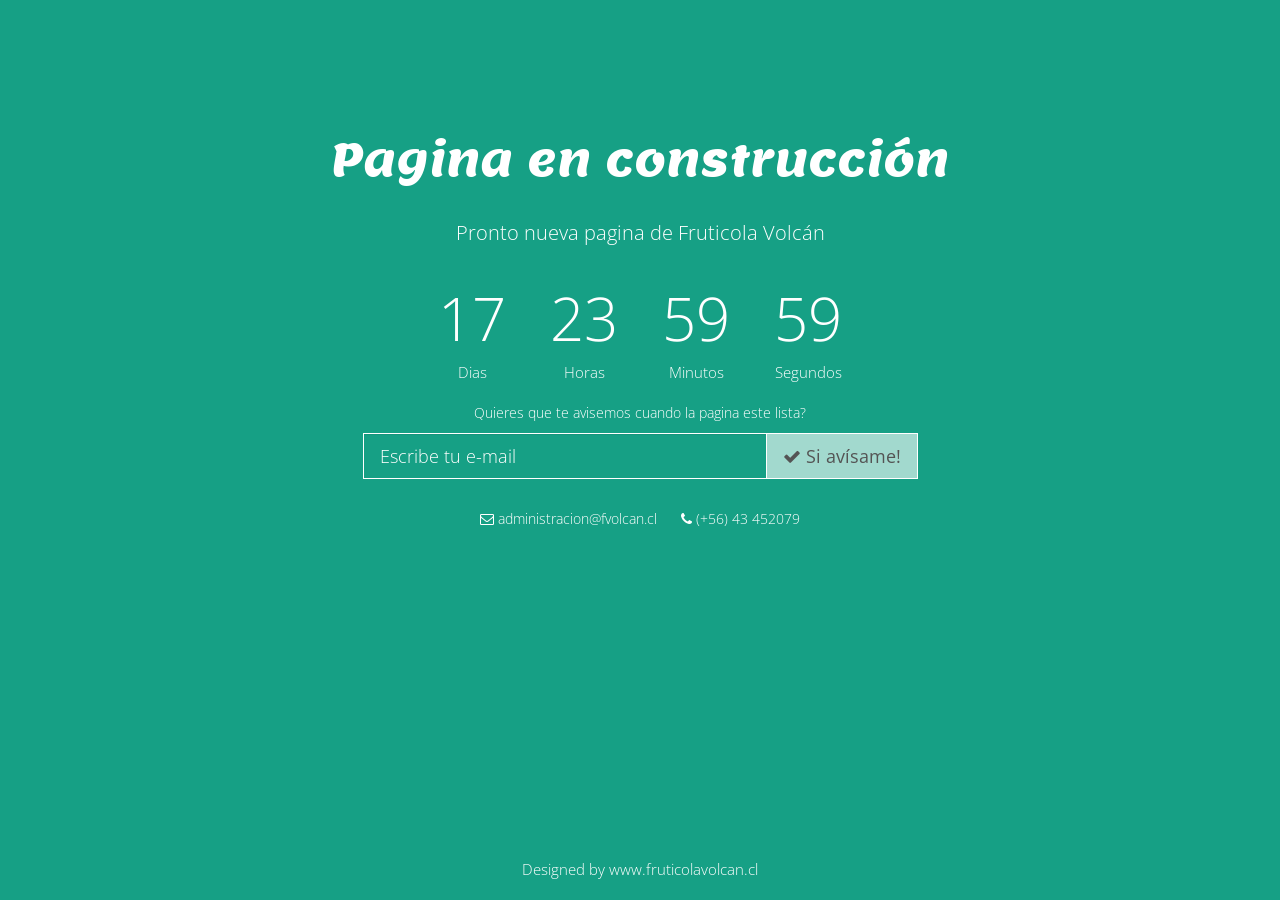
<file: index.html>
<!DOCTYPE html>
<html lang="en-US" class="backgroundColor">
    <head>
        <meta charset="utf-8" />
        <meta name="viewport" content="width=device-width, initial-scale=1">
        
        <title>Fruticola Volcán</title>
        
        <link href='http://fonts.googleapis.com/css?family=Open+Sans:400,300,700|Lemon' rel='stylesheet' type='text/css'>
        
        <link rel="shortcut icon" href="images/favicon.jpg">

        <!-- CSS -->
        <link rel="stylesheet" type="text/css" href="css/bootstrap.min.css" />
		<link rel="stylesheet" type="text/css" href="css/font-awesome.min.css" />
        <link rel="stylesheet" type="text/css" href="css/animate.css" />
        <link rel="stylesheet" type="text/css" href="css/YTPlayer.css" />
        <link rel="stylesheet" type="text/css" href="css/supersized.css" />
        <link rel="stylesheet" type="text/css" href="css/styles.css" />

        
    </head>
    <body>

        <!-- CONTAINER -->
        <div class="container">
            <div class="row">
                <div class="col-md-12">

                    <div class="section clearfix">
                        <h1 class="logo animated fadeInDown">Pagina en construcción</h1>
                        
                        <div id="text_slider">
                            <div class="slide clearfix"><h2>Pronto nueva pagina de  Fruticola Volcán </h2></div>

                            <div class="slide clearfix"><h2>Falta poco,  esperamos que regreses por acá!</h2></div>
                        </div>
                        
                    </div>

                    <!-- COUNTDOWN -->
                    <div class="section clearfix animated fadeIn" id="countdown">
                        <!-- Days -->
                        <div class="countdown_group">
                            <span class="countdown_value">{dnn}</span> 
                            <span class="countdown_help">{dl}</span>
                        </div>

                        <!-- Hours --> 
                        <div class="countdown_group">
                            <span class="countdown_value">{hnn}</span> 
                            <span class="countdown_help">{hl}</span>
                        </div> 

                        <!-- Minutes -->
                        <div class="countdown_group">
                            <span class="countdown_value">{mnn}</span> 
                            <span class="countdown_help">{ml}</span> 
                        </div>

                        <!-- Seconds -->
                        <div class="countdown_group">
                            <span class="countdown_value">{snn}</span> 
                            <span class="countdown_help">{sl}</span>
                        </div>
                    </div>
                    <!-- END COUNTDOWN -->

                    <div class="section clearfix animated fadeIn">
                        <p>Quieres que te avisemos cuando la pagina este lista?</p>
                        <form id="form_newsletter">
                            <div class="row">
                                <div class="col-md-6 col-md-offset-3">
                                    <div class="input-group input-group-lg">
                                        <input type="email" name="email" class="form-control" placeholder="Escribe tu e-mail" >
                                        <span class="input-group-btn">
                                            <button class="btn btn-default" type="submit"><i class="fa fa-check"></i> Si avísame!</button>
                                        </span>
                                    </div>
                                    <div class="clearfix"></div>
                                    <div id="form_newsletter_result"></div>
                                </div>
                            </div>
                        </form>

                    </div>

                    <div class="section clearfix animated fadeIn" id="contact">
                        <a href=""><i class="fa fa-envelope-o"></i> administracion@fvolcan.cl</a>
                        <a href="#"><i class="fa fa-phone"></i> (+56) 43 452079</a>
                    </div>


                    <!--
                    <div class="section clearfix">
                        <a href="#" class="btn btn-transparent btn-facebook"><i class="fa fa-facebook fa-fw"></i></a>
                        <a href="#" class="btn btn-transparent btn-twitter"><i class="fa fa-twitter fa-fw"></i></a>
                        <a href="#" class="btn btn-transparent btn-googleplus"><i class="fa fa-google-plus fa-fw"></i></a>
                        <a href="#" class="btn btn-transparent btn-youtube"><i class="fa fa-youtube fa-fw"></i></a>
                        <a href="#" class="btn btn-transparent btn-pinterest"><i class="fa fa-pinterest fa-fw"></i></a>
                        <a href="#" class="btn btn-transparent btn-instagram"><i class="fa fa-instagram fa-fw"></i></a>
                        <a href="#" class="btn btn-transparent btn-linkedin"><i class="fa fa-linkedin fa-fw"></i></a>
                    </div>-->
                </div>
            </div>
        </div>
        <!-- END CONTAINER -->

        <!-- FOOTER -->
        <div id="footer">
                <p>Designed by www.fruticolavolcan.cl</p>
        </div>
        <!-- END FOOTER -->

		<!-- JS -->
        <script src="js/jquery.min.js"></script>
        <script src="js/jquery.plugin.js"></script>
        <script src="js/bootstrap.min.js"></script>
        <script src="js/jquery.countdown.min.js"></script>
        <script src="js/supersized.min.js"></script>
        <script src="js/jquery.cycle.min.js"></script>
        <script src="js/jquery.mb.YTPlayer.js"></script>
        <script src="js/scripts.js"></script>
        
        <!-- HTML5 shim and Respond.js IE8 support of HTML5 elements and media queries -->
        <!--[if lt IE 9]>
        <script src="js/html5shiv.js"></script>
        <script src="js/respond.min.js"></script>
        <![endif]-->
        
    </body>
</html>
</file>
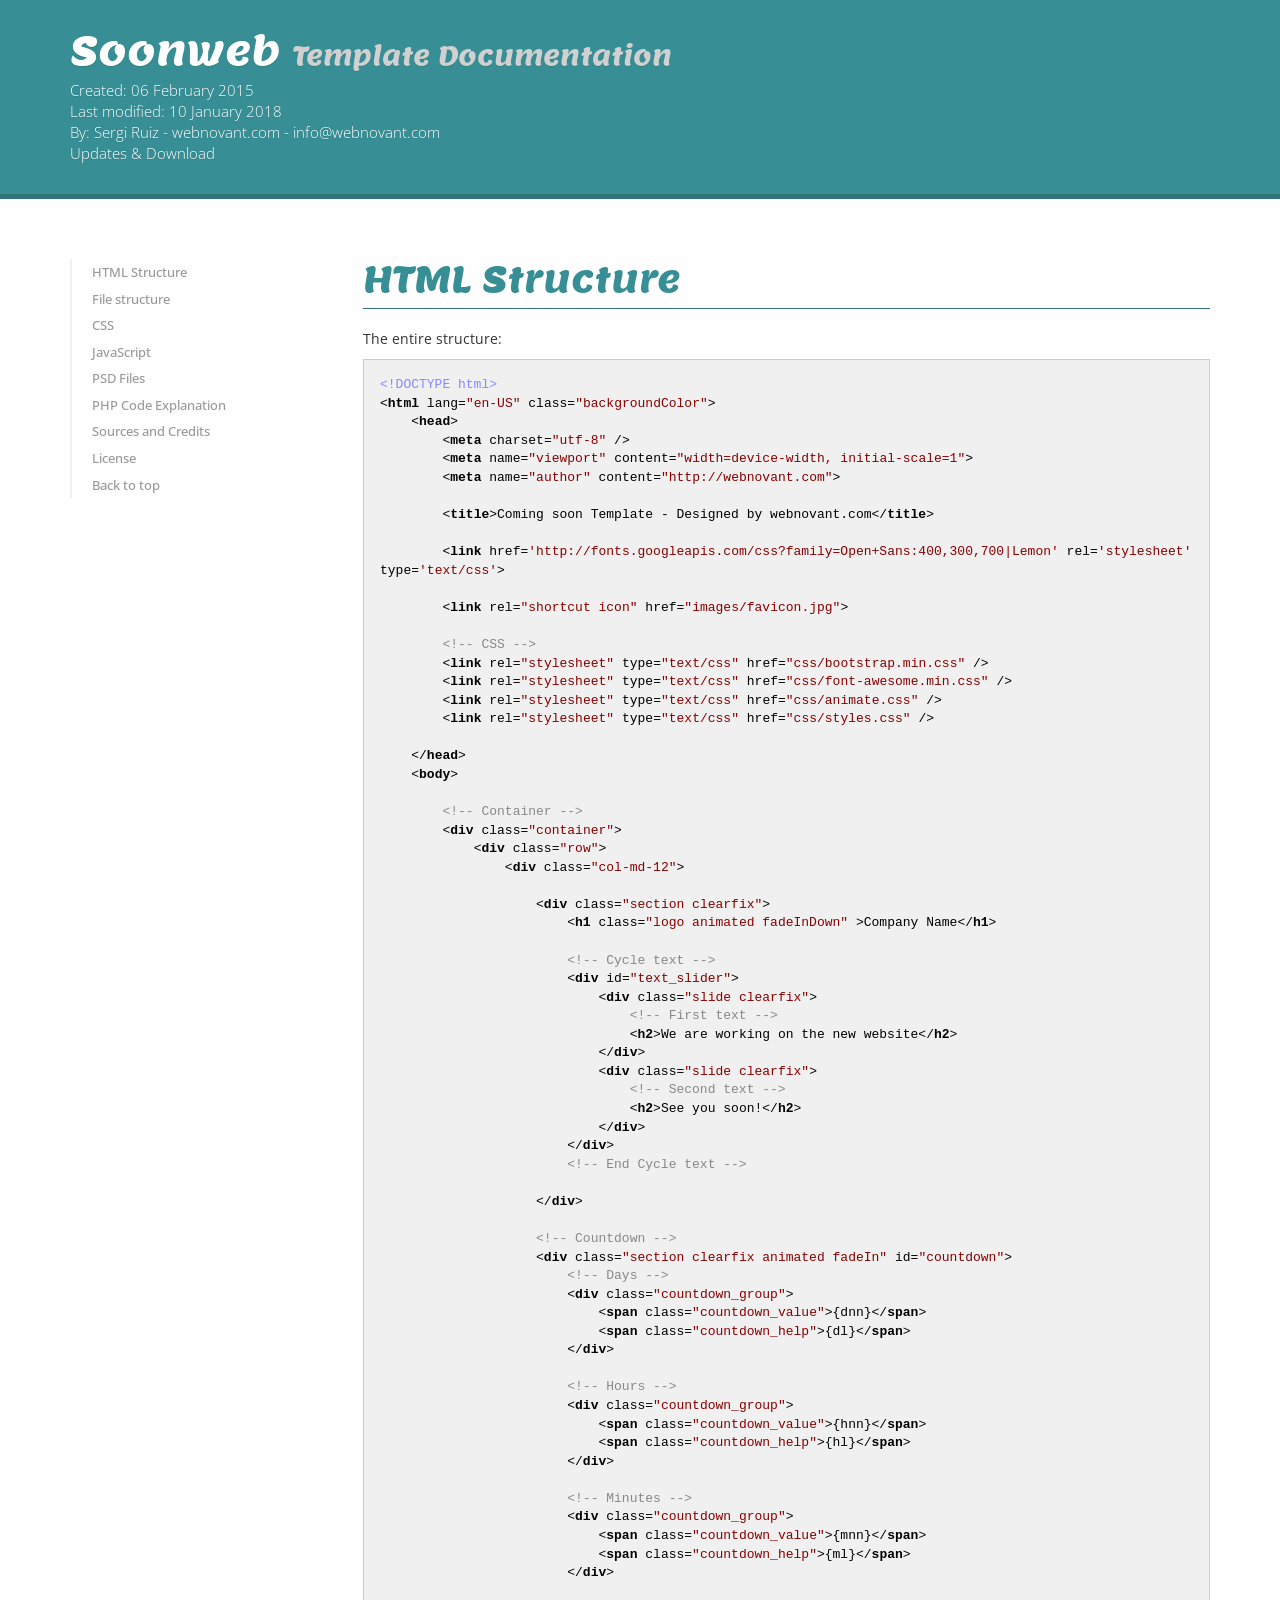
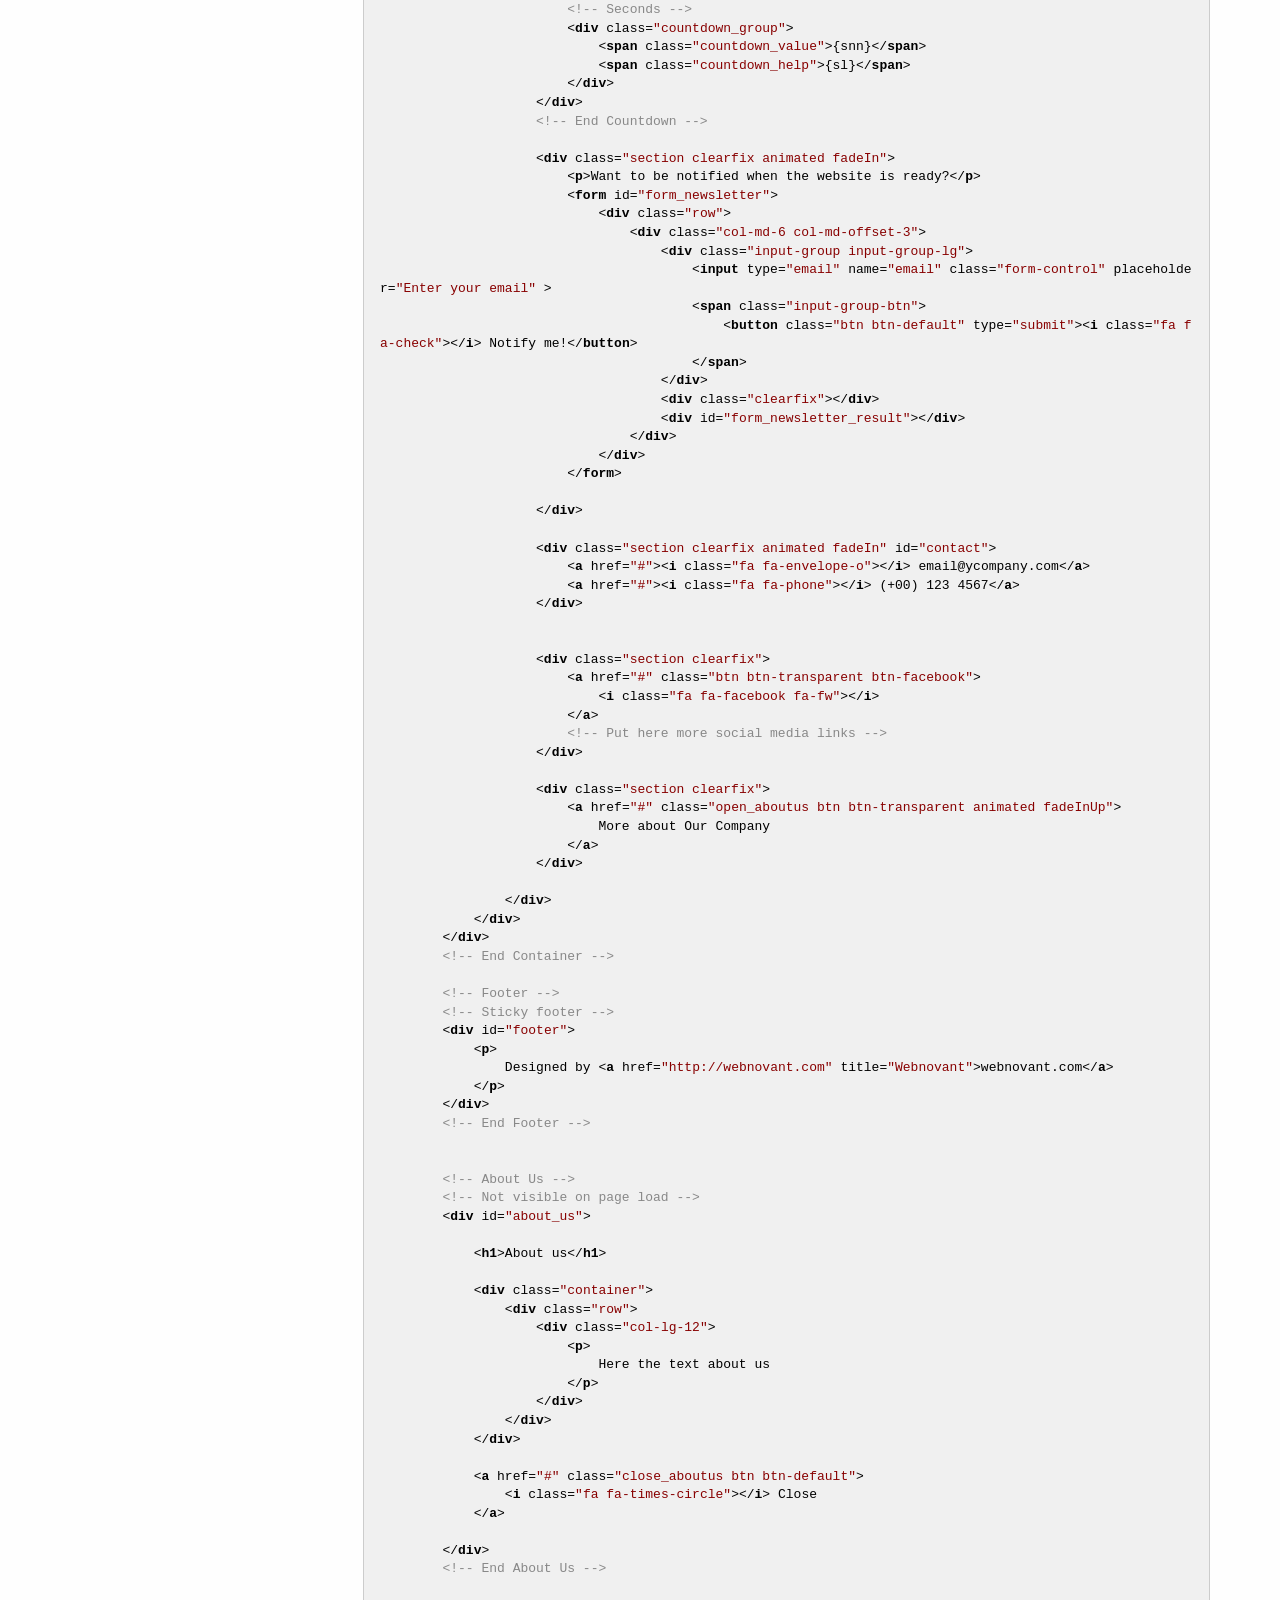
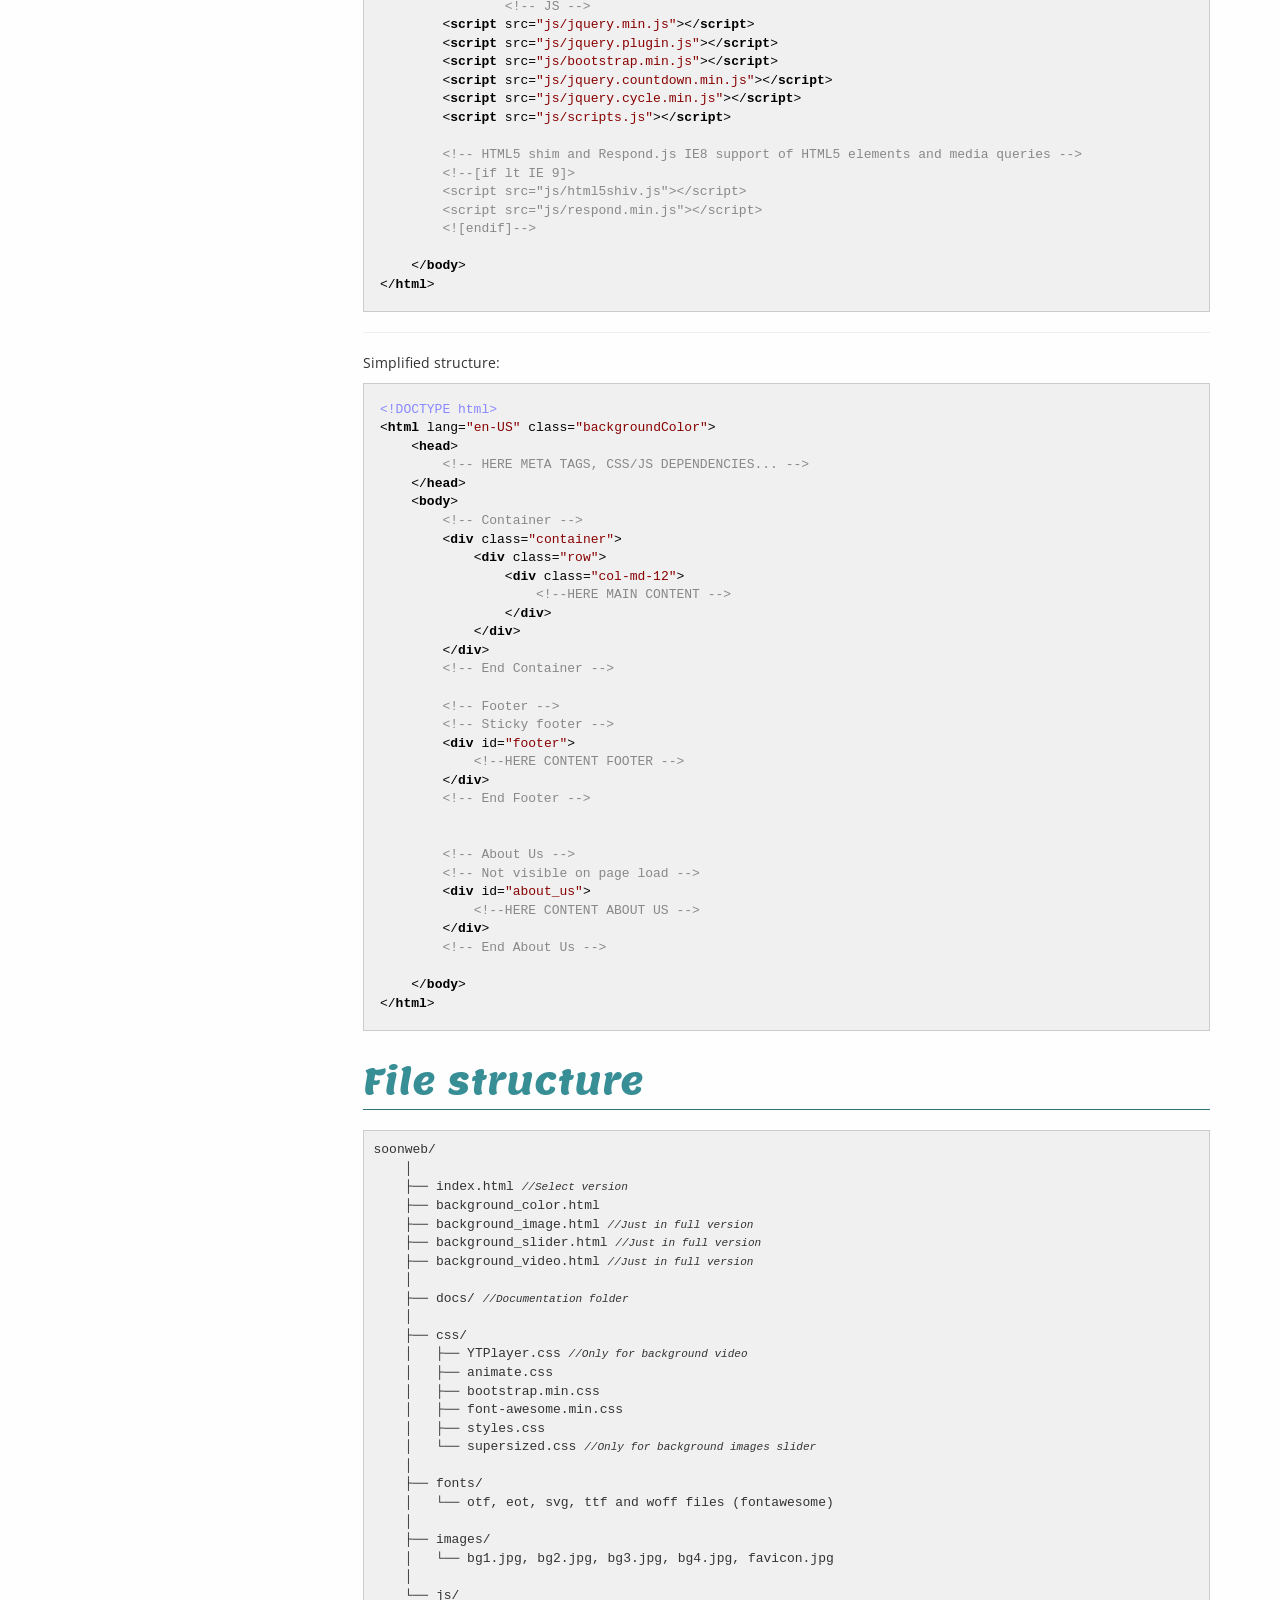
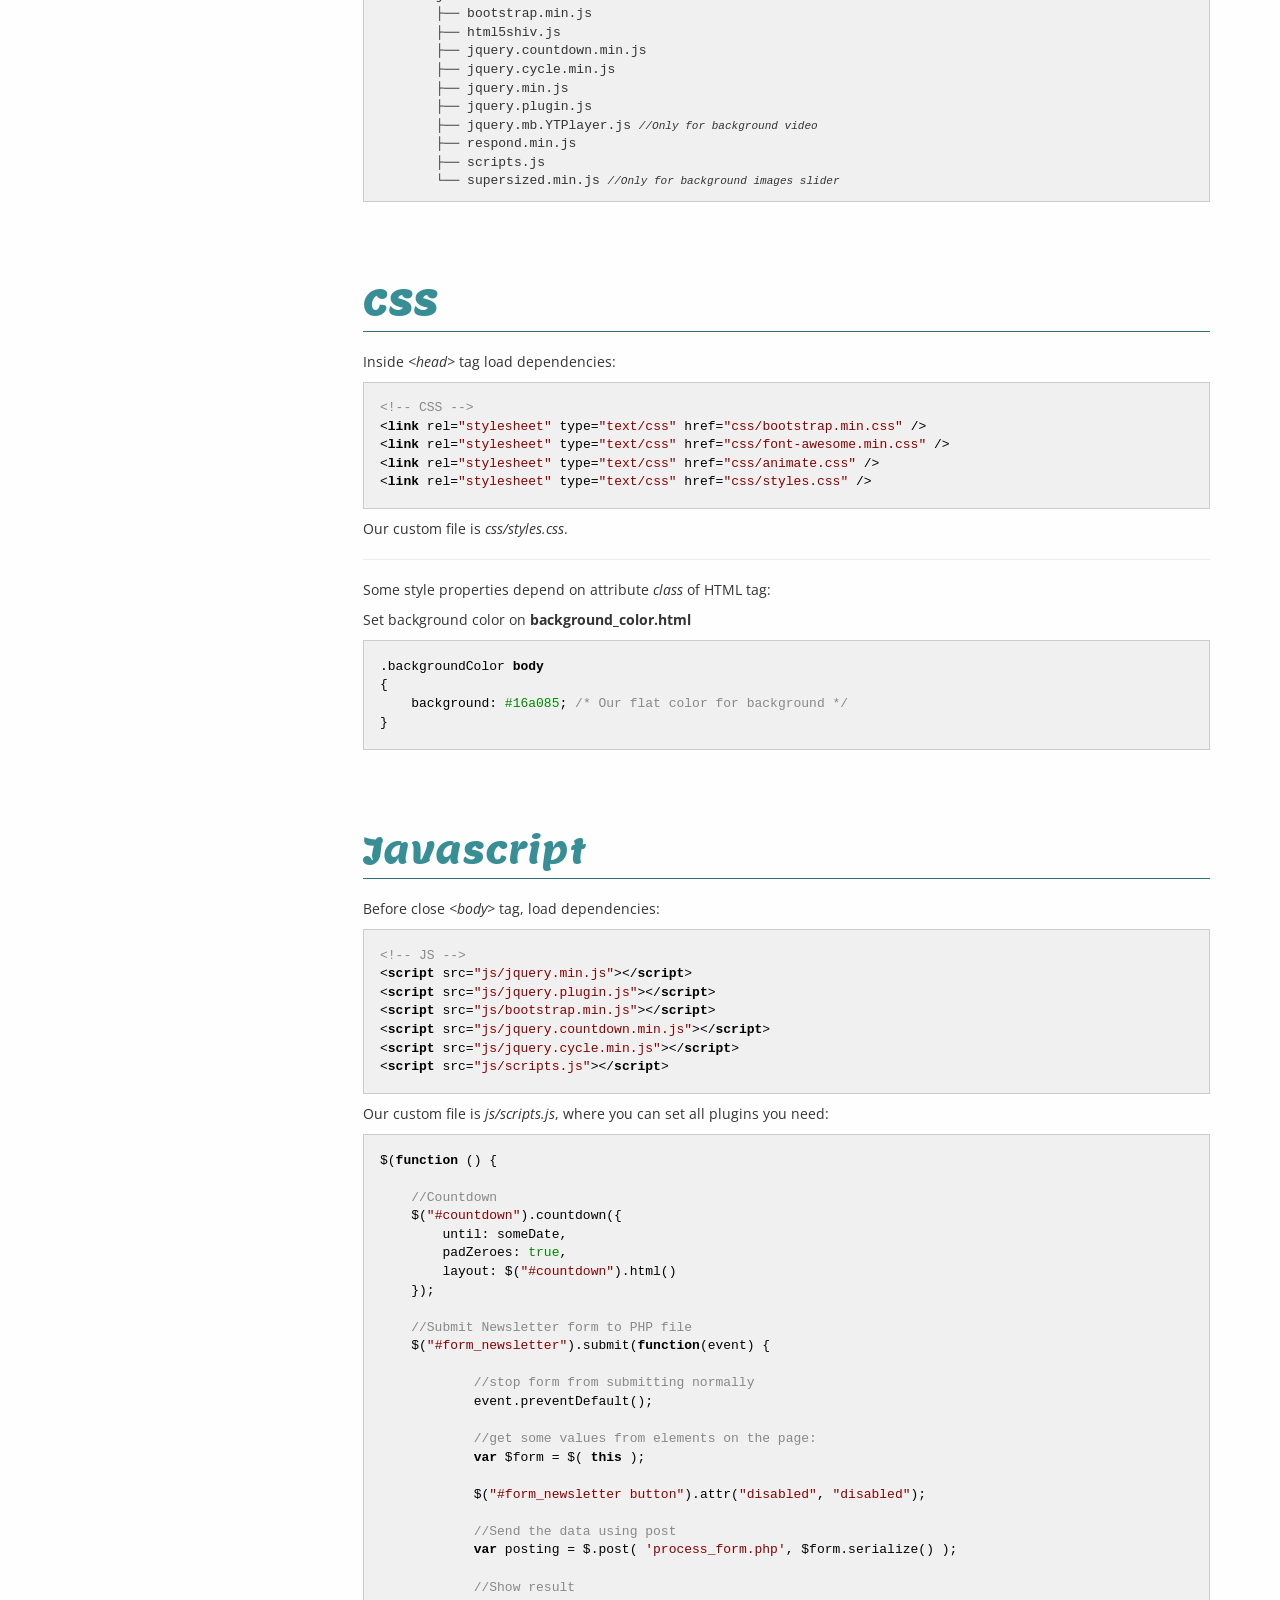
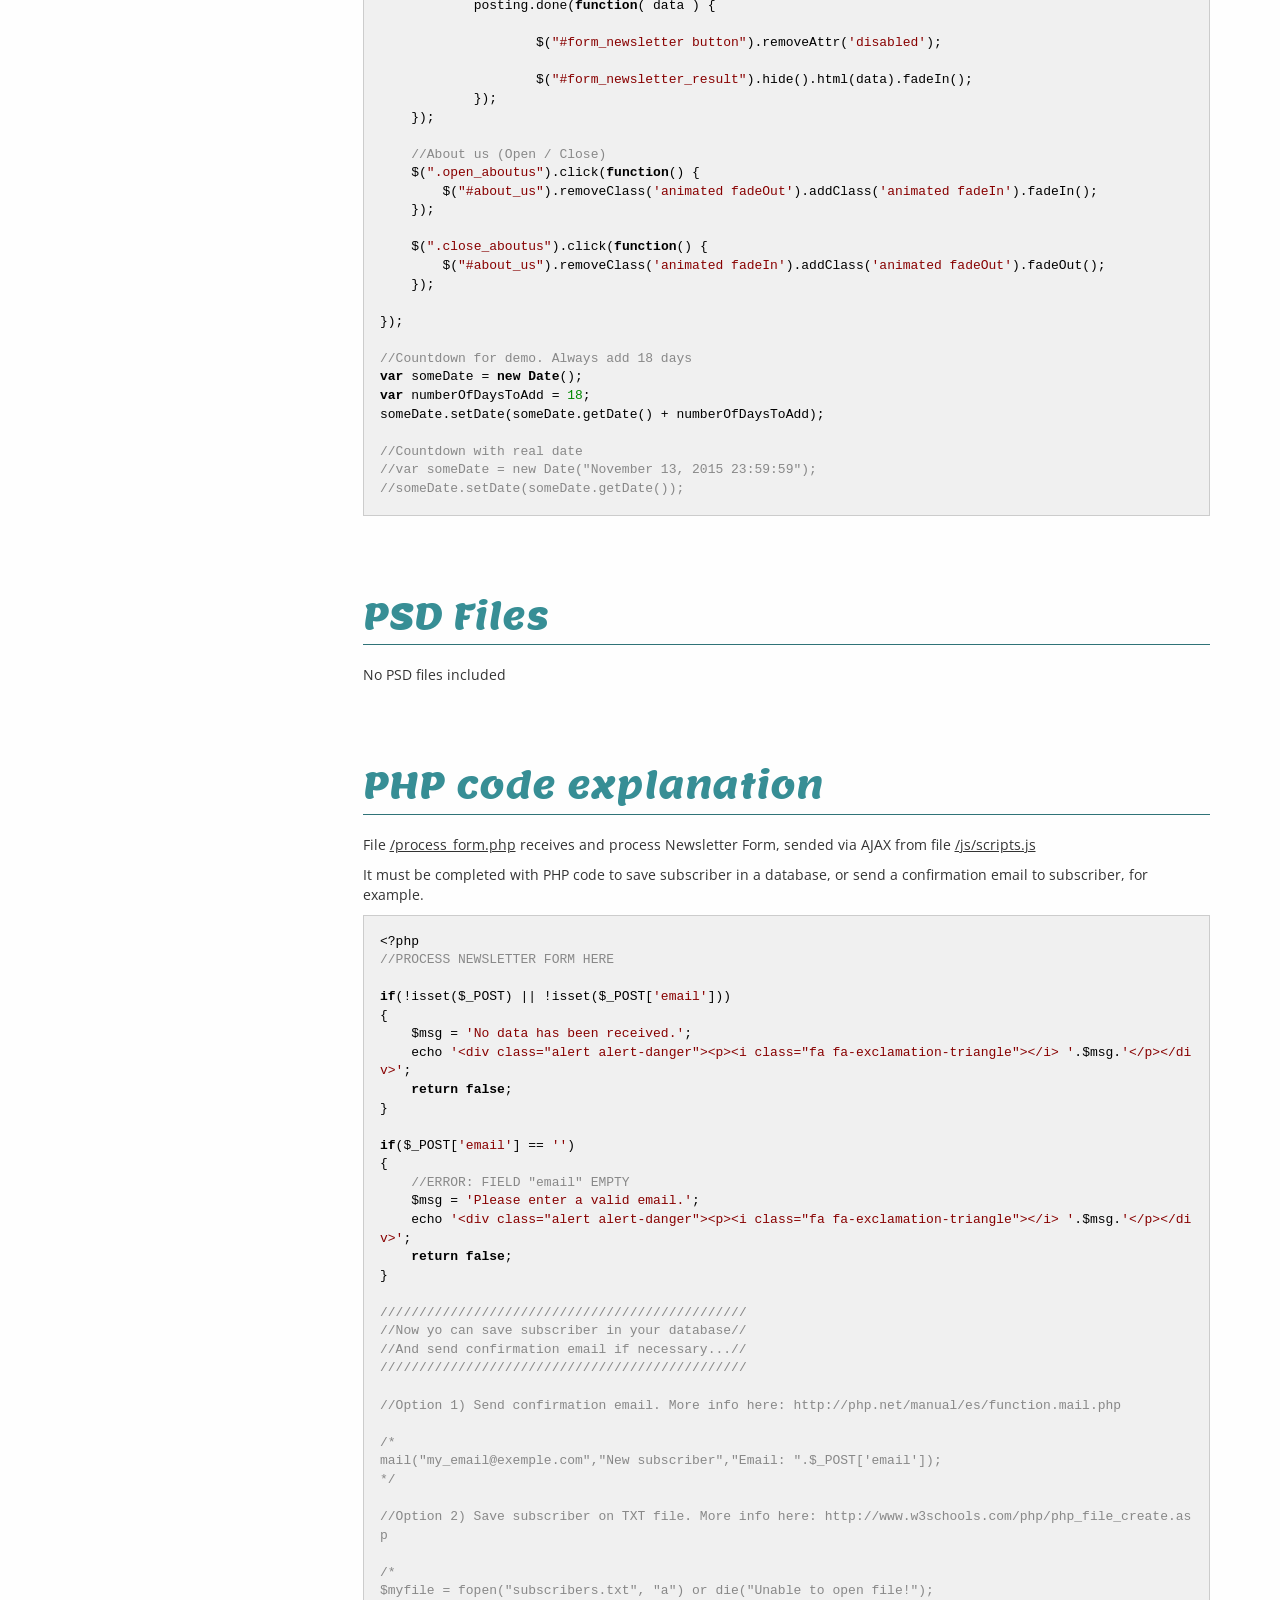
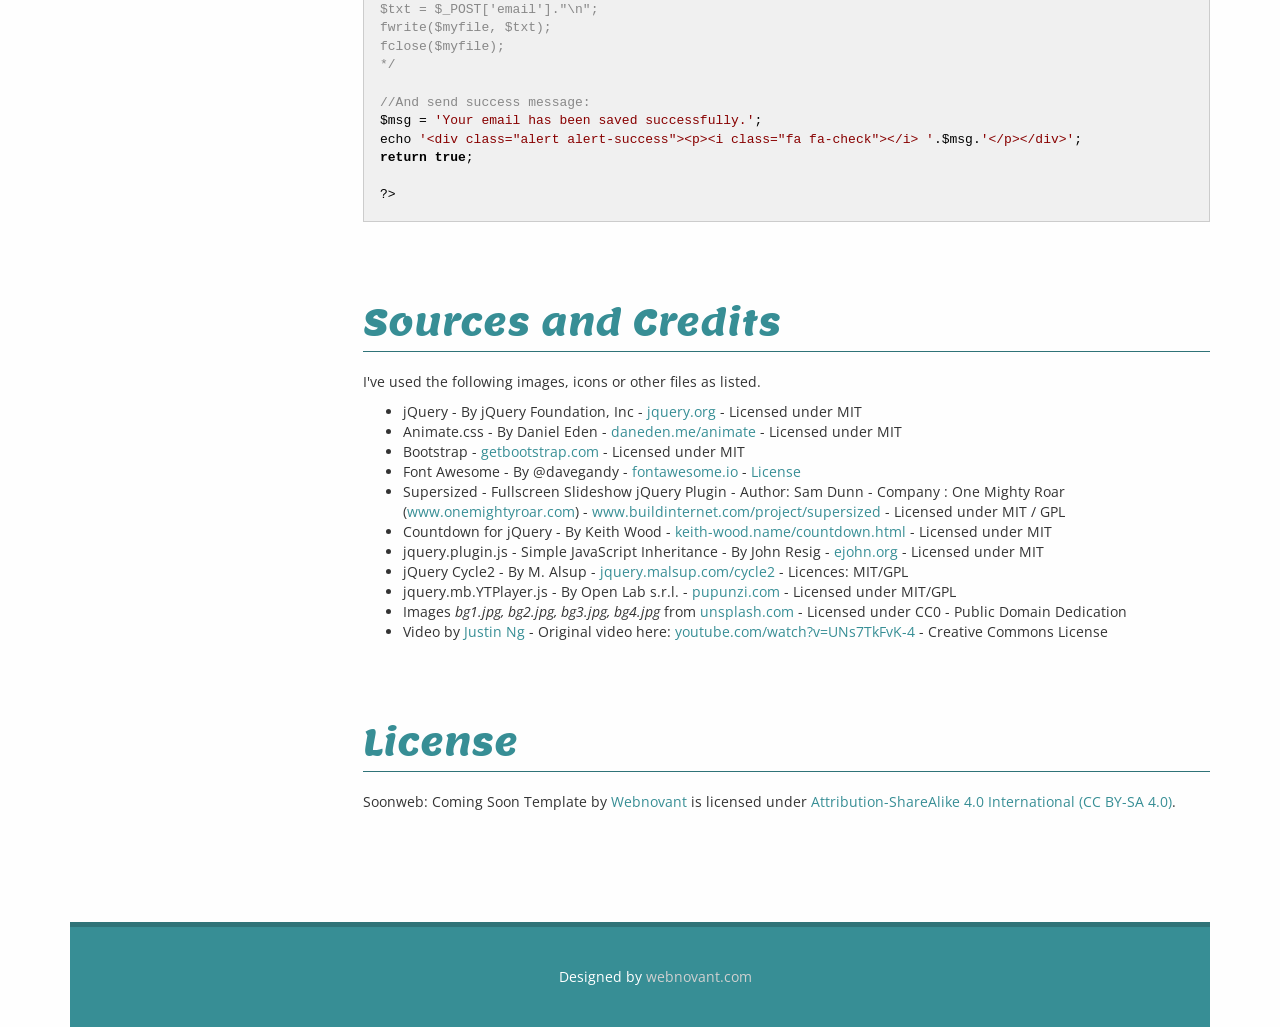
<file: docs/index.html>
<!DOCTYPE html>
<html lang="en">
<head>
    <meta charset="utf-8" />
    <meta name="viewport" content="width=device-width, initial-scale=1">
    <meta name="author" content="http://webnovant.com">

    <title>Soonweb Template - Documentation</title>

    <link href='http://fonts.googleapis.com/css?family=Open+Sans:400,300,700|Lemon' rel='stylesheet' type='text/css'>
    <link rel="stylesheet" href="assets/css/highlight.min.css">

    <link href="assets/css/bootstrap.min.css" rel="stylesheet">
    <link href="assets/css/custom.css" rel="stylesheet">
    
    <script src="assets/js/jquery.min.js"></script>
    <script src="assets/js/bootstrap.min.js"></script>
    <script src="assets/js/highlight.min.js"></script>

    <script>
        hljs.initHighlightingOnLoad();
        
        $(function () {
            $('#affix_sidebar').affix({
                offset: {
                top: function () {
                    return (this.top = $('.bs-docs-header').outerHeight(true))
                }, 
                bottom: function () {
                    return (this.bottom = $('.bs-docs-footer').outerHeight(true))
                }
                }
            });
        });
    </script>
</head>
<body>
   


    <!-- Docs page layout -->
    <div class="bs-docs-header" id="content">
      <div class="container">
          <div class="row">
          <div class="col-md-12">
            <h1>Soonweb <small>Template Documentation</small></h1>
            <p>
                Created: 06 February 2015<br>
				Last modified: 10 January 2018<br>
                By: Sergi Ruiz - <a href="http://webnovant.com">webnovant.com</a> - <a href="mailto:info@webnovant.com">info@webnovant.com</a><br>
                <a href="http://webnovant.com/es/blog/recursos/soonweb-plantilla-gratuita-para-pagina-web-en-construccion">Updates & Download</a>
            </p>
          </div>
          </div>
      </div>
    </div>

    <div class="container">

      <div class="row">
          <div class="col-md-3">
          <div class="bs-docs-sidebar hidden-print" role="complementary" id="affix_sidebar">
            <ul class="nav bs-docs-sidenav">

                <li><a href="#htmlStructure">HTML Structure</a></li>
                <li><a href="#fileStructure">File structure</a></li>
                <li><a href="#css">CSS</a></li>
                <li><a href="#javascript">JavaScript</a></li>
                <li><a href="#psdFiles">PSD Files</a></li>
                <li><a href="#phpCodeExplanation">PHP Code Explanation</a></li>
                <li><a href="#credits">Sources and Credits</a></li>
                <li><a href="#license">License</a></li>
                <li><a href="#top">Back to top</a></li>


            </ul>
          </div>
        </div>
        <div class="col-md-9" role="main">

            <div class="bs-docs-section">
                <h1 id="htmlStructure" class="page-header">HTML Structure</h1>

                <p>The entire structure:</p>

            <pre><code>&lt;!DOCTYPE html&gt;
&lt;html lang=&quot;en-US&quot; class=&quot;backgroundColor&quot;&gt;
    &lt;head&gt;
        &lt;meta charset=&quot;utf-8&quot; /&gt;
        &lt;meta name=&quot;viewport&quot; content=&quot;width=device-width, initial-scale=1&quot;&gt;
        &lt;meta name=&quot;author&quot; content=&quot;http://webnovant.com&quot;&gt;

        &lt;title&gt;Coming soon Template - Designed by webnovant.com&lt;/title&gt;

        &lt;link href=&#39;http://fonts.googleapis.com/css?family=Open+Sans:400,300,700|Lemon&#39; rel=&#39;stylesheet&#39; type=&#39;text/css&#39;&gt;

        &lt;link rel=&quot;shortcut icon&quot; href=&quot;images/favicon.jpg&quot;&gt;

        &lt;!-- CSS --&gt;
        &lt;link rel=&quot;stylesheet&quot; type=&quot;text/css&quot; href=&quot;css/bootstrap.min.css&quot; /&gt;
        &lt;link rel=&quot;stylesheet&quot; type=&quot;text/css&quot; href=&quot;css/font-awesome.min.css&quot; /&gt;
        &lt;link rel=&quot;stylesheet&quot; type=&quot;text/css&quot; href=&quot;css/animate.css&quot; /&gt;
        &lt;link rel=&quot;stylesheet&quot; type=&quot;text/css&quot; href=&quot;css/styles.css&quot; /&gt;

    &lt;/head&gt;
    &lt;body&gt;

        &lt;!-- Container --&gt;
        &lt;div class=&quot;container&quot;&gt;
            &lt;div class=&quot;row&quot;&gt;
                &lt;div class=&quot;col-md-12&quot;&gt;

                    &lt;div class=&quot;section clearfix&quot;&gt;
                        &lt;h1 class=&quot;logo animated fadeInDown&quot; &gt;Company Name&lt;/h1&gt;

                        &lt;!-- Cycle text --&gt;
                        &lt;div id=&quot;text_slider&quot;&gt;
                            &lt;div class=&quot;slide clearfix&quot;&gt;
                                &lt;!-- First text --&gt;
                                &lt;h2&gt;We are working on the new website&lt;/h2&gt;
                            &lt;/div&gt;
                            &lt;div class=&quot;slide clearfix&quot;&gt;
                                &lt;!-- Second text --&gt;
                                &lt;h2&gt;See you soon!&lt;/h2&gt;
                            &lt;/div&gt;
                        &lt;/div&gt;
                        &lt;!-- End Cycle text --&gt;

                    &lt;/div&gt;

                    &lt;!-- Countdown --&gt;
                    &lt;div class=&quot;section clearfix animated fadeIn&quot; id=&quot;countdown&quot;&gt;
                        &lt;!-- Days --&gt;
                        &lt;div class=&quot;countdown_group&quot;&gt;
                            &lt;span class=&quot;countdown_value&quot;&gt;{dnn}&lt;/span&gt; 
                            &lt;span class=&quot;countdown_help&quot;&gt;{dl}&lt;/span&gt;
                        &lt;/div&gt;

                        &lt;!-- Hours --&gt; 
                        &lt;div class=&quot;countdown_group&quot;&gt;
                            &lt;span class=&quot;countdown_value&quot;&gt;{hnn}&lt;/span&gt; 
                            &lt;span class=&quot;countdown_help&quot;&gt;{hl}&lt;/span&gt;
                        &lt;/div&gt; 

                        &lt;!-- Minutes --&gt;
                        &lt;div class=&quot;countdown_group&quot;&gt;
                            &lt;span class=&quot;countdown_value&quot;&gt;{mnn}&lt;/span&gt; 
                            &lt;span class=&quot;countdown_help&quot;&gt;{ml}&lt;/span&gt; 
                        &lt;/div&gt;

                        &lt;!-- Seconds --&gt;
                        &lt;div class=&quot;countdown_group&quot;&gt;
                            &lt;span class=&quot;countdown_value&quot;&gt;{snn}&lt;/span&gt; 
                            &lt;span class=&quot;countdown_help&quot;&gt;{sl}&lt;/span&gt;
                        &lt;/div&gt;
                    &lt;/div&gt;
                    &lt;!-- End Countdown --&gt;

                    &lt;div class=&quot;section clearfix animated fadeIn&quot;&gt;
                        &lt;p&gt;Want to be notified when the website is ready?&lt;/p&gt;
                        &lt;form id=&quot;form_newsletter&quot;&gt;
                            &lt;div class=&quot;row&quot;&gt;
                                &lt;div class=&quot;col-md-6 col-md-offset-3&quot;&gt;
                                    &lt;div class=&quot;input-group input-group-lg&quot;&gt;
                                        &lt;input type=&quot;email&quot; name=&quot;email&quot; class=&quot;form-control&quot; placeholder=&quot;Enter your email&quot; &gt;
                                        &lt;span class=&quot;input-group-btn&quot;&gt;
                                            &lt;button class=&quot;btn btn-default&quot; type=&quot;submit&quot;&gt;&lt;i class=&quot;fa fa-check&quot;&gt;&lt;/i&gt; Notify me!&lt;/button&gt;
                                        &lt;/span&gt;
                                    &lt;/div&gt;
                                    &lt;div class=&quot;clearfix&quot;&gt;&lt;/div&gt;
                                    &lt;div id=&quot;form_newsletter_result&quot;&gt;&lt;/div&gt;
                                &lt;/div&gt;
                            &lt;/div&gt;
                        &lt;/form&gt;

                    &lt;/div&gt;

                    &lt;div class=&quot;section clearfix animated fadeIn&quot; id=&quot;contact&quot;&gt;
                        &lt;a href=&quot;#&quot;&gt;&lt;i class=&quot;fa fa-envelope-o&quot;&gt;&lt;/i&gt; email@ycompany.com&lt;/a&gt;
                        &lt;a href=&quot;#&quot;&gt;&lt;i class=&quot;fa fa-phone&quot;&gt;&lt;/i&gt; (+00) 123 4567&lt;/a&gt;
                    &lt;/div&gt;


                    &lt;div class=&quot;section clearfix&quot;&gt;
                        &lt;a href=&quot;#&quot; class=&quot;btn btn-transparent btn-facebook&quot;&gt;
                            &lt;i class=&quot;fa fa-facebook fa-fw&quot;&gt;&lt;/i&gt;
                        &lt;/a&gt;
                        &lt;!-- Put here more social media links --&gt;
                    &lt;/div&gt;

                    &lt;div class=&quot;section clearfix&quot;&gt;
                        &lt;a href=&quot;#&quot; class=&quot;open_aboutus btn btn-transparent animated fadeInUp&quot;&gt;
                            More about Our Company
                        &lt;/a&gt;
                    &lt;/div&gt;

                &lt;/div&gt;
            &lt;/div&gt;
        &lt;/div&gt;
        &lt;!-- End Container --&gt;

        &lt;!-- Footer --&gt;
        &lt;!-- Sticky footer --&gt;
        &lt;div id=&quot;footer&quot;&gt;
            &lt;p&gt;
                Designed by &lt;a href=&quot;http://webnovant.com&quot; title=&quot;Webnovant&quot;&gt;webnovant.com&lt;/a&gt;
            &lt;/p&gt;
        &lt;/div&gt;
        &lt;!-- End Footer --&gt;


        &lt;!-- About Us --&gt;
        &lt;!-- Not visible on page load --&gt;
        &lt;div id=&quot;about_us&quot;&gt;

            &lt;h1&gt;About us&lt;/h1&gt;

            &lt;div class=&quot;container&quot;&gt;
                &lt;div class=&quot;row&quot;&gt;
                    &lt;div class=&quot;col-lg-12&quot;&gt;
                        &lt;p&gt;
                            Here the text about us
                        &lt;/p&gt;
                    &lt;/div&gt;
                &lt;/div&gt;
            &lt;/div&gt;

            &lt;a href=&quot;#&quot; class=&quot;close_aboutus btn btn-default&quot;&gt;
                &lt;i class=&quot;fa fa-times-circle&quot;&gt;&lt;/i&gt; Close
            &lt;/a&gt;

        &lt;/div&gt;
        &lt;!-- End About Us --&gt;

		&lt;!-- JS --&gt;
        &lt;script src=&quot;js/jquery.min.js&quot;&gt;&lt;/script&gt;
        &lt;script src=&quot;js/jquery.plugin.js&quot;&gt;&lt;/script&gt;
        &lt;script src=&quot;js/bootstrap.min.js&quot;&gt;&lt;/script&gt;
        &lt;script src=&quot;js/jquery.countdown.min.js&quot;&gt;&lt;/script&gt;
        &lt;script src=&quot;js/jquery.cycle.min.js&quot;&gt;&lt;/script&gt;
        &lt;script src=&quot;js/scripts.js&quot;&gt;&lt;/script&gt;

        &lt;!-- HTML5 shim and Respond.js IE8 support of HTML5 elements and media queries --&gt;
        &lt;!--[if lt IE 9]&gt;
        &lt;script src=&quot;js/html5shiv.js&quot;&gt;&lt;/script&gt;
        &lt;script src=&quot;js/respond.min.js&quot;&gt;&lt;/script&gt;
        &lt;![endif]--&gt;
		
    &lt;/body&gt;
&lt;/html&gt;</code></pre>

            <hr>

            <p>Simplified structure:</p>

            <pre><code>&lt;!DOCTYPE html&gt;
&lt;html lang=&quot;en-US&quot; class=&quot;backgroundColor&quot;&gt;
    &lt;head&gt;
        &lt;!-- HERE META TAGS, CSS/JS DEPENDENCIES... --&gt;
    &lt;/head&gt;
    &lt;body&gt;
        &lt;!-- Container --&gt;
        &lt;div class=&quot;container&quot;&gt;
            &lt;div class=&quot;row&quot;&gt;
                &lt;div class=&quot;col-md-12&quot;&gt;
                    &lt;!--HERE MAIN CONTENT --&gt;
                &lt;/div&gt;
            &lt;/div&gt;
        &lt;/div&gt;
        &lt;!-- End Container --&gt;

        &lt;!-- Footer --&gt;
        &lt;!-- Sticky footer --&gt;
        &lt;div id=&quot;footer&quot;&gt;
            &lt;!--HERE CONTENT FOOTER --&gt;
        &lt;/div&gt;
        &lt;!-- End Footer --&gt;


        &lt;!-- About Us --&gt;
        &lt;!-- Not visible on page load --&gt;
        &lt;div id=&quot;about_us&quot;&gt;
            &lt;!--HERE CONTENT ABOUT US --&gt;
        &lt;/div&gt;
        &lt;!-- End About Us --&gt;

    &lt;/body&gt;
&lt;/html&gt;</code></pre>

            




            <div class="bs-docs-section">
                <h1 id="fileStructure" class="page-header">File structure</h1>

  
<pre>soonweb/
    │
    ├── index.html <small><i>//Select version</i></small>
    ├── background_color.html
    ├── background_image.html <small><i>//Just in full version</i></small>
    ├── background_slider.html <small><i>//Just in full version</i></small>
    ├── background_video.html <small><i>//Just in full version</i></small>
    │
    ├── docs/ <small><i>//Documentation folder</i></small>
    │
    ├── css/
    │   ├── YTPlayer.css <small><i>//Only for background video</i></small>
    │   ├── animate.css
    │   ├── bootstrap.min.css
    │   ├── font-awesome.min.css
    │   ├── styles.css
    │   └── supersized.css <small><i>//Only for background images slider</i></small>
    │
    ├── fonts/
    │   └── otf, eot, svg, ttf and woff files (fontawesome)
    │
    ├── images/
    │   └── bg1.jpg, bg2.jpg, bg3.jpg, bg4.jpg, favicon.jpg
    │
    └── js/
        ├── bootstrap.min.js
        ├── html5shiv.js
        ├── jquery.countdown.min.js
        ├── jquery.cycle.min.js
        ├── jquery.min.js
        ├── jquery.plugin.js
        ├── jquery.mb.YTPlayer.js <small><i>//Only for background video</i></small>
        ├── respond.min.js
        ├── scripts.js
        └── supersized.min.js <small><i>//Only for background images slider</i></small>
</pre>


            </div>

            <div class="bs-docs-section">
                <h1 id="css" class="page-header">CSS</h1>

                <p>Inside <i>&lt;head&gt;</i> tag load dependencies:</p>
                
<pre><code>&lt;!-- CSS --&gt;
&lt;link rel=&quot;stylesheet&quot; type=&quot;text/css&quot; href=&quot;css/bootstrap.min.css&quot; /&gt;
&lt;link rel=&quot;stylesheet&quot; type=&quot;text/css&quot; href=&quot;css/font-awesome.min.css&quot; /&gt;
&lt;link rel=&quot;stylesheet&quot; type=&quot;text/css&quot; href=&quot;css/animate.css&quot; /&gt;
&lt;link rel=&quot;stylesheet&quot; type=&quot;text/css&quot; href=&quot;css/styles.css&quot; /&gt;</code></pre>
    
                <p>Our custom file is <i>css/styles.css</i>.</p>
                <hr>
                <p>Some style properties depend on attribute <i>class</i> of HTML tag:</p>
                
<p>Set background color on <strong>background_color.html</strong></p>

<pre><code>.backgroundColor body 
{
    background: #16a085; /* Our flat color for background */
}</code></pre>

                
            </div>



            <div class="bs-docs-section">
                <h1 id="javascript" class="page-header">Javascript</h1>

                <p>Before close <i>&lt;body&gt;</i> tag, load dependencies:</p>
                
<pre><code>&lt;!-- JS --&gt;
&lt;script src=&quot;js/jquery.min.js&quot;&gt;&lt;/script&gt;
&lt;script src=&quot;js/jquery.plugin.js&quot;&gt;&lt;/script&gt;
&lt;script src=&quot;js/bootstrap.min.js&quot;&gt;&lt;/script&gt;
&lt;script src=&quot;js/jquery.countdown.min.js&quot;&gt;&lt;/script&gt;
&lt;script src=&quot;js/jquery.cycle.min.js&quot;&gt;&lt;/script&gt;
&lt;script src=&quot;js/scripts.js&quot;&gt;&lt;/script&gt;</code></pre>
    
                <p>Our custom file is <i>js/scripts.js</i>, where you can set all plugins you need:</p>
                
<pre><code>$(function () {
    
    //Countdown
    $(&quot;#countdown&quot;).countdown({
        until: someDate, 
        padZeroes: true,
        layout: $(&quot;#countdown&quot;).html()
    });

    //Submit Newsletter form to PHP file
    $(&quot;#form_newsletter&quot;).submit(function(event) {

            //stop form from submitting normally
            event.preventDefault();

            //get some values from elements on the page:
            var $form = $( this );

            $(&quot;#form_newsletter button&quot;).attr(&quot;disabled&quot;, &quot;disabled&quot;);

            //Send the data using post
            var posting = $.post( 'process_form.php', $form.serialize() );

            //Show result
            posting.done(function( data ) {

                    $(&quot;#form_newsletter button&quot;).removeAttr('disabled');

                    $(&quot;#form_newsletter_result&quot;).hide().html(data).fadeIn();
            });
    });

    //About us (Open / Close)
    $(&quot;.open_aboutus&quot;).click(function() {
        $(&quot;#about_us&quot;).removeClass('animated fadeOut').addClass('animated fadeIn').fadeIn();
    });

    $(&quot;.close_aboutus&quot;).click(function() {
        $(&quot;#about_us&quot;).removeClass('animated fadeIn').addClass('animated fadeOut').fadeOut();
    });
		
});

//Countdown for demo. Always add 18 days
var someDate = new Date();
var numberOfDaysToAdd = 18;
someDate.setDate(someDate.getDate() + numberOfDaysToAdd); 

//Countdown with real date
//var someDate = new Date(&quot;November 13, 2015 23:59:59&quot;);
//someDate.setDate(someDate.getDate()); </code></pre>
            </div>




            <div class="bs-docs-section">
                <h1 id="psdFiles" class="page-header">PSD Files</h1>

                <p>No PSD files included</p>
            </div>



            <div class="bs-docs-section">
                <h1 id="phpCodeExplanation" class="page-header">PHP code explanation</h1>

                <p>File <u>/process_form.php</u> receives and process Newsletter Form, sended via AJAX from file <u>/js/scripts.js</u> </p>
                <p>It must be completed with PHP code to save subscriber in a database, or send a confirmation email to subscriber, for example.</p>
    
<pre><code>&lt;?php
//PROCESS NEWSLETTER FORM HERE

if(!isset($_POST) || !isset($_POST['email']))
{ 
    $msg = 'No data has been received.';
    echo '&lt;div class=&quot;alert alert-danger&quot;&gt;&lt;p&gt;&lt;i class=&quot;fa fa-exclamation-triangle&quot;&gt;&lt;/i&gt; '.$msg.'&lt;/p&gt;&lt;/div&gt;';
    return false;
}

if($_POST['email'] == '')
{
    //ERROR: FIELD &quot;email&quot; EMPTY
    $msg = 'Please enter a valid email.';
    echo '&lt;div class=&quot;alert alert-danger&quot;&gt;&lt;p&gt;&lt;i class=&quot;fa fa-exclamation-triangle&quot;&gt;&lt;/i&gt; '.$msg.'&lt;/p&gt;&lt;/div&gt;';
    return false;
}

///////////////////////////////////////////////
//Now yo can save subscriber in your database//
//And send confirmation email if necessary...//
///////////////////////////////////////////////

//Option 1) Send confirmation email. More info here: http://php.net/manual/es/function.mail.php

/*
mail(&quot;my_email@exemple.com&quot;,&quot;New subscriber&quot;,&quot;Email: &quot;.$_POST[&apos;email&apos;]);
*/

//Option 2) Save subscriber on TXT file. More info here: http://www.w3schools.com/php/php_file_create.asp

/*
$myfile = fopen(&quot;subscribers.txt&quot;, &quot;a&quot;) or die(&quot;Unable to open file!&quot;);
$txt = $_POST[&apos;email&apos;].&quot;\n&quot;;
fwrite($myfile, $txt);
fclose($myfile);
*/

//And send success message:
$msg = 'Your email has been saved successfully.';
echo '&lt;div class=&quot;alert alert-success&quot;&gt;&lt;p&gt;&lt;i class=&quot;fa fa-check&quot;&gt;&lt;/i&gt; '.$msg.'&lt;/p&gt;&lt;/div&gt;';
return true;

?&gt;
</code></pre>
    
            </div>

            <div class="bs-docs-section">
                <h1 id="credits" class="page-header">Sources and Credits</h1>

                <p>I've used the following images, icons or other files as listed.</p>
                <ul>
                    <li>jQuery - By jQuery Foundation, Inc - <a target="_blank" href="https://jquery.org/">jquery.org</a> - Licensed under MIT</li>
                    <li>Animate.css - By Daniel Eden - <a target="_blank" href="http://daneden.me/animate">daneden.me/animate</a> - Licensed under MIT</li>
                    <li>Bootstrap - <a target="_blank" href="http://getbootstrap.com">getbootstrap.com</a> - Licensed under MIT</li>
                    <li>Font Awesome - By @davegandy - <a target="_blank" href="http://fontawesome.io">fontawesome.io</a> - <a target="_blank" href="http://fontawesome.io/license">License</a></li>
                    <li>Supersized - Fullscreen Slideshow jQuery Plugin - Author: Sam Dunn - Company : One Mighty Roar (<a target="_blank" href="http://www.onemightyroar.com">www.onemightyroar.com</a>) - <a target="_blank" href="http://www.buildinternet.com/project/supersized">www.buildinternet.com/project/supersized</a> - Licensed under MIT / GPL</li>
                    <li>Countdown for jQuery - By Keith Wood - <a target="_blank" href="http://keith-wood.name/countdown.html">keith-wood.name/countdown.html</a> - Licensed under MIT</li>
                    <li>jquery.plugin.js - Simple JavaScript Inheritance - By John Resig - <a target="_blank" href="http://ejohn.org/">ejohn.org</a> - Licensed under MIT</li>
                    <li>jQuery Cycle2 - By M. Alsup - <a target="_blank" href="http://jquery.malsup.com/cycle2/">jquery.malsup.com/cycle2</a> - Licences: MIT/GPL</li>
                    <li>jquery.mb.YTPlayer.js - By Open Lab s.r.l. - <a target="_blank" href="http://pupunzi.com">pupunzi.com</a> - Licensed under MIT/GPL</li>
                    <li>Images <i>bg1.jpg, bg2.jpg, bg3.jpg, bg4.jpg</i> from <a target="_blank" href="http://unsplash.com/">unsplash.com</a> - Licensed under CC0 - Public Domain Dedication
                    <li>Video by <a target="_blank" href="https://www.facebook.com/justinngphoto">Justin Ng</a> - Original video here: <a target="_blank" href="https://www.youtube.com/watch?v=UNs7TkFvK-4">youtube.com/watch?v=UNs7TkFvK-4</a> - Creative Commons License
                </ul>
            </div>
            
            <div class="bs-docs-section">
                <h1 id="license" class="page-header">License</h1>

                <p>
                <span xmlns:dct="http://purl.org/dc/terms/" property="dct:title">Soonweb: Coming Soon Template</span> by <a xmlns:cc="http://creativecommons.org/ns#" href="http://webnovant.com" property="cc:attributionName" rel="cc:attributionURL">Webnovant</a> is licensed under <a rel="license" href="http://creativecommons.org/licenses/by-sa/4.0/">Attribution-ShareAlike 4.0 International (CC BY-SA 4.0)</a>.
                </p>
                
            </div>

        </div>
        
      </div>

    </div>


    <footer class="bs-docs-footer" role="contentinfo">
        <div class="container">
            <p>Designed by <a href="http://webnovant.com" target="_blank">webnovant.com</a></p>
        </div>
    </footer>

  </body>
</html>
</file>
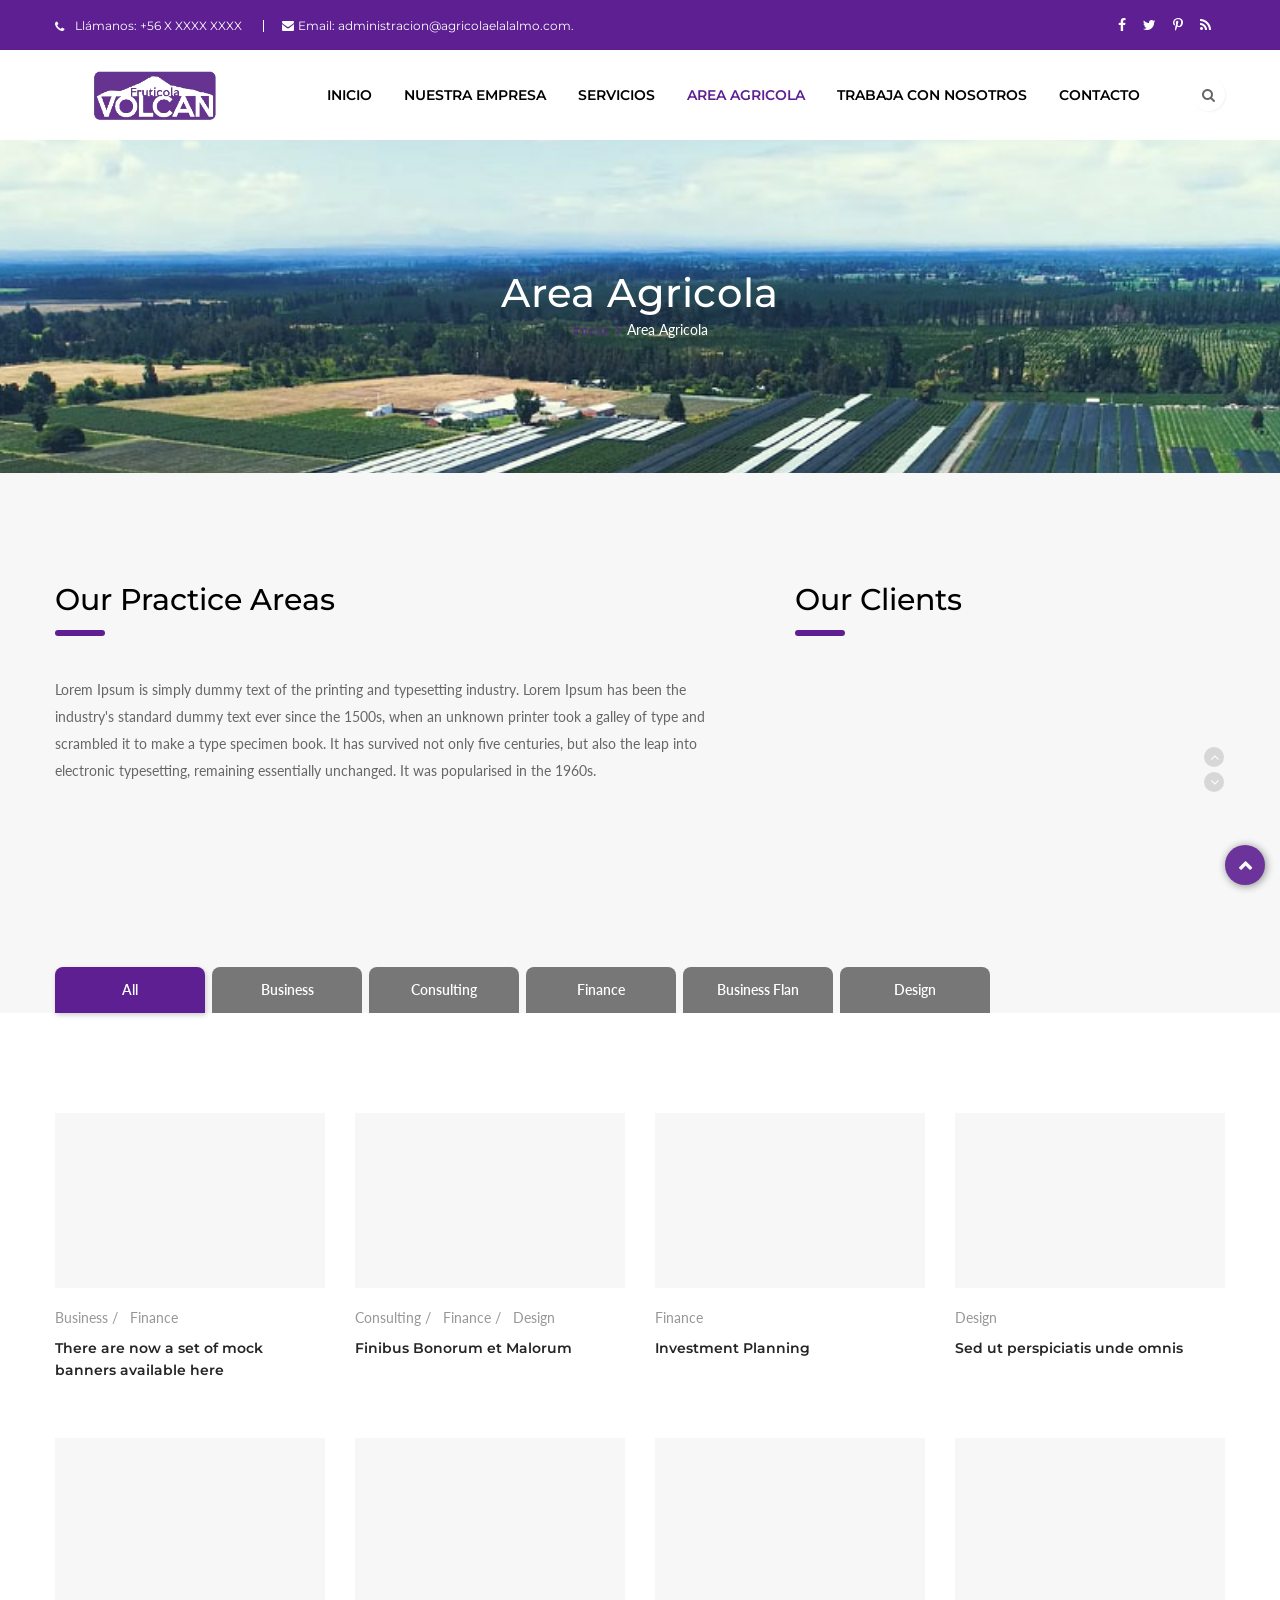
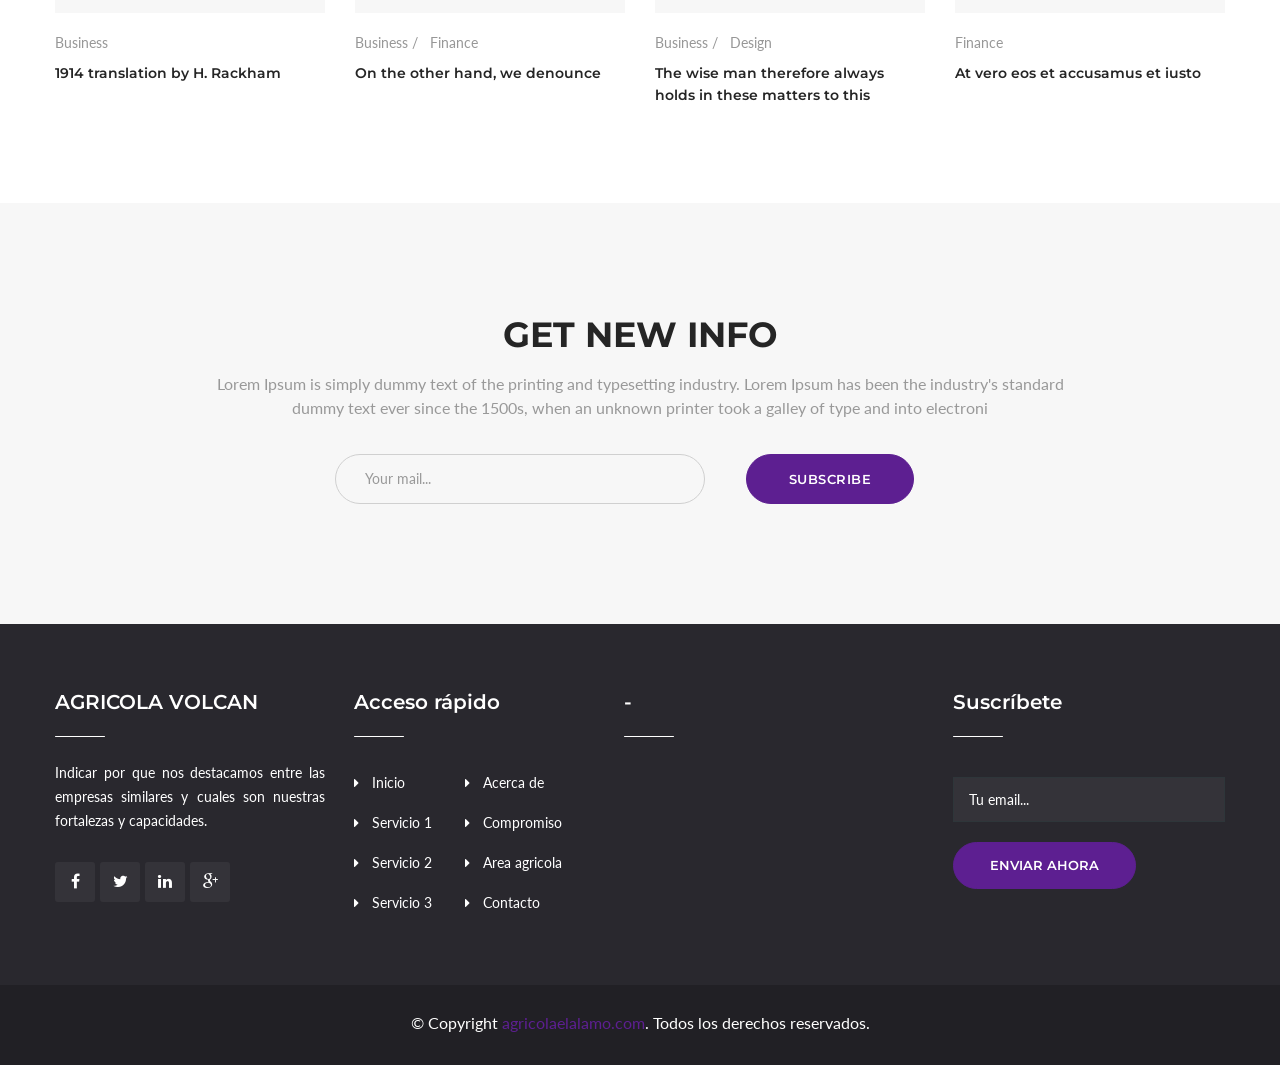
<file: areaagricola.html>
<!DOCTYPE html>
<!--[if IE 8 ]><html class="ie" xmlns="http://www.w3.org/1999/xhtml" xml:lang="en-US" lang="en-US"> <![endif]-->
<!--[if (gte IE 9)|!(IE)]><!-->
<html xmlns="http://www.w3.org/1999/xhtml" xml:lang="en-US" lang="en-US"><!--<![endif]-->
<head>
	<!-- Basic Page Needs -->
	<meta charset="UTF-8">
	<!--[if IE]><meta http-equiv='X-UA-Compatible' content='IE=edge,chrome=1'><![endif]-->
	<title>Volcan | Area agricola</title>

	<meta name="author" content="themsflat.com">

	<!-- Mobile Specific Metas -->
    <meta name="viewport" content="width=device-width, initial-scale=1, maximum-scale=1">

	<!-- Boostrap style -->
	<link rel="stylesheet" type="text/css" href="stylesheet/bootstrap.min.css">
	<link rel="stylesheet" type="text/css" href="stylesheet/bootstrap.css">

	<!-- Theme style -->
	<link rel="stylesheet" type="text/css" href="stylesheet/style.css">

	<!-- Colors -->
    <link rel="stylesheet" type="text/css" href="stylesheet/colors/color2.css" id="colors">  

	<!-- Reponsive -->
	<link rel="stylesheet" type="text/css" href="stylesheet/responsive.css">

	<!-- Favicon and touch icons  -->
    <link href="icon/favicon.png" rel="apple-touch-icon-precomposed">
    <link href="icon/favicon.png" rel="apple-touch-icon-precomposed">
    <link href="icon/favicon.png" rel="shortcut icon">

</head>
	<body>
		<div class="boxed blog">
		<!-- Preloader -->
	    <div id="loading-overlay">
	        <div class="loader"></div>
	    </div>

		<div class="top style1">
			<div class="container">
				<div class="row">
					<div class="col-md-12">
						<ul class="flat-infomation">
							<li class="phone">Llámanos: <a href="+61383766284" title="phone">+56 X XXXX XXXX</a></li>
							<li class="email">Email: <a href="mailto:administracion@agricolaelalalmo.com" title="email">administracion@agricolaelalalmo.com.</a></li>
						</ul>
						<ul class="flat-social">
							<li>
								<a href="#" title=""><i class="fa fa-facebook-f"></i></a>
							</li>
							<li>
								<a href="#" title=""><i class="fa fa-twitter"></i></a>
							</li>
							<li>
								<a href="#" title=""><i class="fa fa-pinterest-p"></i></a>
							</li>
							<li>
								<a href="#" title=""><i class="fa fa-rss"></i></a>
							</li>
						</ul>
						<div class="clearfix"></div><!-- /.clearfix -->
					</div>
				</div>
			</div>
		</div><!-- /.top -->

<header id="header" class="header style2 bg-color">
			<div class="container">
				<div class="row">
					<div class="header-wrap">
						<div id="logo" class="logo" style="background: transparent; width: 200px; height: 50px;">
							<a href="#" title="">
                                <img src="./images/logo@2x.png" alt="Logo Volcan" style="width: auto; display: block; margin: 0 auto; height: 100%;" />
							</a>
						</div><!-- /#logo -->
						<div class="flat-show-search">
							<div class="show-search">
                                <i class="fa fa-search"></i>                                             
                            </div>
                            <div class="top-search">                        
                                <form action="#" id="searchform-all" method="get">
                                    <div>
                                        <input type="text" id="s" class="sss" placeholder="Search...">
                                        <input type="submit" value="" id="searchsubmit">
                                    </div>
                                </form>
                            </div> <!-- /.top-search -->
                        </div>	<!-- /.flat-show-search -->
						<div class="nav-wrap">
							<div class="btn-menu">
                                <span></span>
                            </div>
							<!-- //mobile menu button -->
							<nav id="mainnav" class="mainnav">
								<ul class="menu">
									<li>
										<a href="./index.html" title="">Inicio</a>
										<!-- /.sub-menu -->
									</li>									<li>
										<a href="./nuestraempresa
										.html" title="">Nuestra empresa</a>
										<!-- /.sub-menu -->
									</li>

									<li>

									<a href="./servicios.html" title="">Servicios</a>
										<!-- /.sub-menu -->
									</li>
									<li>
									<li class="active">
									<a href="./areaagricola.html" title="">Area Agricola</a>
										<!-- /.sub-menu -->
									</li>
									<li>
										<a href="./trabajaconnosotros.html" title="">Trabaja con nosotros</a>
										<!-- /.sub-menu -->
									</li>
									<li>
										<a href="./contacto.html" title="">Contacto</a>
										<!-- /.sub-menu -->
									</li>
								</ul>								<!-- /.menu -->
					</nav>
							<!-- /#mainnav -->
				</div>
						<!-- /.nav-wrap -->
			</div>
					<!-- /.header-wrap -->
		</div>
				<!-- /.row -->
	</div>
			<!-- /.container -->
</header>
		<!-- /header -->
		
		<div class="page-title parallax parallax2">
			<div class="title-heading">
				<div class="container">
					<div class="row">
						<div class="col-md-12">
							<div class="page-title-heading">
								<h1 class="h1-title" >Area Agricola</h1>
							</div><!-- /.page-title-heading -->
							<ul class="breadcrumbs">
								<li><a href="#" title="">Inicio<i class="fa fa-angle-right" aria-hidden="true"></i></a></li>
								<li>Area Agricola</li>
							</ul><!-- /.breadcrumbs -->
						</div>
					</div>
				</div>
			</div>
		</div><!-- /.page-title -->

		<section class="flat-about style1">
			<div class="container">
				<div class="row">
					<div class="col-md-7">
						<div class="about-us style2">
							<div class="flat-title style1">
								<h2>Our Practice Areas</h2>
							</div>
							<div class="content">
								<p>Lorem Ipsum is simply dummy text of the printing and typesetting industry. Lorem Ipsum has been the industry's standard dummy text ever since the 1500s, when an unknown printer took a galley of type and scrambled it to make a type specimen book. It has survived not only five centuries, but also the leap into electronic typesetting, remaining essentially unchanged. It was popularised in the 1960s.</p>
							</div>
							<div class="bottom">
								<div class="signature">
									<img src="images/about/signature.png" alt="">
								</div>
							</div>
						</div>
					</div>
					<div class="col-md-5">
						<div class="flat-clients">
							<div class="flat-title style1">
								<h2>Our Clients</h2>
							</div>
							<div id="carousel-demo" class="carousel vertical slide" data-ride="carousel" data-interval="2000">
								  <!-- Sliding images statring here --> 
								<div class="carousel-inner"> 
								    <div class="item active"> 
								      <img src="images/partner/07.jpg" alt="banana">
								      <img src="images/partner/08.jpg" alt="banana"> 
								      <img src="images/partner/09.jpg" alt="banana">
								      <img src="images/partner/10.jpg" alt="banana"> 
								      <img src="images/partner/11.jpg" alt="banana"> 
								      <img src="images/partner/12.jpg" alt="banana"> 
								    </div> 
								    <div class="item"> 
								      <img src="images/partner/07.jpg" alt="banana">
								      <img src="images/partner/08.jpg" alt="banana"> 
								      <img src="images/partner/09.jpg" alt="banana">
								      <img src="images/partner/10.jpg" alt="banana"> 
								      <img src="images/partner/11.jpg" alt="banana"> 
								      <img src="images/partner/12.jpg" alt="banana"> 
								    </div> 
								    <div class="item"> 
								      <img src="images/partner/07.jpg" alt="banana">
								      <img src="images/partner/08.jpg" alt="banana"> 
								      <img src="images/partner/09.jpg" alt="banana">
								      <img src="images/partner/10.jpg" alt="banana"> 
								      <img src="images/partner/11.jpg" alt="banana"> 
								      <img src="images/partner/12.jpg" alt="banana"> 
								    </div>
								</div>
								<!-- Next / Previous controls here -->
								<a class="left carousel-control" href="#carousel-demo" data-slide="prev">
								    <i class="fa fa-angle-up"></i>
								</a>
								<a class="right carousel-control" href="#carousel-demo" data-slide="next">
								    <i class="fa fa-angle-down"></i>
								</a>
							</div>
						</div>
					</div>
				</div>
			</div>
		</section>

		<section class="flat-portfolio">
			<div class="container">
				<div class="row">
					<div class="col-md-12">
						<div class="portfolio">
							<ul class="menu-tab">
								<li class="active" data-filter="*">
									All
								</li>
								<li data-filter=".business">
									Business 
								</li>
								<li data-filter=".consulting">
									Consulting
								</li>
								<li data-filter=".finance">
									Finance
								</li>
								<li data-filter=".business-plan">
									Business Flan
								</li>
								<li data-filter=".design">
									Design
								</li>
							</ul>
							<div class="wrap-portfolio">
								<div class="one-four ipsotope design business business-plan finance">
									<div class="portfolio-item">
										<div class="portfolio-image">
											<img src="images/portfolio/01.jpg" alt="">
											<a href="#" title="">
												<span class="ion-arrow-move"></span>
											</a>
										</div>
										<div class="portfolio-content">
											<ul class="menu-portfolio">
												<li>
													<a href="#" title="">Business /</a>
												</li>
												<li>
													<a href="#" title="">Finance</a>
												</li>
											</ul>
											<div>
												<h5>
													<a href="#" title="">There are now a set of mock banners available here</a>
												</h5>
											</div>
										</div>
									</div>
								</div>
								<div class="one-four ipsotope design business-plan consulting">
									<div class="portfolio-item">
										<div class="portfolio-image">
											<img src="images/portfolio/02.jpg" alt="">
											<a href="#" title="">
												<span class="ion-arrow-move"></span>
											</a>
										</div>
										<div class="portfolio-content">
											<ul class="menu-portfolio">
												<li>
													<a href="#" title="">Consulting /</a>
												</li>
												<li>
													<a href="#" title="">Finance  /</a>
												</li>
												<li>
													<a href="#" title="">Design</a>
												</li>
											</ul>
											<div>
												<h5>
													<a href="#" title="">Finibus Bonorum et Malorum</a>
												</h5>
											</div>
										</div>
									</div>
								</div>
								<div class="one-four ipsotope business-plan consulting finance">
									<div class="portfolio-item">
										<div class="portfolio-image">
											<img src="images/portfolio/03.jpg" alt="">
											<a href="#" title="">
												<span class="ion-arrow-move"></span>
											</a>
										</div>
										<div class="portfolio-content">
											<ul class="menu-portfolio">
												<li>
													<a href="#" title="">Finance</a>
												</li>
											</ul>
											<div>
												<h5>
													<a href="#" title="">Investment Planning</a>
												</h5>
											</div>
										</div>
									</div>
								</div>
								<div class="one-four ipsotope design business business-plan finance">
									<div class="portfolio-item">
										<div class="portfolio-image">
											<img src="images/portfolio/04.jpg" alt="">
											<a href="#" title="">
												<span class="ion-arrow-move"></span>
											</a>
										</div>
										<div class="portfolio-content">
											<ul class="menu-portfolio">
												<li>
													<a href="#" title="">Design</a>
												</li>
											</ul>
											<div>
												<h5>
													<a href="#" title="">Sed ut perspiciatis unde omnis</a>
												</h5>
											</div>
										</div>
									</div>
								</div>
								<div class="one-four ipsotope business-plan consulting">
									<div class="portfolio-item">
										<div class="portfolio-image">
											<img src="images/portfolio/05.jpg" alt="">
											<a href="#" title="">
												<span class="ion-arrow-move"></span>
											</a>
										</div>
										<div class="portfolio-content">
											<ul class="menu-portfolio">
												<li>
													<a href="#" title="">Business</a>
												</li>
											</ul>
											<div>
												<h5>
													<a href="#" title="">1914 translation by H. Rackham</a>
												</h5>
											</div>
										</div>
									</div>
								</div>
								<div class="one-four ipsotope design business-plan consulting finance">
									<div class="portfolio-item">
										<div class="portfolio-image">
											<img src="images/portfolio/06.jpg" alt="">
											<a href="#" title="">
												<span class="ion-arrow-move"></span>
											</a>
										</div>
										<div class="portfolio-content">
											<ul class="menu-portfolio">
												<li>
													<a href="#" title="">Business /</a>
												</li>
												<li>
													<a href="#" title="">Finance</a>
												</li>
											</ul>
											<div>
												<h5>
													<a href="#" title="">On the other hand, we denounce</a>
												</h5>
											</div>
										</div>
									</div>
								</div>
								<div class="one-four ipsotope business business-plan consulting finance">
									<div class="portfolio-item">
										<div class="portfolio-image">
											<img src="images/portfolio/07.jpg" alt="">
											<a href="#" title="">
												<span class="ion-arrow-move"></span>
											</a>
										</div>
										<div class="portfolio-content">
											<ul class="menu-portfolio">
												<li>
													<a href="#" title="">Business /</a>
												</li>
												<li>
													<a href="#" title="">Design</a>
												</li>
											</ul>
											<div>
												<h5>
													<a href="#" title="">The wise man therefore always holds in these matters to this</a>
												</h5>
											</div>
										</div>
									</div>
								</div>
								<div class="one-four ipsotope design business consulting finance">
									<div class="portfolio-item">
										<div class="portfolio-image">
											<img src="images/portfolio/08.jpg" alt="">
											<a href="#" title="">
												<span class="ion-arrow-move"></span>
											</a>
										</div>
										<div class="portfolio-content">
											<ul class="menu-portfolio">
												<li>
													<a href="#" title="">Finance</a>
												</li>
											</ul>
											<div>
												<h5>
													<a href="#" title="">At vero eos et accusamus et iusto</a>
												</h5>
											</div>
										</div>
									</div>
								</div>
							</div>
						</div>
					</div>
				</div>
			</div>
		</section>

		<section class="flat-submit style1">
			<div class="container">
				<div class="row">
					<div class="col-md-12">
						<div class="form-submit style1">
							<h1>GET NEW INFO</h1>
							<p>Lorem Ipsum is simply dummy text of the printing and typesetting industry. Lorem Ipsum has been the industry's standard dummy text ever since the 1500s, when an unknown printer took a galley of type and into electroni</p>
							<form action="#" method="get" accept-charset="utf-8">
								<div class="input-form">
									<input type="text" name="email" placeholder="Your mail...">
									<button type="submit">SUBSCRIBE</button>
								</div>
							</form>
						</div>
					</div>
				</div>
			</div>
		</section>

		<footer id="footer" class="style1">
			<div class="container">
				<div class="row">
					<div class="col-md-3 col-sm-6">
						<div class="widget-ft style1 widget-about">
							<h3 class="title">AGRICOLA VOLCAN</h3>
							<p style="text-align: justify;">Indicar por que nos destacamos entre las empresas similares y cuales son nuestras fortalezas y capacidades.</p>
							<ul class="social">
								<li>
									<a href="#" title="">
                                        <i class="fa fa-facebook-f"></i>
                                    </a>
								</li>
								<li>
									<a href="#" title="">
                                        <i class="fa fa-twitter"></i>
                                    </a>
								</li>
								<li>
									<a href="#" title="">
                                        <i class="fa fa-linkedin"></i>
                                    </a>
								</li>
								<li>
									<a href="#" title="">
                                        <i class="fa fa-google-plus"></i>
                                    </a>
								</li>
							</ul>
						</div>
						<!-- /.widget-text -->
					</div>
					<!-- /.col-md-3 col-sm-6 -->
					<div class="col-md-3 col-sm-6">
						<div class="widget-ft style1 widget-services">
							<h3 class="title">Acceso rápido</h3>
							<ul class="one-half first">
								<li><a href="./index.html" title="">Inicio</a></li>
								<li><a href="./servicios.html" title="">Servicio 1</a></li>
								<li><a href="./servicios.html" title="">Servicio 2</a></li>
								<li><a href="./servicios.html" title="">Servicio 3</a></li>
							</ul>
							<!-- /.one-half -->
							<ul class="one-half">
								<li><a href="./nuestraempresa.html" title="">Acerca de</a></li>
								<li><a href="./trabajaconnosotros.html" title="">Compromiso</a></li>
								<li><a href="./areaagricola.html" title="">Area agricola</a></li>
								<li><a href="./contacto" title="">Contacto</a></li>
							</ul>
							<!-- /.one-half -->
						</div>
						<!-- /.widget-services -->
					</div>
					<!-- /.col-md-3 col-sm-6 -->
					<div class="col-md-3 col-sm-6">
						<div class="widget-ft style1 widget-lastest">
							<h3 class="title">-</h3>
							<ul style="display: none;">
								<li>
									<a href="#" title=""><i class="fa fa-twitter"></i>@Twitter</a> Lorem Ipsum has been the industry's standard dummy text ever since the 1500s.
								</li>
								<li>
									<a href="#" title=""><i class="fa fa-twitter"></i>@twitter</a> Lorem Ipsum is simply dummy text of the printing and typesetting.Lorem Ipsum is simply dummy.
								</li>
							</ul>
						</div>
						<!-- /.widget-services -->
					</div>
					<!-- /.col-md-3 col-sm-6 -->
					<div class="col-md-3 col-sm-6">
						<div class="widget-ft style1 widget-subscribe">
							<h3 class="title">Suscríbete</h3>
							<form id="subscribe-form" action="#" method="post" accept-charset="utf-8" data-mailchimp="true">
								<div id="subscribe-content">
									<div class="input-email">
										<input type="email" name="email-form" id="subscribe-email" placeholder="Tu email..." />
									</div>
									<button type="button" id="subscribe-button" class="button-subscribe">ENVIAR AHORA</button>
								</div>
								<div id="subscribe-msg"></div>
							</form>
						</div>
						<!-- /.widget-subscribe -->
					</div>
					<!-- /.col-md-3 col-sm-6 -->
				</div>
				<!-- /.row .widget-box -->
			</div>
			<!-- /.container -->
		</footer>
		<!-- /#footer -->

		<div class="footer-bottom">
			<div class="container">
				<div class="row">
					<div class="col-md-12">
						<div class="copyright">
							<p>© Copyright <a href="http://www.agricolaelalamo.com" title="">agricolaelalamo.com</a>. Todos los derechos reservados.</p>
						</div>
					</div>
				</div>
			</div>
		</div>
		<!-- /.footer-bottom -->

		<div class="button-go-top">
			<a href="#" title="" class="go-top">
                <i class="fa fa-chevron-up"></i>
            </a>
		</div>

	</div>
	<!-- /.boxed -->

	<!-- Javascript -->
	<script type="text/javascript" src="javascript/jquery.min.js"></script>
	<script type="text/javascript" src="javascript/tether.min.js"></script>
	<script type="text/javascript" src="javascript/bootstrap.min.js"></script>
	<script type="text/javascript" src="javascript/jquery.easing.js"></script>
	<script type="text/javascript" src="javascript/parallax.js"></script>
	<script type="text/javascript" src="javascript/isotope.pkgd.min.js"></script>
	<script type="text/javascript" src="javascript/imagesloaded.pkgd.min.js"></script>
	<script type="text/javascript" src="javascript/jquery.flexslider-min.js"></script>
	<script type="text/javascript" src="javascript/waypoints.min.js"></script>

	<script type="text/javascript" src="javascript/kinetic.js"></script>
	<script type="text/javascript" src="javascript/owl.carousel.js"></script>
	<script type="text/javascript" src="javascript/jquery.fancybox.js"></script>
	<script type="text/javascript" src="javascript/jquery.cookie.js"></script>
	<script type="text/javascript" src="javascript/jquery-validate.js"></script>
	<script type="text/javascript" src="javascript/main.js"></script>


	<!-- Revolution Slider -->
	<script type="text/javascript" src="revolution/js/jquery.themepunch.tools.min.js"></script>
	<script type="text/javascript" src="revolution/js/jquery.themepunch.revolution.min.js"></script>
	<script type="text/javascript" src="revolution/js/slider_v1.js"></script>

	<!-- SLIDER REVOLUTION 5.0 EXTENSIONS  (Load Extensions only on Local File Systems !  The following part can be removed on Server for On Demand Loading) -->
	<script type="text/javascript" src="revolution/js/extensions/revolution.extension.actions.min.js"></script>
	<script type="text/javascript" src="revolution/js/extensions/revolution.extension.carousel.min.js"></script>
	<script type="text/javascript" src="revolution/js/extensions/revolution.extension.kenburn.min.js"></script>
	<script type="text/javascript" src="revolution/js/extensions/revolution.extension.layeranimation.min.js"></script>
	<script type="text/javascript" src="revolution/js/extensions/revolution.extension.migration.min.js"></script>
	<script type="text/javascript" src="revolution/js/extensions/revolution.extension.navigation.min.js"></script>
	<script type="text/javascript" src="revolution/js/extensions/revolution.extension.parallax.min.js"></script>
	<script type="text/javascript" src="revolution/js/extensions/revolution.extension.slideanims.min.js"></script>
	<script type="text/javascript" src="revolution/js/extensions/revolution.extension.video.min.js"></script>

</body>

</html>
</file>
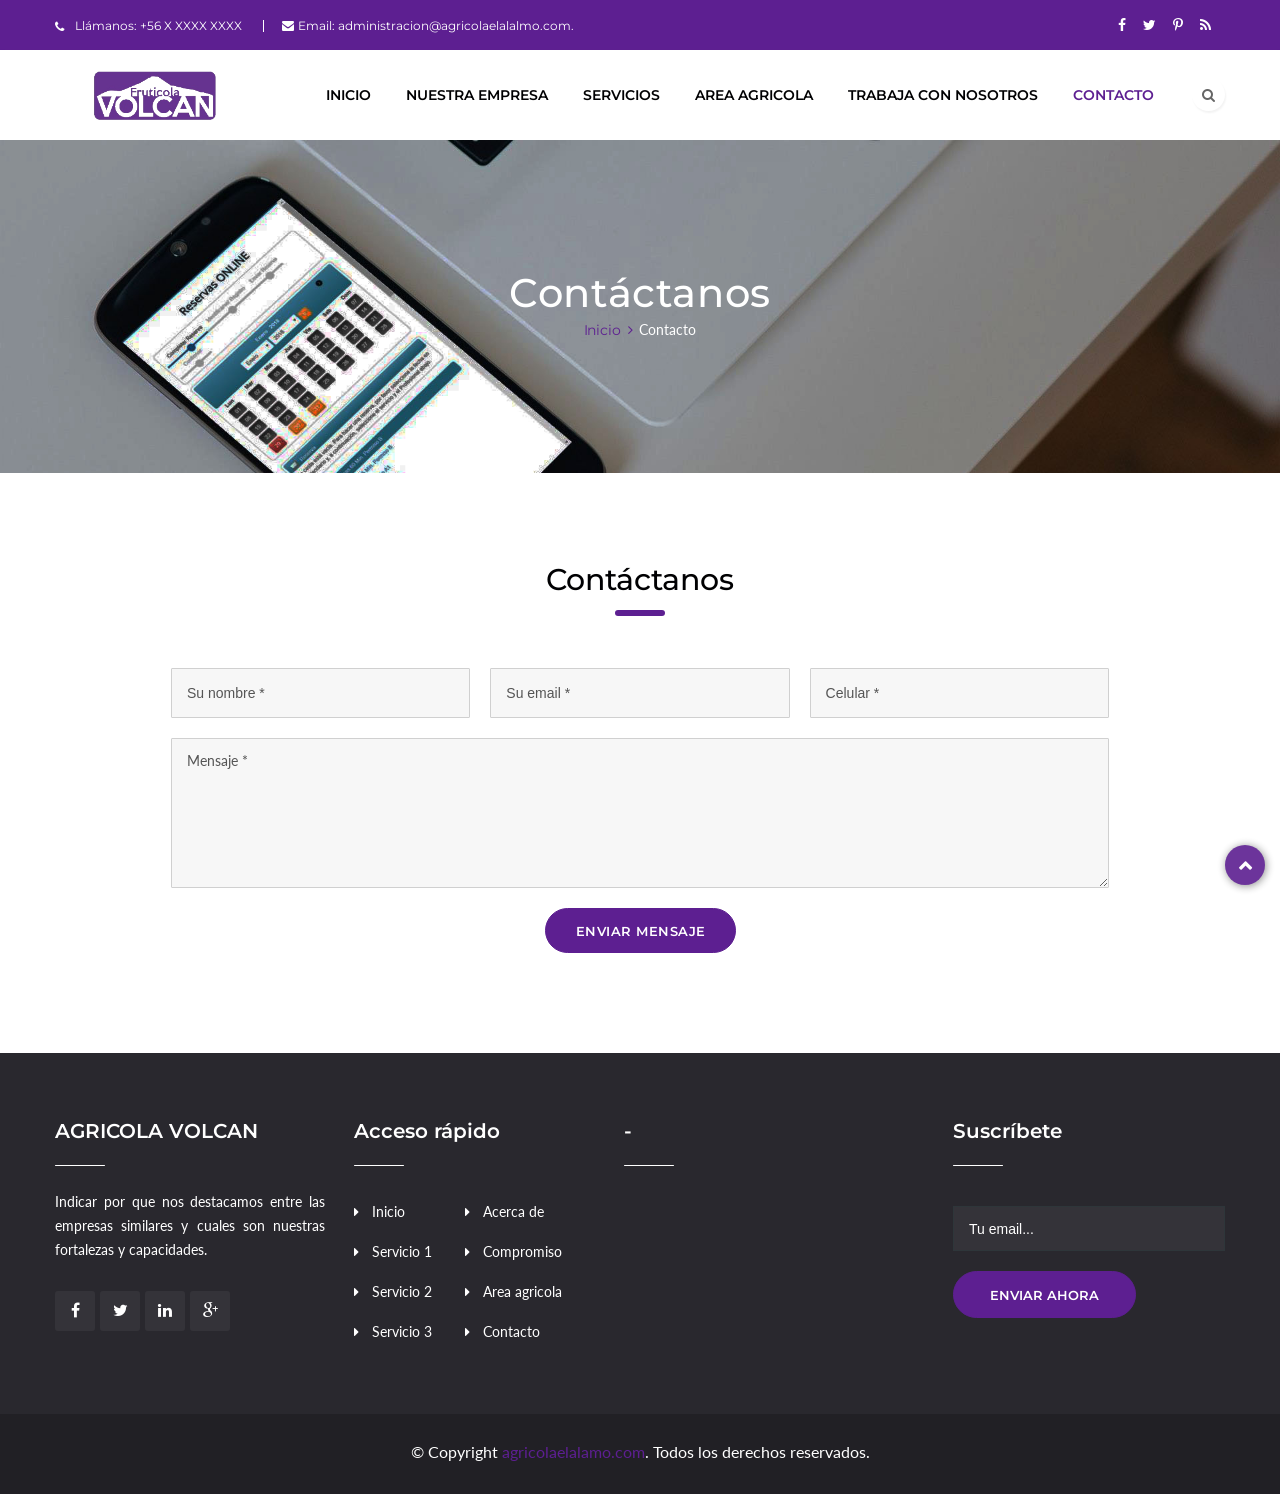
<file: contacto.html>
<!DOCTYPE html>
<!--[if IE 8 ]><html class="ie" xmlns="http://www.w3.org/1999/xhtml" xml:lang="en-US" lang="en-US"> <![endif]-->
<!--[if (gte IE 9)|!(IE)]><!-->
<html xmlns="http://www.w3.org/1999/xhtml" xml:lang="en-US" lang="en-US">
<!--<![endif]-->

<head>
	<!-- Basic Page Needs -->
	<meta charset="UTF-8">
	<!--[if IE]><meta http-equiv='X-UA-Compatible' content='IE=edge,chrome=1'><![endif]-->
	<title>Volcan | Contacto</title>

	<meta name="author" content="themsflat.com">

	<!-- Mobile Specific Metas -->
	<meta name="viewport" content="width=device-width, initial-scale=1, maximum-scale=1">

	<!-- Boostrap style -->
	<link rel="stylesheet" type="text/css" href="stylesheet/bootstrap.min.css">

	<!-- Theme style -->
	<link rel="stylesheet" type="text/css" href="stylesheet/style.css">

	<!-- Colors -->
	<link rel="stylesheet" type="text/css" href="stylesheet/colors/color2
.css" id="colors">

	<!-- Reponsive -->
	<link rel="stylesheet" type="text/css" href="stylesheet/responsive.css">

	<!-- Animation Style -->
	<link rel="stylesheet" type="text/css" href="stylesheet/animate.css">

	<!-- Favicon and touch icons  -->
    <link href="icon/favicon.png" rel="apple-touch-icon-precomposed">
    <link href="icon/favicon.png" rel="apple-touch-icon-precomposed">
    <link href="icon/favicon.png" rel="shortcut icon">

</head>

<body>
	<div class="boxed blog">
		<!-- Preloader -->
		<div id="loading-overlay">
			<div class="loader"></div>
		</div>

		<div class="top style1">
			<div class="container">
				<div class="row">
					<div class="col-md-12">
						<ul class="flat-infomation">
							<li class="phone">Llámanos: <a href="+61383766284" title="phone">+56 X XXXX XXXX</a></li>
							<li class="email">Email: <a href="mailto:administracion@agricolaelalalmo.com" title="email">administracion@agricolaelalalmo.com.</a></li>
						</ul>
						<!-- /flat-infomation -->
						<ul class="flat-social">
							<li>
								<a href="#" title=""><i class="fa fa-facebook-f"></i></a>
							</li>
							<li>
								<a href="#" title=""><i class="fa fa-twitter"></i></a>
							</li>
							<li>
								<a href="#" title=""><i class="fa fa-pinterest-p"></i></a>
							</li>
							<li>
								<a href="#" title=""><i class="fa fa-rss"></i></a>
							</li>
						</ul>
						<div class="clearfix"></div>
						<!-- /.clearfix -->
					</div>
				</div>
			</div>
		</div>
		<!-- /.top -->

		<header id="header" class="header bg-color">
			<div class="container">
				<div class="row">
					<div class="header-wrap">
						<div id="logo" class="logo" style="background: transparent; width: 200px; height: 50px;">
							<a href="index.html" title="">
								<img src="images/logo@2x.png" alt="Logo Volcan"  style="width: auto; display: block; margin: 0 auto; height: 100%;" />
							</a>
						</div>
						<!-- /#logo -->
						<div class="flat-show-search">
							<div class="show-search">
								<i class="fa fa-search"></i>
							</div>
							<div class="top-search">
								<form action="#" id="searchform-all" method="get">
									<div>
										<input type="text" id="s" class="sss" placeholder="Search...">
										<input type="submit" value="" id="searchsubmit">
									</div>
								</form>
							</div>
							<!-- /.top-search -->
						</div>
						<!-- /.flat-show-search -->
						<div class="nav-wrap">
							<div class="btn-menu">
								<span></span>
							</div>
							<!-- //mobile menu button -->
							<nav id="mainnav" class="mainnav">
								<ul class="menu">
									<li>
										<a href="./index.html" title="">Inicio</a>
										<!-- /.sub-menu -->
									</li>								
									<li><a href="./nuestraempresa
										.html" title="">Nuestra empresa</a>
										<!-- /.sub-menu -->
									</li>

									<li>
										<a href="servicios.html" title="">Servicios</a>
										<!-- /.sub-menu -->
									</li>
									<li>
										<a href="./areaagricola.html" title="">Area Agricola</a>
										<!-- /.sub-menu -->
									</li>
									<li>
									<a href="./trabajaconnosotros.html" title="">Trabaja con nosotros</a>
										<!-- /.sub-menu -->
									</li>
									<li>
									<li class="active">
										<a href="./contacto.html" title="">Contacto</a>
										<!-- /.sub-menu -->
									</li>
								</ul>
								<!-- /.menu -->
							</nav>
							<!-- /#mainnav -->
						</div>
						<!-- /.nav-wrap -->
					</div>
					<!-- /.header-wrap -->
				</div>
				<!-- /.row -->
			</div>
			<!-- /.container -->
		</header>
		<!-- /header -->

		<div class="page-title">
			<div class="title-heading">
				<div class="container">
					<div class="row">
						<div class="col-md-12">
							<div class="page-title-heading">
								<h1 class="h1-title" >Contáctanos</h1>
							</div>
							<!-- /.page-title-heading -->
							<ul class="breadcrumbs">
								<li><a href="#" title="">Inicio<i class="fa fa-angle-right" aria-hidden="true"></i></a></li>
								<li>Contacto</li>
							</ul>
							<!-- /.breadcrumbs -->
						</div>
					</div>
				</div>
			</div>
		</div>
		<!-- /.page-title -->


		<section class="flat-row flat-contact">
			<div class="container">
				<div class="row">
					<div class="col-md-12">
						<div class="flat-title style1 center">
							<h2>Contáctanos</h2>
						</div>
						<div class="flat-contact-form">
							<form id="contactform" method="post" action="./contact/contact-process.php" class="form-info">
								<div class="field-row">
									<div class="one-three">
										<p class="input-info"><input type="text" name="name" id="name" value="" placeholder="Su nombre *" required></p>
									</div>
									<div class="one-three">
										<p class="input-info"><input type="email" name="email" id="email" value="" placeholder="Su email *" required></p>
									</div>
									<div class="one-three">
										<p class="input-info"><input type="text" name="phone" id="phone" value="" placeholder="Celular *" required></p>
									</div>
								</div>
								<div class="input-text">
									<textarea id="message-contact" name="your-message" placeholder="Mensaje *" required></textarea>
								</div>
								<div class="btn-submit">
									<button type="submit">ENVIAR MENSAJE</button>
								</div>
							</form>
							<!-- /.flat-form-info -->
						</div>
					</div>
					<!-- /.col-md-12 -->
				</div>
				<!-- /.row -->
			</div>
			<!-- /.container -->
		</section>
		<!-- /.flat-row-iconbox -->

		<footer id="footer" class="style1">
			<div class="container">
				<div class="row">
					<div class="col-md-3 col-sm-6">
						<div class="widget-ft style1 widget-about">
							<h3 class="title">AGRICOLA VOLCAN</h3>
							<p style="text-align: justify;">Indicar por que nos destacamos entre las empresas similares y cuales son nuestras fortalezas y capacidades.</p>
							<ul class="social">
								<li>
									<a href="#" title="">
                                        <i class="fa fa-facebook-f"></i>
                                    </a>
								</li>
								<li>
									<a href="#" title="">
                                        <i class="fa fa-twitter"></i>
                                    </a>
								</li>
								<li>
									<a href="#" title="">
                                        <i class="fa fa-linkedin"></i>
                                    </a>
								</li>
								<li>
									<a href="#" title="">
                                        <i class="fa fa-google-plus"></i>
                                    </a>
								</li>
							</ul>
						</div>
						<!-- /.widget-text -->
					</div>
					<!-- /.col-md-3 col-sm-6 -->
					<div class="col-md-3 col-sm-6">
						<div class="widget-ft style1 widget-services">
							<h3 class="title">Acceso rápido</h3>
							<ul class="one-half first">
								<li><a href="./index.html" title="">Inicio</a></li>
								<li><a href="./servicios.html" title="">Servicio 1</a></li>
								<li><a href="./servicios.html" title="">Servicio 2</a></li>
								<li><a href="./servicios.html" title="">Servicio 3</a></li>
							</ul>
							<!-- /.one-half -->
							<ul class="one-half">
								<li><a href="./nuestraempresa.html" title="">Acerca de</a></li>
								<li><a href="./trabajaconnosotros.html" title="">Compromiso</a></li>
								<li><a href="./areaagricola.html" title="">Area agricola</a></li>
								<li><a href="./contacto" title="">Contacto</a></li>
							</ul>
							<!-- /.one-half -->
						</div>
						<!-- /.widget-services -->
					</div>
					<!-- /.col-md-3 col-sm-6 -->
					<div class="col-md-3 col-sm-6">
						<div class="widget-ft style1 widget-lastest">
							<h3 class="title">-</h3>
							<ul style="display: none;">
								<li>
									<a href="#" title=""><i class="fa fa-twitter"></i>@Twitter</a> Lorem Ipsum has been the industry's standard dummy text ever since the 1500s.
								</li>
								<li>
									<a href="#" title=""><i class="fa fa-twitter"></i>@twitter</a> Lorem Ipsum is simply dummy text of the printing and typesetting.Lorem Ipsum is simply dummy.
								</li>
							</ul>
						</div>
						<!-- /.widget-services -->
					</div>
					<!-- /.col-md-3 col-sm-6 -->
					<div class="col-md-3 col-sm-6">
						<div class="widget-ft style1 widget-subscribe">
							<h3 class="title">Suscríbete</h3>
							<form id="subscribe-form" action="#" method="post" accept-charset="utf-8" data-mailchimp="true">
								<div id="subscribe-content">
									<div class="input-email">
										<input type="email" name="email-form" id="subscribe-email" placeholder="Tu email..." />
									</div>
									<button type="button" id="subscribe-button" class="button-subscribe">ENVIAR AHORA</button>
								</div>
								<div id="subscribe-msg"></div>
							</form>
						</div>
						<!-- /.widget-subscribe -->
					</div>
					<!-- /.col-md-3 col-sm-6 -->
				</div>
				<!-- /.row .widget-box -->
			</div>
			<!-- /.container -->
		</footer>
		<!-- /#footer -->

		<div class="footer-bottom">
			<div class="container">
				<div class="row">
					<div class="col-md-12">
						<div class="copyright">
							<p>© Copyright <a href="http://www.agricolaelalamo.com" title="">agricolaelalamo.com</a>. Todos los derechos reservados.</p>
						</div>
					</div>
				</div>
			</div>
		</div>
		<!-- /.footer-bottom -->

		<div class="button-go-top">
			<a href="#" title="" class="go-top">
                <i class="fa fa-chevron-up"></i>
            </a>
		</div>

	</div>
	<!-- /.boxed -->

	<!-- Javascript -->
	<script type="text/javascript" src="./javascript/jquery.min.js"></script>
	<script type="text/javascript" src="./javascript/tether.min.js"></script>
	<script type="text/javascript" src="./javascript/bootstrap.min.js"></script>
	<script type="text/javascript" src="./javascript/jquery.easing.js"></script>
	<script type="text/javascript" src="./javascript/parallax.js"></script>
	<script type="text/javascript" src="./javascript/isotope.pkgd.min.js"></script>
	<script type="text/javascript" src="./javascript/imagesloaded.pkgd.min.js"></script>
	<script type="text/javascript" src="./javascript/jquery.flexslider-min.js"></script>
	<script type="text/javascript" src="./javascript/waypoints.min.js"></script>

	<script type="text/javascript" src="./javascript/kinetic.js"></script>
	<script type="text/javascript" src="./javascript/owl.carousel.js"></script>
	<script type="text/javascript" src="./javascript/jquery.fancybox.js"></script>
	<script type="text/javascript" src="./javascript/jquery.cookie.js"></script>
	<script type="text/javascript" src="./javascript/jquery-validate.js"></script>
	<script type="text/javascript" src="./javascript/main.js"></script>


	<!-- Revolution Slider -->
	<script type="text/javascript" src="./revolution/js/jquery.themepunch.tools.min.js"></script>
	<script type="text/javascript" src="./revolution/js/jquery.themepunch.revolution.min.js"></script>
	<script type="text/javascript" src="./revolution/js/slider_v1.js"></script>

	<!-- SLIDER REVOLUTION 5.0 EXTENSIONS  (Load Extensions only on Local File Systems !  The following part can be removed on Server for On Demand Loading) -->
	<script type="text/javascript" src="revolution/js/extensions/revolution.extension.actions.min.js"></script>
	<script type="text/javascript" src="revolution/js/extensions/revolution.extension.carousel.min.js"></script>
	<script type="text/javascript" src="revolution/js/extensions/revolution.extension.kenburn.min.js"></script>
	<script type="text/javascript" src="revolution/js/extensions/revolution.extension.layeranimation.min.js"></script>
	<script type="text/javascript" src="revolution/js/extensions/revolution.extension.migration.min.js"></script>
	<script type="text/javascript" src="revolution/js/extensions/revolution.extension.navigation.min.js"></script>
	<script type="text/javascript" src="revolution/js/extensions/revolution.extension.parallax.min.js"></script>
	<script type="text/javascript" src="revolution/js/extensions/revolution.extension.slideanims.min.js"></script>
	<script type="text/javascript" src="revolution/js/extensions/revolution.extension.video.min.js"></script>

</body>

</html>
</file>
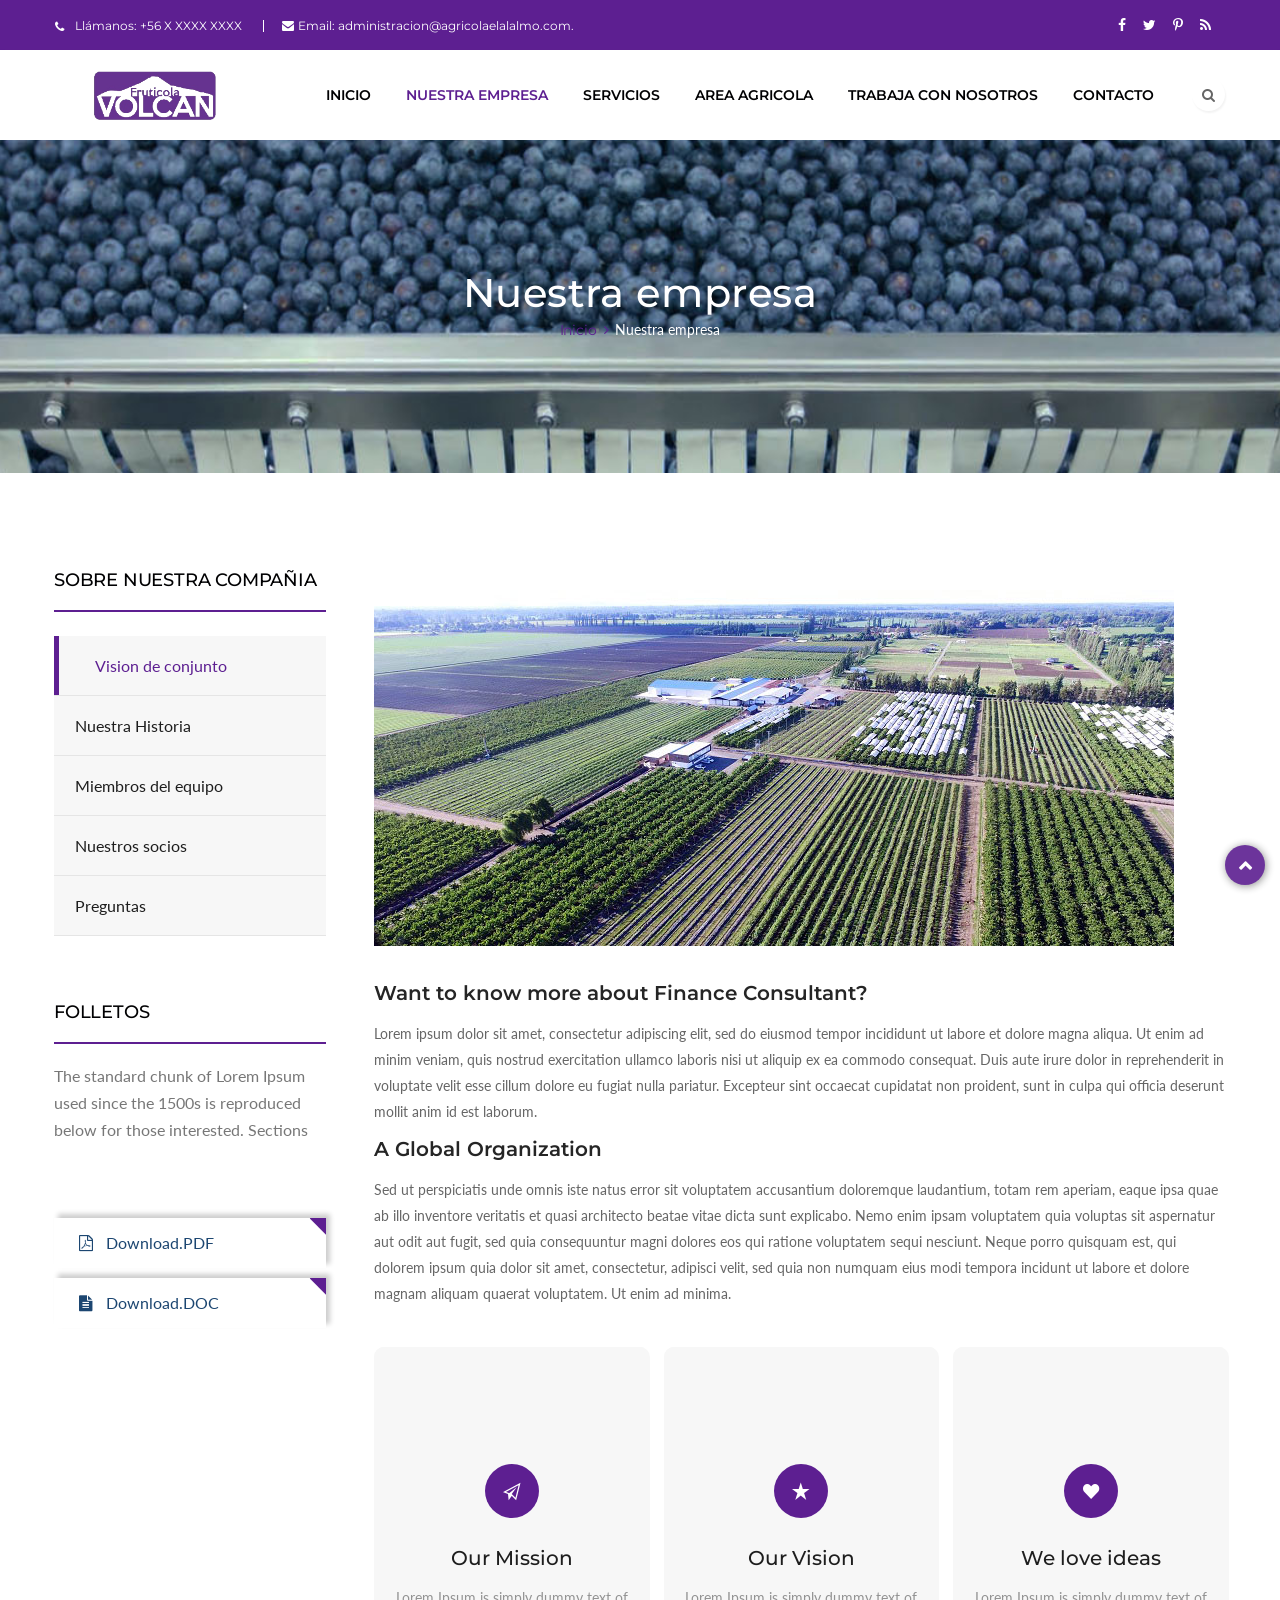
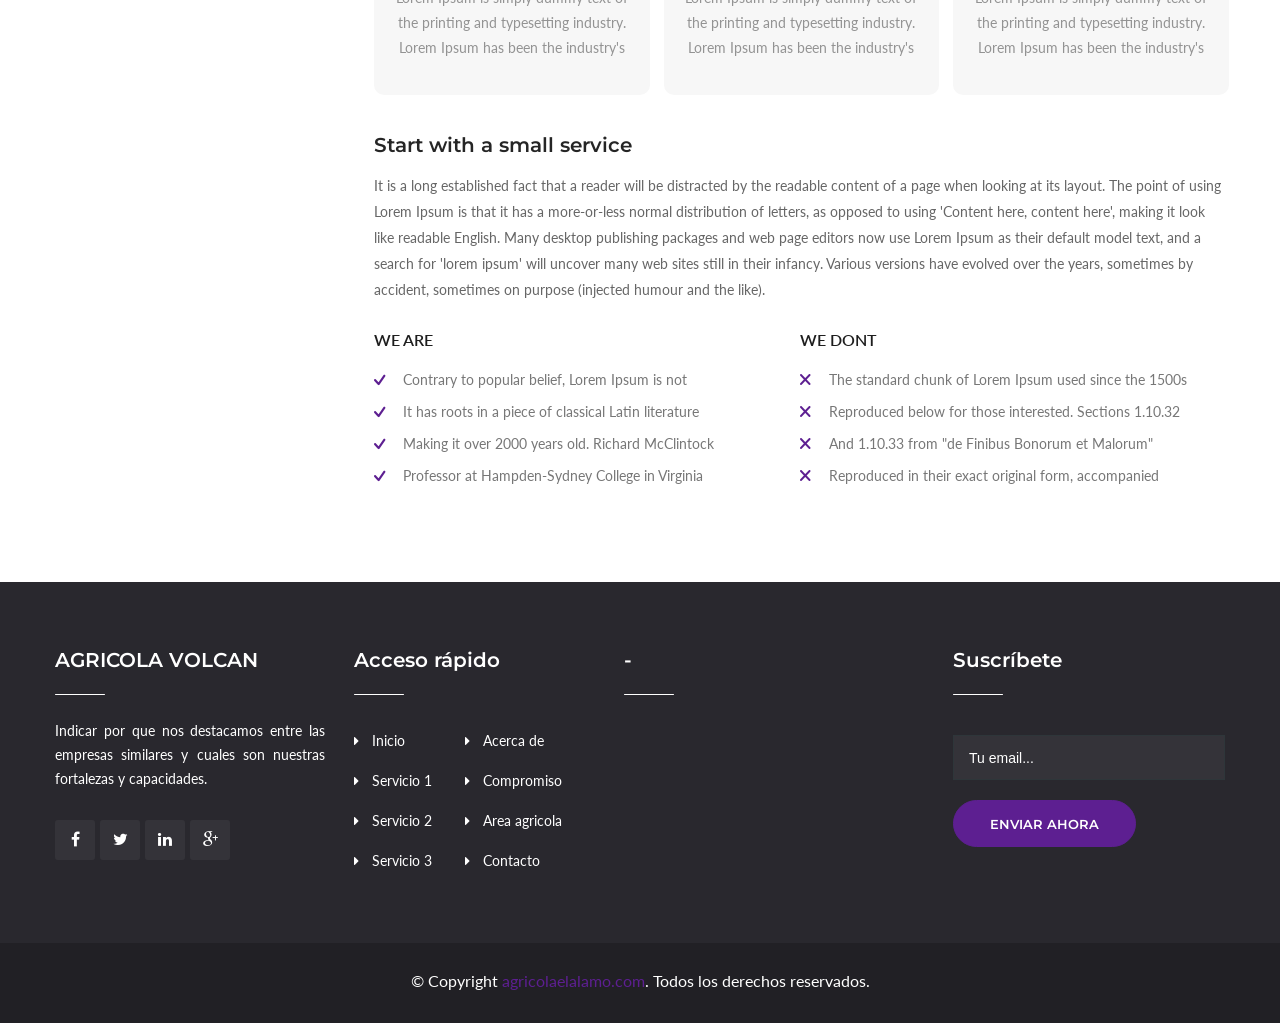
<file: nuestraempresa.html>
<!DOCTYPE html>
<!--[if IE 8 ]><html class="ie" xmlns="http://www.w3.org/1999/xhtml" xml:lang="en-US" lang="en-US"> <![endif]-->
<!--[if (gte IE 9)|!(IE)]><!-->
<html xmlns="http://www.w3.org/1999/xhtml" xml:lang="en-US" lang="en-US"><!--<![endif]-->
<head>
	<!-- Basic Page Needs -->
	<meta charset="UTF-8">
	<!--[if IE]><meta http-equiv='X-UA-Compatible' content='IE=edge,chrome=1'><![endif]-->
	<title>Volcan | Nuestra empresa</title>

	<meta name="author" content="themsflat.com">

	<!-- Mobile Specific Metas -->
    <meta name="viewport" content="width=device-width, initial-scale=1, maximum-scale=1">

	<!-- Boostrap style -->
	<link rel="stylesheet" type="text/css" href="stylesheet/bootstrap.min.css">

	<!-- Theme style -->
	<link rel="stylesheet" type="text/css" href="stylesheet/style.css">

	<!-- Colors -->
    <link rel="stylesheet" type="text/css" href="stylesheet/colors/color2.css" id="colors">

	<!-- Reponsive -->
	<link rel="stylesheet" type="text/css" href="stylesheet/responsive.css">

	<!-- Favicon and touch icons  -->
    <link href="icon/apple-touch-icon-48-precomposed.png" rel="apple-touch-icon-precomposed">
    <link href="icon/apple-touch-icon-32-precomposed.png" rel="apple-touch-icon-precomposed">
    <link href="icon/favicon.png" rel="shortcut icon">

</head>
	<body>
		<div class="boxed blog">
		<!-- Preloader -->
	    <div id="loading-overlay">
        <div class="loader"></div>
    </div>

		<div class="top style1">
			<div class="container">
				<div class="row">
					<div class="col-md-12">
						<ul class="flat-infomation">
							<li class="phone">Llámanos: <a href="+61383766284" title="phone">+56 X XXXX XXXX</a></li>
							<li class="email">Email: <a href="mailto:administracion@agricolaelalalmo.com" title="email">administracion@agricolaelalalmo.com.</a></li>
						</ul><!-- /flat-infomation -->
						<ul class="flat-social">
							<li>
								<a href="#" title=""><i class="fa fa-facebook-f"></i></a>
							</li>
							<li>
								<a href="#" title=""><i class="fa fa-twitter"></i></a>
							</li>
							<li>
								<a href="#" title=""><i class="fa fa-pinterest-p"></i></a>
							</li>
							<li>
								<a href="#" title=""><i class="fa fa-rss"></i></a>
							</li>
						</ul>
						<div class="clearfix"></div><!-- /.clearfix -->
					</div>
				</div>
			</div>
		</div><!-- /.top -->

		<header id="header" class="header bg-color">
			<div class="container">
				<div class="row">
					<div class="header-wrap">
						<div id="logo" class="logo" style="background: transparent; width: 200px; height: 50px;">
							<a href="#" title="">
                                <img src="./images/logo@2x.png" alt="Logo Volcan" style="width: auto; display: block; margin: 0 auto; height: 100%;" />
                            </a>
						</div><!-- /#logo --><!-- /#logo -->
						<div class="flat-show-search">
							<div class="show-search">
                                <i class="fa fa-search"></i>
                            </div>
                            <div class="top-search">
                                <form action="#" id="searchform-all" method="get">
                                    <div>
                                        <input type="text" id="s" class="sss" placeholder="Search...">
                                        <input type="submit" value="" id="searchsubmit">
                                    </div>
                                </form>
                            </div> <!-- /.top-search -->
                        </div>	<!-- /.flat-show-search -->
						<div class="nav-wrap">
							<div class="btn-menu">
                                <span></span>
                            </div><!-- //mobile menu button -->
							<nav id="mainnav" class="mainnav">
								<ul class="menu">
									<li>
                                        <a href="index.html" title="">Inicio</a>
                                    </li>
                                    <li class="active">
                                        <a href="nuestraempresa.html" title="">Nuestra empresa</a>
                                    </li>
                                    <li>
										<a href="servicios.html" title="">Servicios</a>
										<!-- /.sub-menu -->
									</li>
									<li>
										<a href="./areaagricola.html" title="">Area Agricola</a>
										<!-- /.sub-menu -->
									</li>
									<li>
										<a href="./trabajaconnosotros.html" title="">trabaja con nosotros</a>
										<!-- /.sub-menu -->
									</li>
									<li>
										<a href="./contacto.html" title="">Contacto</a>
										<!-- /.sub-menu -->
									</li>
								</ul><!-- /.menu -->
							</nav><!-- /#mainnav -->
						</div><!-- /.nav-wrap -->
					</div><!-- /.header-wrap -->
				</div><!-- /.row -->
			</div><!-- /.container -->
		</header><!-- /header -->

		<div class="page-title parallax parallax6">
			<div class="title-heading">
				<div class="container">
					<div class="row">
						<div class="col-md-12">
							<div class="page-title-heading">
								<h1 class="h1-title">Nuestra empresa</h1>
							</div><!-- /.page-title-heading -->
							<ul class="breadcrumbs">
								<li><a href="index.html" title="">Inicio<i class="fa fa-angle-right" aria-hidden="true"></i></a></li>
								<li>Nuestra empresa</li>
							</ul><!-- /.breadcrumbs -->
						</div>
					</div>
				</div>
			</div>
		</div><!-- /.page-title -->

		<section class="main-about">
			<div class="container">
				<div class="row">
					<div class="wrap-about">
						<div class="sidebar-about">
							<div class="widget-nav-tab">
								<h3>Sobre nuestra compañia</h3>
								<ul class="tab-about">
									<li class="active">Vision de conjunto</li>
									<li>Nuestra Historia</li>
									<li>Miembros del equipo</li>
									<li>Nuestros socios</li>
									<li>Preguntas</li>
								</ul>
							</div>
							<div class="widget-brochures">
								<h3>Folletos</h3>
								<p>The standard chunk of Lorem Ipsum used since the 1500s is reproduced below for those interested. Sections</p>
								<ul class="download">
									<li class="pdf">
										<a href="#" title="">Download.PDF</a>
									</li>
									<li class="doc">
										<a href="#" title="">Download.DOC</a>
									</li>
								</ul>
							</div>
						</div>
						<div class="about-content-tab">
							<div class="content-inner over-view">
								<div class="images">
									<img src="images/about/01.jpg" alt="">
								</div>
								<div class="text-about">
									<h3>Want to know more about Finance Consultant?</h3>
									<p>Lorem ipsum dolor sit amet, consectetur adipiscing elit, sed do eiusmod tempor incididunt ut labore et dolore magna aliqua. Ut enim ad minim veniam, quis nostrud exercitation ullamco laboris nisi ut aliquip ex ea commodo consequat. Duis aute irure dolor in reprehenderit in voluptate velit esse cillum dolore eu fugiat nulla pariatur. Excepteur sint occaecat cupidatat non proident, sunt in culpa qui officia deserunt mollit anim id est laborum.</p>
								</div>
								<div class="text-about">
									<h3>A Global Organization</h3>
									<p>Sed ut perspiciatis unde omnis iste natus error sit voluptatem accusantium doloremque laudantium, totam rem aperiam, eaque ipsa quae ab illo inventore veritatis et quasi architecto beatae vitae dicta sunt explicabo. Nemo enim ipsam voluptatem quia voluptas sit aspernatur aut odit aut fugit, sed quia consequuntur magni dolores eos qui ratione voluptatem sequi nesciunt. Neque porro quisquam est, qui dolorem ipsum quia dolor sit amet, consectetur, adipisci velit, sed quia non numquam eius modi tempora incidunt ut labore et dolore magnam aliquam quaerat voluptatem. Ut enim ad minima.</p>
								</div>
								<div class="wrap-imagebox">
									<div class="one-three">
										<div class="imagebox style2">
											<div class="imagebox-image">
												<img src="images/imagebox/04.jpg" alt="">
											</div>
											<div class="imagebox-content">
												<span class="ion-paper-airplane"></span>
												<h3><a href="#" title="">Our Mission</a></h3>
												<p>Lorem Ipsum is simply dummy text of the printing and typesetting industry. Lorem Ipsum has been the industry's</p>
											</div>
										</div>
									</div>
									<div class="one-three">
										<div class="imagebox style2">
											<div class="imagebox-image">
												<img src="images/imagebox/05.jpg" alt="">
											</div>
											<div class="imagebox-content">
												<span class="ion-star"></span>
												<h3><a href="#" title="">Our Vision</a></h3>
												<p>Lorem Ipsum is simply dummy text of the printing and typesetting industry. Lorem Ipsum has been the industry's</p>
											</div>
										</div>
									</div>
									<div class="one-three">
										<div class="imagebox style2">
											<div class="imagebox-image">
												<img src="images/imagebox/06.jpg" alt="">
											</div>
											<div class="imagebox-content">
												<span class="ion-heart"></span>
												<h3><a href="#" title="">We love ideas</a></h3>
												<p>Lorem Ipsum is simply dummy text of the printing and typesetting industry. Lorem Ipsum has been the industry's</p>
											</div>
										</div>
									</div>
									<div class="clearfix"></div>
								</div>
								<div class="text-about">
									<h3>Start with a small service</h3>
									<p>It is a long established fact that a reader will be distracted by the readable content of a page when looking at its layout. The point of using Lorem Ipsum is that it has a more-or-less normal distribution of letters, as opposed to using 'Content here, content here', making it look like readable English. Many desktop publishing packages and web page editors now use Lorem Ipsum as their default model text, and a search for 'lorem ipsum' will uncover many web sites still in their infancy. Various versions have evolved over the years, sometimes by accident, sometimes on purpose (injected humour and the like).</p>
								</div>
								<div class="we-about">
									<div class="one-half">
										<div class="title">
											WE ARE
										</div>
										<ul>
											<li><span class="ion-checkmark-round"></span>Contrary to popular belief, Lorem Ipsum is not</li>
											<li><span class="ion-checkmark-round"></span>It has roots in a piece of classical Latin literature</li>
											<li><span class="ion-checkmark-round"></span>Making it over 2000 years old. Richard McClintock</li>
											<li><span class="ion-checkmark-round"></span>Professor at Hampden-Sydney College in Virginia</li>
										</ul>
									</div>
									<div class="one-half">
										<div class="title">
											WE DONT
										</div>
										<ul>
											<li><span class="ion-close-round"></span>The standard chunk of Lorem Ipsum used since the 1500s</li>
											<li><span class="ion-close-round"></span>Reproduced below for those interested. Sections 1.10.32</li>
											<li><span class="ion-close-round"></span>And 1.10.33 from "de Finibus Bonorum et Malorum"</li>
											<li><span class="ion-close-round"></span>Reproduced in their exact original form, accompanied</li>
										</ul>
									</div>
									<div class="clearfix"></div>
								</div>
							</div>
							<div class="content-inner history">
								<div class="row-inner">
									<div class="one-half left">
										<div class="image">
											<img src="images/about/02.jpg" alt="">
										</div>
									</div>
									<div class="one-half text right">
										<div class="text-about">
											<h3>A Global Organization</h3>
											<p>Sed ut perspiciatis unde omnis iste natus error sit voluptatem accusantium doloremque laudantium, totam rem aperiam.</p>
											<p>Many desktop publishing packages and web page editors now use Lorem Ipsum as their default model text, and a search for 'lorem ipsum' will uncover many web sites still in their infancy. Various versions have evolved over the years, sometimes by accident, sometimes on purpose (injected humour and the like).</p>
										</div>
									</div>
									<div class="clearfix"></div>
								</div>
								<div class="row-inner">
									<div class="one-half text left">
										<div class="text-about">
											<h3>We are family</h3>
											<p>Sed ut perspiciatis unde omnis iste natus error sit voluptatem accusantium doloremque laudantium, totam rem aperiam.</p>
											<ul>
												<li><span class="ion-checkmark-round"></span>Contrary to popular belief, Lorem Ipsum is not</li>
												<li><span class="ion-checkmark-round"></span>It has roots in a piece of classical Latin literature</li>
												<li><span class="ion-checkmark-round"></span>Making it over 2000 years old. Richard McClintock</li>
												<li><span class="ion-checkmark-round"></span>Professor at Hampden-Sydney College in Virginia</li>
											</ul>
										</div>
									</div>
									<div class="one-half right">
										<div class="image">
											<img src="images/about/03.jpg" alt="">
										</div>
									</div>
									<div class="clearfix"></div>
								</div>
								<div class="flat-list-year">
									<ul>
										<li>
											<div class="one-half">
												<div class="year">
													1998
												</div>
											</div>
											<div class="one-half right">
												<div class="info-year">
													<h4>Start with a small service</h4>
													<p>Many desktop publishing packages and web page editors now use Lorem Ipsum as their default model text, and a search for 'lorem ipsum' will uncover many web sites still</p>
												</div>
											</div>
										</li>
										<li>
											<div class="one-half right">
												<div class="year">
													2000
												</div>
											</div>
											<div class="one-half left">
												<div class="info-year">
													<h4>Website Design, Seo Makerting Online</h4>
													<p>Many desktop publishing packages and web page editors now use Lorem Ipsum as their default model text, and a search for 'lorem ipsum' will uncover many web sites still</p>
												</div>
											</div>

										</li>
										<li>
											<div class="one-half">
												<div class="year">
													2005
												</div>
											</div>
											<div class="one-half right">
												<div class="info-year">
													<h4>Developer WordPress Themeforest.net</h4>
													<p>Many desktop publishing packages and web page editors now use Lorem Ipsum as their default model text, and a search for 'lorem ipsum' will uncover many web sites still</p>
												</div>
											</div>
										</li>
										<li>
											<div class="one-half right">
												<div class="year">
													2018
												</div>
											</div>
											<div class="one-half left">
												<div class="info-year">
													<h4>20th anniversary</h4>
													<p>Many desktop publishing packages and web page editors now use Lorem Ipsum as their default model text, and a search for 'lorem ipsum' will uncover many web sites still</p>
												</div>
											</div>

										</li>
									</ul>
								</div>
							</div>
							<div class="content-inner team-member">
								<div class="row">
									<div class="col-lg-4 col-sm-6">
										<div class="team-item">
											<div class="team-image">
												<img src="images/team/01.jpg" alt="">
											</div>
											<div class="team-content">
												<div class="name">
													KAWHI LEONARD
												</div>
												<div class="options">
													Manager
												</div>
											</div>
											<div class="team-content hover">
												<div class="name">
													KAWHI LEONARD
												</div>
												<div class="options">
													Manager
												</div>
												<ul>
													<li>
														<a href="#" title="">
															<i class="fa fa-twitter"></i>
														</a>
													</li>
													<li>
														<a href="#" title="">
															<i class="fa fa-facebook-f"></i>
														</a>
													</li>
													<li>
														<a href="#" title="">
															<i class="fa fa-google-plus"></i>
														</a>
													</li>
													<li>
														<a href="#" title="">
															<i class="fa fa-pinterest-p"></i>
														</a>
													</li>
												</ul>
											</div>
										</div>
									</div>
									<div class="col-lg-4 col-sm-6">
										<div class="team-item">
											<div class="team-image">
												<img src="images/team/02.jpg" alt="">
											</div>
											<div class="team-content">
												<div class="name">
													MANAGIN PAUH
												</div>
												<div class="options">
													Desinger
												</div>
											</div>
											<div class="team-content hover">
												<div class="name">
													MANAGIN PAUH
												</div>
												<div class="options">
													Desinger
												</div>
												<ul>
													<li>
														<a href="#" title="">
															<i class="fa fa-twitter"></i>
														</a>
													</li>
													<li>
														<a href="#" title="">
															<i class="fa fa-facebook-f"></i>
														</a>
													</li>
													<li>
														<a href="#" title="">
															<i class="fa fa-google-plus"></i>
														</a>
													</li>
													<li>
														<a href="#" title="">
															<i class="fa fa-pinterest-p"></i>
														</a>
													</li>
												</ul>
											</div>
										</div>
									</div>
									<div class="col-lg-4 col-sm-6">
										<div class="team-item">
											<div class="team-image">
												<img src="images/team/03.jpg" alt="">
											</div>
											<div class="team-content">
												<div class="name">
													THERESA RODGERS
												</div>
												<div class="options">
													Marketer
												</div>
											</div>
											<div class="team-content hover">
												<div class="name">
													THERESA RODGERS
												</div>
												<div class="options">
													Marketer
												</div>
												<ul>
													<li>
														<a href="#" title="">
															<i class="fa fa-twitter"></i>
														</a>
													</li>
													<li>
														<a href="#" title="">
															<i class="fa fa-facebook-f"></i>
														</a>
													</li>
													<li>
														<a href="#" title="">
															<i class="fa fa-google-plus"></i>
														</a>
													</li>
													<li>
														<a href="#" title="">
															<i class="fa fa-pinterest-p"></i>
														</a>
													</li>
												</ul>
											</div>
										</div>
									</div>
									<div class="col-lg-4 col-sm-6">
										<div class="team-item">
											<div class="team-image">
												<img src="images/team/04.jpg" alt="">
											</div>
											<div class="team-content">
												<div class="name">
													MANAGIN PAUH
												</div>
												<div class="options">
													Manager
												</div>
											</div>
											<div class="team-content hover">
												<div class="name">
													MANAGIN PAUH
												</div>
												<div class="options">
													Manager
												</div>
												<ul>
													<li>
														<a href="#" title="">
															<i class="fa fa-twitter"></i>
														</a>
													</li>
													<li>
														<a href="#" title="">
															<i class="fa fa-facebook-f"></i>
														</a>
													</li>
													<li>
														<a href="#" title="">
															<i class="fa fa-google-plus"></i>
														</a>
													</li>
													<li>
														<a href="#" title="">
															<i class="fa fa-pinterest-p"></i>
														</a>
													</li>
												</ul>
											</div>
										</div>
									</div>
									<div class="col-lg-4 col-sm-6">
										<div class="team-item">
											<div class="team-image">
												<img src="images/team/05.jpg" alt="">
											</div>
											<div class="team-content">
												<div class="name">
													MANAGIN PAUH
												</div>
												<div class="options">
													Manager
												</div>
											</div>
											<div class="team-content hover">
												<div class="name">
													MANAGIN PAUH
												</div>
												<div class="options">
													Manager
												</div>
												<ul>
													<li>
														<a href="#" title="">
															<i class="fa fa-twitter"></i>
														</a>
													</li>
													<li>
														<a href="#" title="">
															<i class="fa fa-facebook-f"></i>
														</a>
													</li>
													<li>
														<a href="#" title="">
															<i class="fa fa-google-plus"></i>
														</a>
													</li>
													<li>
														<a href="#" title="">
															<i class="fa fa-pinterest-p"></i>
														</a>
													</li>
												</ul>
											</div>
										</div>
									</div>
									<div class="col-lg-4 col-sm-6">
										<div class="team-item">
											<div class="team-image">
												<img src="images/team/06.jpg" alt="">
											</div>
											<div class="team-content">
												<div class="name">
													MANAGIN PAUH
												</div>
												<div class="options">
													Manager
												</div>
											</div>
											<div class="team-content hover">
												<div class="name">
													MANAGIN PAUH
												</div>
												<div class="options">
													Manager
												</div>
												<ul>
													<li>
														<a href="#" title="">
															<i class="fa fa-twitter"></i>
														</a>
													</li>
													<li>
														<a href="#" title="">
															<i class="fa fa-facebook-f"></i>
														</a>
													</li>
													<li>
														<a href="#" title="">
															<i class="fa fa-google-plus"></i>
														</a>
													</li>
													<li>
														<a href="#" title="">
															<i class="fa fa-pinterest-p"></i>
														</a>
													</li>
												</ul>
											</div>
										</div>
									</div>
								</div>
							</div>
							<div class="content-inner partner">
								<div class="row">
									<div class="col-lg-4 col-sm-6">
										<div class="partner-item">
											<div class="partner-image">
												<img src="images/partner/01.jpg" alt="">
											</div>
											<div class="partner-content">
												<h3>Leaves & CO</h3>
												<p>Lorem Ipsum is simply dummy text of the printing and typesetting industry. Lorem Ipsum has been the industry's standard.</p>
												<div class="btn-visit">
													<a href="#" title="">Visit Company<span class="ion-android-arrow-forward"></span></a>
												</div>
											</div>
										</div>
									</div>
									<div class="col-lg-4 col-sm-6">
										<div class="partner-item">
											<div class="partner-image">
												<img src="images/partner/02.jpg" alt="">
											</div>
											<div class="partner-content">
												<h3>Travel Lookbook</h3>
												<p>Lorem Ipsum is simply dummy text of the printing and typesetting industry. Lorem Ipsum has been the industry's standard.</p>
												<div class="btn-visit">
													<a href="#" title="">Visit Company<span class="ion-android-arrow-forward"></span></a>
												</div>
											</div>
										</div>
									</div>
									<div class="col-lg-4 col-sm-6">
										<div class="partner-item">
											<div class="partner-image">
												<img src="images/partner/03.jpg" alt="">
											</div>
											<div class="partner-content">
												<h3>Sushi Express</h3>
												<p>Lorem Ipsum is simply dummy text of the printing and typesetting industry. Lorem Ipsum has been the industry's standard.</p>
												<div class="btn-visit">
													<a href="#" title="">Visit Company<span class="ion-android-arrow-forward"></span></a>
												</div>
											</div>
										</div>
									</div>
									<div class="col-lg-4 col-sm-6">
										<div class="partner-item">
											<div class="partner-image">
												<img src="images/partner/04.jpg" alt="">
											</div>
											<div class="partner-content">
												<h3>Studio</h3>
												<p>Lorem Ipsum is simply dummy text of the printing and typesetting industry. Lorem Ipsum has been the industry's standard.</p>
												<div class="btn-visit">
													<a href="#" title="">Visit Company<span class="ion-android-arrow-forward"></span></a>
												</div>
											</div>
										</div>
									</div>
									<div class="col-lg-4 col-sm-6">
										<div class="partner-item">
											<div class="partner-image">
												<img src="images/partner/05.jpg" alt="">
											</div>
											<div class="partner-content">
												<h3>The One</h3>
												<p>Lorem Ipsum is simply dummy text of the printing and typesetting industry. Lorem Ipsum has been the industry's standard.</p>
												<div class="btn-visit">
													<a href="#" title="">Visit Company<span class="ion-android-arrow-forward"></span></a>
												</div>
											</div>
										</div>
									</div>
									<div class="col-lg-4 col-sm-6">
										<div class="partner-item">
											<div class="partner-image">
												<img src="images/partner/06.jpg" alt="">
											</div>
											<div class="partner-content">
												<h3>Fashion & Blogger</h3>
												<p>Lorem Ipsum is simply dummy text of the printing and typesetting industry. Lorem Ipsum has been the industry's standard.</p>
												<div class="btn-visit">
													<a href="#" title="">Visit Company<span class="ion-android-arrow-forward"></span></a>
												</div>
											</div>
										</div>
									</div>
								</div>
							</div>
							<div class="content-inner flat-faq">
								<div class="faq-header">
									<h2>Frequently Asked Questions</h2>
									<p>Lorem Ipsum is simply dummy text of the printing and typesetting industry. Lorem Ipsum has been the industry's standard dummy text ever since the 1500s, when an unknown printer took a galley of type and scrambled it to make a type specimen book. It has survived not only five centuries, but also the leap into electronic .</p>
								</div>
								<div class="faq-content">
									<div class="accordion">
										<div class="accordion-toggle">
											<div class="toggle-title">
												<span>1</span>Section 1.10.33 of "de Finibus Bonorum et Malorum", written?
											</div><!-- /.toggle-title -->
											<div class="toggle-content">
												<p>
													Lorem Ipsum is simply dummy text of the printing and typesetting industry. Lorem Ipsum has been the industry standard dummy text ever since the 1500s, when an unknown printer took a galley of type and scrambled it to make a type specimen book. It has survived not only five centuries, but also the leap.Lorem Ipsum is simply dummy text of the printing and typesetting industry. Lorem Ipsum has been the industry standard dummy text ever since the 1500s.
												</p>
											</div><!-- /.toggle-content -->
										</div><!-- /.accordiontoggle -->
										<div class="accordion-toggle">
											<div class="toggle-title active">
												<span>2</span>Lorem ipsum dolor sit amet, consectetur adipiscing elit?
											</div><!-- /.toggle-title -->
											<div class="toggle-content">
												<p>
													Lorem Ipsum is simply dummy text of the printing and typesetting industry. Lorem Ipsum has been the industry standard dummy text ever since the 1500s, when an unknown printer took a galley of type and scrambled it to make a type specimen book. It has survived not only five centuries, but also the leap.
												</p>
											</div><!-- /.toggle-content -->
										</div><!-- /.accordion-toggle -->
										<div class="accordion-toggle">
											<div class="toggle-title">
												<span>3</span>But I must explain to you how all this mistaken idea of denouncing?
											</div><!-- /.toggle-title -->
											<div class="toggle-content">
												<p>
													Good strategy is the antidote to competition.
													Strategic thinking is the process of developing a
													strategy that defines your value proposition and
													your unique value chain. This process includes
													market and competitive research as well as an
													assessment of the company’s capabilities and
													the industry forces impacting it.
												</p>
											</div><!-- /.toggle-content -->
										</div><!-- /.accordion-toggle -->
										<div class="accordion-toggle">
											<div class="toggle-title">
												<span>4</span>Contrary to popular belief, Lorem Ipsum is not simply random text. It has roots in a piece of classical?
											</div><!-- /.toggle-title -->
											<div class="toggle-content">
												<p>
													Lorem Ipsum is simply dummy text of the printing and typesetting industry. Lorem Ipsum has been the industry standard dummy text ever since the 1500s, when an unknown printer took a galley of type and scrambled it to make a type specimen book. It has survived not only five centuries, but also the leap.
												</p>
											</div><!-- /.toggle-content -->
										</div><!-- /.accordion-toggle -->
										<div class="accordion-toggle">
											<div class="toggle-title">
												<span>5</span>There are many variations of passages of Lorem Ipsum?
											</div><!-- /.toggle-title -->
											<div class="toggle-content">
												<p>
													Good strategy is the antidote to competition.
													Strategic thinking is the process of developing a
													strategy that defines your value proposition and
													your unique value chain. This process includes
													market and competitive research as well as an
													assessment of the company’s capabilities and
													the industry forces impacting it.
												</p>
											</div><!-- /.toggle-content -->
										</div><!-- /.accordion-toggle -->
										<div class="accordion-toggle">
											<div class="toggle-title">
												<span>6</span> If you are going to use a passage of Lorem ?
											</div><!-- /.toggle-title -->
											<div class="toggle-content">
												<p>
													Lorem Ipsum is simply dummy text of the printing and typesetting industry. Lorem Ipsum has been the industry standard dummy text ever since the 1500s, when an unknown printer took a galley of type and scrambled it to make a type specimen book. It has survived not only five centuries, but also the leap.Lorem Ipsum is simply dummy text of the printing and typesetting industry. Lorem Ipsum has been the industry standard dummy text ever since the 1500s.
												</p>
											</div><!-- /.toggle-content -->
										</div><!-- /.accordiontoggle -->
										<div class="accordion-toggle">
											<div class="toggle-title">
												<span>7</span>Section 1.10.33 of "de Finibus Bonorum et Malorum”?
											</div><!-- /.toggle-title -->
											<div class="toggle-content">
												<p>
													Lorem Ipsum is simply dummy text of the printing and typesetting industry. Lorem Ipsum has been the industry standard dummy text ever since the 1500s, when an unknown printer took a galley of type and scrambled it to make a type specimen book. It has survived not only five centuries, but also the leap.
												</p>
											</div><!-- /.toggle-content -->
										</div><!-- /.accordion-toggle -->
									</div>
								</div>
							</div>
						</div>
					</div>
				</div>
			</div>
		</section>

		<footer id="footer" class="style1">
			<div class="container">
				<div class="row">
					<div class="col-md-3 col-sm-6">
						<div class="widget-ft style1 widget-about">
							<h3 class="title">AGRICOLA VOLCAN</h3>
							<p style="text-align: justify;">Indicar por que nos destacamos entre las empresas similares y cuales son nuestras fortalezas y capacidades.</p>
							<ul class="social">
								<li>
									<a href="#" title="">
                                        <i class="fa fa-facebook-f"></i>
                                    </a>
								</li>
								<li>
									<a href="#" title="">
                                        <i class="fa fa-twitter"></i>
                                    </a>
								</li>
								<li>
									<a href="#" title="">
                                        <i class="fa fa-linkedin"></i>
                                    </a>
								</li>
								<li>
									<a href="#" title="">
                                        <i class="fa fa-google-plus"></i>
                                    </a>
								</li>
							</ul>
						</div>
						<!-- /.widget-text -->
					</div>
					<!-- /.col-md-3 col-sm-6 -->
					<div class="col-md-3 col-sm-6">
						<div class="widget-ft style1 widget-services">
							<h3 class="title">Acceso rápido</h3>
							<ul class="one-half first">
								<li><a href="./index.html" title="">Inicio</a></li>
								<li><a href="./servicios.html" title="">Servicio 1</a></li>
								<li><a href="./servicios.html" title="">Servicio 2</a></li>
								<li><a href="./servicios.html" title="">Servicio 3</a></li>
							</ul>
							<!-- /.one-half -->
							<ul class="one-half">
								<li><a href="./nuestraempresa.html" title="">Acerca de</a></li>
								<li><a href="./trabajaconnosotros.html" title="">Compromiso</a></li>
								<li><a href="./areaagricola.html" title="">Area agricola</a></li>
								<li><a href="./contacto" title="">Contacto</a></li>
							</ul>
							<!-- /.one-half -->
						</div>
						<!-- /.widget-services -->
					</div>
					<!-- /.col-md-3 col-sm-6 -->
					<div class="col-md-3 col-sm-6">
						<div class="widget-ft style1 widget-lastest">
							<h3 class="title">-</h3>
							<ul style="display: none;">
								<li>
									<a href="#" title=""><i class="fa fa-twitter"></i>@Twitter</a> Lorem Ipsum has been the industry's standard dummy text ever since the 1500s.
								</li>
								<li>
									<a href="#" title=""><i class="fa fa-twitter"></i>@twitter</a> Lorem Ipsum is simply dummy text of the printing and typesetting.Lorem Ipsum is simply dummy.
								</li>
							</ul>
						</div>
						<!-- /.widget-services -->
					</div>
					<!-- /.col-md-3 col-sm-6 -->
					<div class="col-md-3 col-sm-6">
						<div class="widget-ft style1 widget-subscribe">
							<h3 class="title">Suscríbete</h3>
							<form id="subscribe-form" action="#" method="post" accept-charset="utf-8" data-mailchimp="true">
								<div id="subscribe-content">
									<div class="input-email">
										<input type="email" name="email-form" id="subscribe-email" placeholder="Tu email..." />
									</div>
									<button type="button" id="subscribe-button" class="button-subscribe">ENVIAR AHORA</button>
								</div>
								<div id="subscribe-msg"></div>
							</form>
						</div>
						<!-- /.widget-subscribe -->
					</div>
					<!-- /.col-md-3 col-sm-6 -->
				</div>
				<!-- /.row .widget-box -->
			</div>
			<!-- /.container -->
		</footer>
		<!-- /#footer -->

		<div class="footer-bottom">
			<div class="container">
				<div class="row">
					<div class="col-md-12">
						<div class="copyright">
							<p>© Copyright <a href="http://www.agricolaelalamo.com" title="">agricolaelalamo.com</a>. Todos los derechos reservados.</p>
						</div>
					</div>
				</div>
			</div>
		</div>
		<!-- /.footer-bottom -->

		<div class="button-go-top">
			<a href="#" title="" class="go-top">
                <i class="fa fa-chevron-up"></i>
            </a>
		</div>

	</div>
	<!-- /.boxed -->

	<!-- Javascript -->
	<script type="text/javascript" src="javascript/jquery.min.js"></script>
	<script type="text/javascript" src="javascript/tether.min.js"></script>
	<script type="text/javascript" src="javascript/bootstrap.min.js"></script>
	<script type="text/javascript" src="javascript/jquery.easing.js"></script>
	<script type="text/javascript" src="javascript/parallax.js"></script>
	<script type="text/javascript" src="javascript/isotope.pkgd.min.js"></script>
	<script type="text/javascript" src="javascript/imagesloaded.pkgd.min.js"></script>
	<script type="text/javascript" src="javascript/jquery.flexslider-min.js"></script>
	<script type="text/javascript" src="javascript/waypoints.min.js"></script>

	<script type="text/javascript" src="javascript/kinetic.js"></script>
	<script type="text/javascript" src="javascript/owl.carousel.js"></script>
	<script type="text/javascript" src="javascript/jquery.fancybox.js"></script>
	<script type="text/javascript" src="javascript/jquery.cookie.js"></script>
	<script type="text/javascript" src="javascript/jquery-validate.js"></script>
	<script type="text/javascript" src="javascript/main.js"></script>


	<!-- Revolution Slider -->
	<script type="text/javascript" src="revolution/js/jquery.themepunch.tools.min.js"></script>
	<script type="text/javascript" src="revolution/js/jquery.themepunch.revolution.min.js"></script>
	<script type="text/javascript" src="revolution/js/slider_v1.js"></script>

	<!-- SLIDER REVOLUTION 5.0 EXTENSIONS  (Load Extensions only on Local File Systems !  The following part can be removed on Server for On Demand Loading) -->
	<script type="text/javascript" src="revolution/js/extensions/revolution.extension.actions.min.js"></script>
	<script type="text/javascript" src="revolution/js/extensions/revolution.extension.carousel.min.js"></script>
	<script type="text/javascript" src="revolution/js/extensions/revolution.extension.kenburn.min.js"></script>
	<script type="text/javascript" src="revolution/js/extensions/revolution.extension.layeranimation.min.js"></script>
	<script type="text/javascript" src="revolution/js/extensions/revolution.extension.migration.min.js"></script>
	<script type="text/javascript" src="revolution/js/extensions/revolution.extension.navigation.min.js"></script>
	<script type="text/javascript" src="revolution/js/extensions/revolution.extension.parallax.min.js"></script>
	<script type="text/javascript" src="revolution/js/extensions/revolution.extension.slideanims.min.js"></script>
	<script type="text/javascript" src="revolution/js/extensions/revolution.extension.video.min.js"></script>

</body>

</html>
</file>
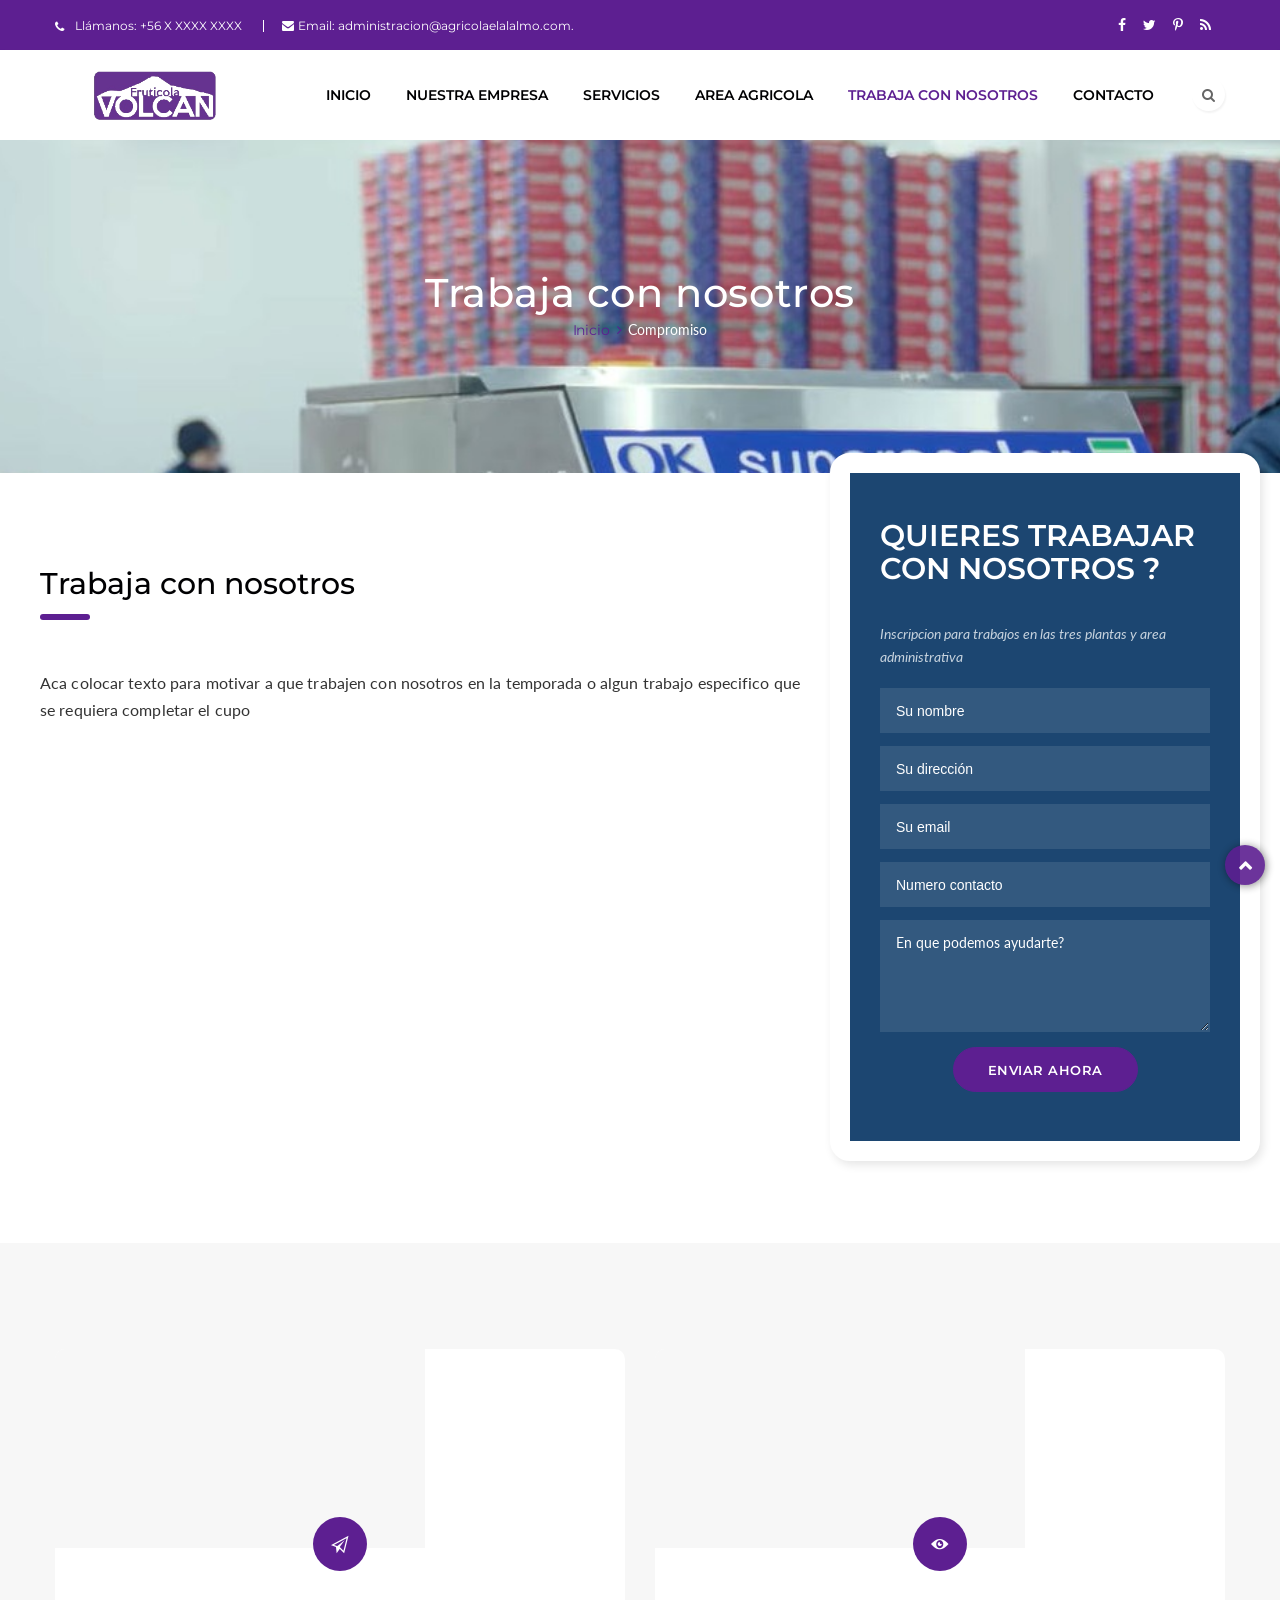
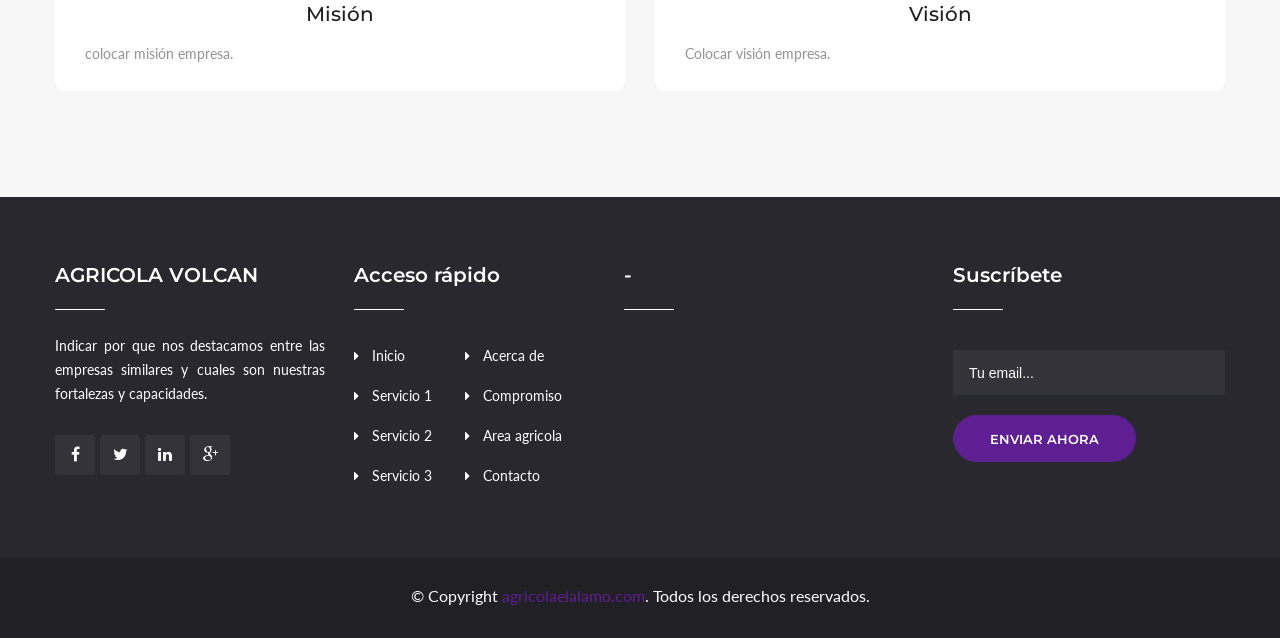
<file: trabajaconnosotros.html>
<!DOCTYPE html>
<!--[if IE 8 ]><html class="ie" xmlns="http://www.w3.org/1999/xhtml" xml:lang="en-US" lang="en-US"> <![endif]-->
<!--[if (gte IE 9)|!(IE)]><!-->
<html xmlns="http://www.w3.org/1999/xhtml" xml:lang="en-US" lang="en-US"><!--<![endif]-->
<head>
	<!-- Basic Page Needs -->
	<meta charset="UTF-8">
	<!--[if IE]><meta http-equiv='X-UA-Compatible' content='IE=edge,chrome=1'><![endif]-->
	<title>Volcan | Trabaja con nosotros</title>

	<meta name="author" content="themsflat.com">

	<!-- Mobile Specific Metas -->
    <meta name="viewport" content="width=device-width, initial-scale=1, maximum-scale=1">

	<!-- Boostrap style -->
	<link rel="stylesheet" type="text/css" href="stylesheet/bootstrap.min.css">

	<!-- Fancybox style -->
	<link rel="stylesheet" type="text/css" href="stylesheet/fancybox.css">

	<!-- Theme style -->
	<link rel="stylesheet" type="text/css" href="stylesheet/style.css">

	<!-- Colors -->
    <link rel="stylesheet" type="text/css" href="stylesheet/colors/color2.css" id="colors">

	<!-- Reponsive -->
	<link rel="stylesheet" type="text/css" href="stylesheet/responsive.css">

	<!-- Favicon and touch icons  -->
    <link href="icon/favicon.png" rel="apple-touch-icon-precomposed">
    <link href="icon/favicon.png" rel="apple-touch-icon-precomposed">
    <link href="icon/favicon.png" rel="shortcut icon">

</head>
	<body>
		<div class="boxed blog">
		<!-- Preloader -->
	    <div id="loading-overlay">
        <div class="loader"></div>
    </div>

		<div class="top style1">
			<div class="container">
				<div class="row">
					<div class="col-md-12">
						<ul class="flat-infomation">
							<li class="phone">Llámanos: <a href="+61383766284" title="phone">+56 X XXXX XXXX</a></li>
							<li class="email">Email: <a href="mailto:administracion@agricolaelalalmo.com" title="email">administracion@agricolaelalalmo.com.</a></li>
						</ul>
						<!-- /flat-infomation -->
						<ul class="flat-social">
							<li>
								<a href="#" title=""><i class="fa fa-facebook-f"></i></a>
							</li>
							<li>
								<a href="#" title=""><i class="fa fa-twitter"></i></a>
							</li>
							<li>
								<a href="#" title=""><i class="fa fa-pinterest-p"></i></a>
							</li>
							<li>
								<a href="#" title=""><i class="fa fa-rss"></i></a>
							</li>
						</ul>
						<div class="clearfix"></div><!-- /.clearfix -->
					</div>
				</div>
			</div>
		</div><!-- /.top -->

		<header id="header" class="header bg-color">
			<div class="container">
				<div class="row">
					<div class="header-wrap">
						<div id="logo" class="logo" style="background: transparent; width: 200px; height: 50px;">
							<a href="#" title="">
                  <img src="./images/logo@2x.png" alt="Agricola Volcan" style="width: auto; display: block; margin: 0 auto; height: 100%;" />
              </a>
				</div><!-- /#logo --><!-- /#logo -->
				<div class="flat-show-search">
				<div class="show-search">
                       <i class="fa fa-search"></i>
                 </div>
                   <div class="top-search">
                                <form action="#" id="searchform-all" method="get">
                                    <div>
                                        <input type="text" id="s" class="sss" placeholder="Search...">
                                        <input type="submit" value="" id="searchsubmit">
                                    </div>
                                </form>
                            </div> <!-- /.top-search -->
                        </div>	<!-- /.flat-show-search -->
						<div class="nav-wrap">
						<div class="nav-wrap">
							<div class="btn-menu">
								<span></span>
							</div>
							<!-- //mobile menu button -->
							<nav id="mainnav" class="mainnav">
								<ul class="menu">
									<li>
										<a href="./index.html" title="">Inicio</a>
										<!-- /.sub-menu -->
									</li>									<li>
										<a href="./nuestraempresa
										.html" title="">Nuestra empresa</a>
										<!-- /.sub-menu -->
									</li>

									<li>
									<a href="./servicios.html" title="">Servicios</a>
										<!-- /.sub-menu -->
									</li>
									<li>
										<a href="./areaagricola.html" title="">Area Agricola</a>
										<!-- /.sub-menu -->
									</li>
									<li>
                                   <li class="active">
									<a href="./trabajaconnosotros.html" title="">Trabaja con nosotros</a>
										<!-- /.sub-menu -->
									</li>
									<li>
										<a href="./contacto.html" title="">Contacto</a>
										<!-- /.sub-menu -->
									</li>
								</ul>
								<!-- /.menu -->
							</nav>
							<!-- /#mainnav -->
						</div>
						<!-- /.nav-wrap -->
					</div>
					<!-- /.header-wrap -->
				</div>
				<!-- /.row -->
			</div>
			<!-- /.container -->
		</header>

		<div class="page-title parallax parallax4">
			<div class="title-heading">
				<div class="container">
					<div class="row">
						<div class="col-md-12">
							<div class="page-title-heading">
								<h1 class="h1-title" >Trabaja con nosotros</h1>
							</div><!-- /.page-title-heading -->
							<ul class="breadcrumbs">
								<li><a href="imagebox\11.jpg" title="">Inicio<i class="fa fa-angle-right" aria-hidden="true"></i></a></li>
								<li>Compromiso</li>
							</ul><!-- /.breadcrumbs -->
						</div>
					</div>
				</div>
			</div>
		</div><!-- /.page-title -->

		<section class="flat-call-back">
			<div class="container">
				<div class="row">
					<div class="col-lg-8">
						<div class="about-us style1">
							<div class="flat-title style1">
								<h2>Trabaja con nosotros</h2>
							</div>
							<div class="content">
								<div class="motto" style="text-align: justify;">
									Aca colocar texto para motivar a que trabajen con nosotros en la temporada o algun trabajo especifico que se requiera completar el cupo
								</div>
							</div>
						</div>


					</div>
					<div class="col-lg-4">
						<div class="call-back-form">
							<h2>QUIERES TRABAJAR CON NOSOTROS ?</h2>
							<p>Inscripcion para trabajos en las tres plantas y area administrativa</p>
							<form action="./contact/contact-process-work.php" method="POST" accept-charset="utf-8">
								<p class="form-name">
									<input type="text" name="name" placeholder="Su nombre" />
								</p>
								<p class="form-add">
									<input type="text" name="address" placeholder="Su dirección" />
								</p>
								<p class="form-email">
									<input type="text" name="email" placeholder="Su email" />
								</p>
								<p class="form-number">
									<input type="text" name="phone" placeholder="Numero contacto" />
								</p>
								<p class="form-freeback">
									<textarea name="your-message" placeholder="En que podemos ayudarte?"></textarea>
								</p>
								<div class="btn-submit">
									<button type="submit">ENVIAR AHORA</button>
								</div>
							</form>
						</div>
					</div>
				</div>
			</div>
		</section>

		<section class="flat-imagebox">
			<div class="container">
				<div class="row">
					<div class="col-md-6">
						<div class="imagebox style2 v1">
							<div class="imagebox-image">
								<img src="images/imagebox/12.jpg" alt="">
							</div>
							<div class="imagebox-content">
								<span class="ion-paper-airplane"></span>
								<h3><a href="#" title="">Misión</a></h3>
								<p style="text-align:justify;">colocar misión empresa.</p>
							</div>
						</div>
					</div>
					<div class="col-md-6">
						<div class="imagebox style2 v1">
							<div class="imagebox-image">
								<img src="images/imagebox/12.jpg" alt="">
							</div>
							<div class="imagebox-content">
								<span class="ion-eye"></span>
								<h3><a href="#" title="">Visión</a></h3>
								<p style="text-align:justify;">Colocar visión empresa.</p>
							</div>
						</div>
					</div>

					<div class="clearfix"></div>
				</div>
			</div>
		</section>



		<footer id="footer" class="style1">
			<div class="container">
				<div class="row">
					<div class="col-md-3 col-sm-6">
						<div class="widget-ft style1 widget-about">
							<h3 class="title">AGRICOLA VOLCAN</h3>
							<p style="text-align: justify;">Indicar por que nos destacamos entre las empresas similares y cuales son nuestras fortalezas y capacidades.</p>
							<ul class="social">
								<li>
									<a href="#" title="">
                                        <i class="fa fa-facebook-f"></i>
                                    </a>
								</li>
								<li>
									<a href="#" title="">
                                        <i class="fa fa-twitter"></i>
                                    </a>
								</li>
								<li>
									<a href="#" title="">
                                        <i class="fa fa-linkedin"></i>
                                    </a>
								</li>
								<li>
									<a href="#" title="">
                                        <i class="fa fa-google-plus"></i>
                                    </a>
								</li>
							</ul>
						</div>
						<!-- /.widget-text -->
					</div>
					<!-- /.col-md-3 col-sm-6 -->
					<div class="col-md-3 col-sm-6">
						<div class="widget-ft style1 widget-services">
							<h3 class="title">Acceso rápido</h3>
							<ul class="one-half first">
								<li><a href="./index.html" title="">Inicio</a></li>
								<li><a href="./servicios.html" title="">Servicio 1</a></li>
								<li><a href="./servicios.html" title="">Servicio 2</a></li>
								<li><a href="./servicios.html" title="">Servicio 3</a></li>
							</ul>
							<!-- /.one-half -->
							<ul class="one-half">
								<li><a href="./nuestraempresa.html" title="">Acerca de</a></li>
								<li><a href="./trabajaconnosotros.html" title="">Compromiso</a></li>
								<li><a href="./areaagricola.html" title="">Area agricola</a></li>
								<li><a href="./contacto" title="">Contacto</a></li>
							</ul>
							<!-- /.one-half -->
						</div>
						<!-- /.widget-services -->
					</div>
					<!-- /.col-md-3 col-sm-6 -->
					<div class="col-md-3 col-sm-6">
						<div class="widget-ft style1 widget-lastest">
							<h3 class="title">-</h3>
							<ul style="display: none;">
								<li>
									<a href="#" title=""><i class="fa fa-twitter"></i>@Twitter</a> Lorem Ipsum has been the industry's standard dummy text ever since the 1500s.
								</li>
								<li>
									<a href="#" title=""><i class="fa fa-twitter"></i>@twitter</a> Lorem Ipsum is simply dummy text of the printing and typesetting.Lorem Ipsum is simply dummy.
								</li>
							</ul>
						</div>
						<!-- /.widget-services -->
					</div>
					<!-- /.col-md-3 col-sm-6 -->
					<div class="col-md-3 col-sm-6">
						<div class="widget-ft style1 widget-subscribe">
							<h3 class="title">Suscríbete</h3>
							<form id="subscribe-form" action="#" method="post" accept-charset="utf-8" data-mailchimp="true">
								<div id="subscribe-content">
									<div class="input-email">
										<input type="email" name="email-form" id="subscribe-email" placeholder="Tu email..." />
									</div>
									<button type="button" id="subscribe-button" class="button-subscribe">ENVIAR AHORA</button>
								</div>
								<div id="subscribe-msg"></div>
							</form>
						</div>
						<!-- /.widget-subscribe -->
					</div>
					<!-- /.col-md-3 col-sm-6 -->
				</div>
				<!-- /.row .widget-box -->
			</div>
			<!-- /.container -->
		</footer>
		<!-- /#footer -->

		<div class="footer-bottom">
			<div class="container">
				<div class="row">
					<div class="col-md-12">
						<div class="copyright">
							<p>© Copyright <a href="http://www.agricolaelalamo.com" title="">agricolaelalamo.com</a>. Todos los derechos reservados.</p>
						</div>
					</div>
				</div>
			</div>
		</div>
		<!-- /.footer-bottom -->

		<div class="button-go-top">
			<a href="#" title="" class="go-top">
                <i class="fa fa-chevron-up"></i>
            </a>
		</div>

	</div>
	<!-- /.boxed -->

	<!-- Javascript -->
	<script type="text/javascript" src="javascript/jquery.min.js"></script>
	<script type="text/javascript" src="javascript/tether.min.js"></script>
	<script type="text/javascript" src="javascript/bootstrap.min.js"></script>
	<script type="text/javascript" src="javascript/jquery.easing.js"></script>
	<script type="text/javascript" src="javascript/parallax.js"></script>
	<script type="text/javascript" src="javascript/isotope.pkgd.min.js"></script>
	<script type="text/javascript" src="javascript/imagesloaded.pkgd.min.js"></script>
	<script type="text/javascript" src="javascript/jquery.flexslider-min.js"></script>
	<script type="text/javascript" src="javascript/waypoints.min.js"></script>

	<script type="text/javascript" src="javascript/kinetic.js"></script>
	<script type="text/javascript" src="javascript/owl.carousel.js"></script>
	<script type="text/javascript" src="javascript/jquery.fancybox.js"></script>
	<script type="text/javascript" src="javascript/jquery.cookie.js"></script>
	<script type="text/javascript" src="javascript/jquery-validate.js"></script>
	<script type="text/javascript" src="javascript/main.js"></script>


	<!-- Revolution Slider -->
	<script type="text/javascript" src="revolution/js/jquery.themepunch.tools.min.js"></script>
	<script type="text/javascript" src="revolution/js/jquery.themepunch.revolution.min.js"></script>
	<script type="text/javascript" src="revolution/js/slider_v1.js"></script>

	<!-- SLIDER REVOLUTION 5.0 EXTENSIONS  (Load Extensions only on Local File Systems !  The following part can be removed on Server for On Demand Loading) -->
	<script type="text/javascript" src="revolution/js/extensions/revolution.extension.actions.min.js"></script>
	<script type="text/javascript" src="revolution/js/extensions/revolution.extension.carousel.min.js"></script>
	<script type="text/javascript" src="revolution/js/extensions/revolution.extension.kenburn.min.js"></script>
	<script type="text/javascript" src="revolution/js/extensions/revolution.extension.layeranimation.min.js"></script>
	<script type="text/javascript" src="revolution/js/extensions/revolution.extension.migration.min.js"></script>
	<script type="text/javascript" src="revolution/js/extensions/revolution.extension.navigation.min.js"></script>
	<script type="text/javascript" src="revolution/js/extensions/revolution.extension.parallax.min.js"></script>
	<script type="text/javascript" src="revolution/js/extensions/revolution.extension.slideanims.min.js"></script>
	<script type="text/javascript" src="revolution/js/extensions/revolution.extension.video.min.js"></script>

</body>

</html>
</file>
<file: css/styles.css>
html 
{
  position: relative;
  min-height: 100%;
}
body 
{
    font-family: 'Open Sans', sans-serif;
    text-align: center;
    color: #ffffff;
    font-weight: 300;
    font-size: 14px;
    background: #454545;
    
    /* Margin bottom by footer height (sticky)  */
    margin-bottom: 80px;
}
.select_versions body
{
    background: #378e95;
}
.backgroundColor body 
{
    background: #16a085; /* Our flat color for background */
}
.backgroundVideo body
{
    background: #000;
}
.backgroundImage body 
{
    /* Full background image */
    background: url('../images/bg1.jpg') no-repeat center center fixed; 
    -webkit-background-size: cover;
    -moz-background-size: cover;
    -o-background-size: cover;
    background-size: cover;
}
h1, h2, h3, h4, h5, h6 
{
    font-weight: 300;
    line-height: normal;
}
h1
{
    font-size: 45px;
}
h1.logo 
{
    font-size: 45px;
    padding-top: 100px;
    font-family: 'Lemon', cursive;
}
h2.logo 
{
    font-family: 'Lemon', cursive;
}
h2
{
    font-size: 20px;
}
h3.logo 
{
    font-family: 'Lemon', cursive;
}
h3
{
    font-size: 17px;
}
a 
{
    color: #fff;
    text-decoration: none;
}
a:hover 
{
    text-decoration: none;
    color: #f0f0f0;
}
a, button
{
    -webkit-transition: all 0.2s ease-in-out;
    -moz-transition: all 0.2s ease-in-out;
    -o-transition: all 0.2s ease-in-out;
    transition: all 0.2s ease-in-out;
}

/*********************************/
/*********** Countdown ***********/
/*********************************/ 
#countdown 
{
    
}
#countdown .countdown_group
{
    display: inline-block;
    padding: 0px 20px;
}
#countdown .countdown_group .countdown_value 
{
    font-size: 60px;
    display: block;
}
#countdown .countdown_group .countdown_help 
{
    font-size: 15px;
    display: block;
}


/*********************************/
/******** Form newsletter ********/
/*********************************/ 
#form_newsletter button
{
    background-color: #ffffff;
    background: rgba(255,255,255,0.6);
    border: 1px solid #ffffff;
    color: #545454;
}
#form_newsletter button:hover
{
    background-color: #ffffff;
    background: rgba(255,255,255,1);
    color: #545454;
}

#form_newsletter_result .alert 
{
    margin-top: 10px;
    border-radius: 0px;
    margin-bottom: 0px;
}
#form_newsletter_result .alert.alert-danger
{
    background-color: #c0392b;
    border: none;
    color: #fff;
}
#form_newsletter_result .alert.alert-success
{
    background-color: #16a085;
    border: none;
    color: #fff;
}
.form-control,
.input-group-lg .form-control
{
    border-radius: 0px;
}
.input-group-lg .input-group-btn .btn
{
    border-radius: 0px;
}
.form-control
{
    background-color: transparent;
    border: 1px solid #fff;
    color: #fff;
}
.form-control:focus 
{
  border-color: #ffffff;
  outline: 0;
  -webkit-box-shadow: none;
          box-shadow: none;
}


/* Sticky footer */
#footer 
{
    color: #ffffff;
    position: absolute;
    overflow: hidden;
    bottom: 0;
    width: 100%;
    height: auto;
    text-align: center;
    z-index: 100;
    padding-bottom: 20px;
}

/* Footer gradient */
.backgroundImage #footer, 
.backgroundSlider #footer,
.backgroundVideo #footer
{
    background: -moz-linear-gradient(top,  rgba(0,0,0,0) 0%, rgba(0,0,0,0.65) 100%); /* FF3.6+ */
    background: -webkit-gradient(linear, left top, left bottom, color-stop(0%,rgba(0,0,0,0)), color-stop(100%,rgba(0,0,0,0.65))); /* Chrome,Safari4+ */
    background: -webkit-linear-gradient(top,  rgba(0,0,0,0) 0%,rgba(0,0,0,0.65) 100%); /* Chrome10+,Safari5.1+ */
    background: -o-linear-gradient(top,  rgba(0,0,0,0) 0%,rgba(0,0,0,0.65) 100%); /* Opera 11.10+ */
    background: -ms-linear-gradient(top,  rgba(0,0,0,0) 0%,rgba(0,0,0,0.65) 100%); /* IE10+ */
    background: linear-gradient(to bottom,  rgba(0,0,0,0) 0%,rgba(0,0,0,0.65) 100%); /* W3C */
}

#footer p 
{
    font-size: 15px;
    margin: 0px;
}

#footer a 
{
    color: #ffffff;
    text-decoration: underline;
}

.slide.cycle-slide
{
    width: 100%;
}

/*********************************/
/*********** About us ************/
/*********************************/
#about_us 
{
    display: none;
    background: #ffffff;
    background: rgba(255,255,255, 0.95);
    position: absolute;
    overflow: hidden;
    width: 100%;
    width: 100%;
    min-height: 100%;
    z-index: 1000;
    top: 0;
    left: 0;
    color: #545454;
    text-align: center;
    padding: 100px 10px;
}
#about_us h1 
{
    margin-bottom: 20px;
}
#about_us p 
{
    margin-bottom: 10px;
}


/*********************************/
/************* .btn **************/
/*********************************/                  
.btn 
{
    border-radius: 0px;
}
.btn-transparent 
{
    color: #ffffff;
    background: transparent;
    border: 1px solid #ffffff;
}
.btn-transparent:hover,
.btn-transparent:focus,
.btn-transparent:active,
.btn-transparent.active 
{
  color: #545454;
  background-color: #ffffff;
  border-color: #ffffff;
}

.btn-facebook:hover,
.btn-facebook:focus,
.btn-facebook:active,
.btn-facebook.active 
{
    color: #ffffff;
    background-color: #3B5998;
    border-color: #3B5998;
}

.btn-twitter:hover,
.btn-twitter:focus,
.btn-twitter:active,
.btn-twitter.active
{
    color: #ffffff;
    background-color: #00aced;
    border-color: #00aced;
}

.btn-googleplus:hover,
.btn-googleplus:focus,
.btn-googleplus:active,
.btn-googleplus.active
{
    color: #ffffff;
    background-color: #dd4b39;
    border-color: #dd4b39;
}

.btn-youtube:hover,
.btn-youtube:focus,
.btn-youtube:active,
.btn-youtube.active
{
    color: #ffffff;
    background-color: #bb0000;
    border-color: #bb0000;
}

.btn-linkedin:hover,
.btn-linkedin:focus,
.btn-linkedin:active,
.btn-linkedin.active
{
    color: #ffffff;
    background-color: #007bb6;
    border-color: #007bb6;
}

.btn-instagram:hover,
.btn-instagram:focus,
.btn-instagram:active,
.btn-instagram.active
{
    color: #ffffff;
    background-color: #517fa4;
    border-color: #517fa4;
}

.btn-pinterest:hover,
.btn-pinterest:focus,
.btn-pinterest:active,
.btn-pinterest.active
{
    color: #ffffff;
    background-color: #cb2027;
    border-color: #cb2027;
}

/*********************************/
/********* Placeholder ***********/
/*********************************/  
.form-control::-webkit-input-placeholder 
{
   color: #ffffff;
}

.form-control:-moz-placeholder 
{
   color: #ffffff;  
}

.form-control::-moz-placeholder 
{  
   color: #ffffff;  
}

.form-control:-ms-input-placeholder 
{  
   color: #ffffff;  
}

/*********************************/
/************ Others *************/
/*********************************/ 
.video-btns
{
    position: absolute;
    top: 20px;
    right: 20px;
    cursor: pointer;
    z-index: 999;
}

#controlBar_bgndVideo {
    display: none !important;
}

.YTPOverlay.raster {
    background: #000;
    opacity: 0.2;
}

.version_theme 
{
    margin-bottom: 20px;
}

.version_theme a 
{
    display: block;
}

.version_theme a img 
{
    max-width: 100%;
}
.version_theme a h2 
{
    margin-bottom: 20px;
}

.section{
    padding: 10px 0px;
}

#contact 
{
    margin: 10px 0px;
}

#contact a:first-child 
{
    margin-right: 20px;
}

/*********************************/
/************ @media *************/
/*********************************/
@media (max-width:991px)
{
    .backgroundVideo body
    {
        /* Full background image because video can't autoplay on mobile & tablet devices */
        background: url('../images/bg1.jpg') no-repeat center center fixed; 
        -webkit-background-size: cover;
        -moz-background-size: cover;
        -o-background-size: cover;
        background-size: cover;
    }
    
    .video-btns
    {
        position: relative;
        top: 10px;
        left: auto;
        right: auto;
        
        display: none;
    }
}
@media (max-width:767px)
{
    h1.logo 
    {
        padding-top: 10px;
        font-size: 25px;
    }

    #countdown .countdown_group
    {
        padding: 0px 10px;
    }
    
    #countdown .countdown_group .countdown_value 
    {
        font-size: 30px;
    }
    
    #footer p 
    {
        font-size: 11px;
    }
    
    #about_us 
    {
        padding: 20px 10px;
    }
    
    #about_us p 
    {
        text-align: left;
    }
    
    
}
</file>
<file: docs/assets/css/custom.css>
/* Custom styles */
body {
    font-family: 'Open Sans', sans-serif;
    background-color: #fefefe;
}
h1, h2, h3, h4, h5, h6 {
    font-family: 'Lemon', cursive;
    color: #378e95;
}
.page-header {
    border-bottom: 1px solid #2f7378;
}
pre {
    background-color: #f0f0f0;
    padding: 10px;
    border-radius: 0px;
}
a {
    color: #378e95;
}


/*
 * Bootstrap Docs (http://getbootstrap.com)
 * Copyright 2011-2014 Twitter, Inc.
 * Licensed under the Creative Commons Attribution 3.0 Unported License. For
 * details, see http://creativecommons.org/licenses/by/3.0/.
 */
 

/*
 * Homepage
 *
 * Tweaks to the custom homepage and the masthead (main jumbotron).
 */

/* Share masthead with page headers */
.bs-docs-masthead,
.bs-docs-header {
  position: relative;
  padding: 30px 15px;
  color: #fff;
  text-align: center;
  text-shadow: 0 1px 0 rgba(0,0,0,.1);
  background-color: #378e95;
  border-bottom: 5px solid #2f7378;
}



/*
 * Page headers
 *
 * Jumbotron-esque headers at the top of every page that's not the homepage.
 */

/* Page headers */
.bs-docs-header {
  margin-bottom: 40px;
  font-size: 15px;
}
.bs-docs-header h1 {
  margin-top: 0;
  color: #fff;
}
.bs-docs-header h1 small {
 color: #D0D0D0;   
}
.bs-docs-header p {
  margin-bottom: 0;
  font-weight: 300;
  line-height: 1.4;
}
.bs-docs-header p a {
    color: #fff;
}
.bs-docs-header .container {
  position: relative;
}

@media (min-width: 768px) {
  .bs-docs-header {
    padding-top: 30px;
    padding-bottom: 30px;
    font-size: 15px;
    text-align: left;
  }
  .bs-docs-header h1 {
    font-size: 40px;
    line-height: 1;
  }
}


/*
 * Side navigation
 *
 * Scrollspy and affixed enhanced navigation to highlight sections and secondary
 * sections of docs content.
 */

/* By default it's not affixed in mobile views, so undo that */
.bs-docs-sidebar.affix {
  position: static;
}

/* First level of nav */
.bs-docs-sidenav {
  margin-top: 20px;
  margin-bottom: 20px;
}

/* All levels of nav */
.bs-docs-sidebar .nav > li > a {
  display: block;
  font-size: 13px;
  font-weight: 500;
  color: #999;
  padding: 4px 20px;
  border-left: 2px solid #f0f0f0;
  
}
.bs-docs-sidebar .nav > li > a:hover,
.bs-docs-sidebar .nav > li > a:focus {
  color: #378e95;
  text-decoration: none;
  background-color: transparent;
  border-left: 2px solid #378e95;
}
.bs-docs-sidebar .nav > .active > a,
.bs-docs-sidebar .nav > .active:hover > a,
.bs-docs-sidebar .nav > .active:focus > a {
  padding-left: 18px;
  font-weight: bold;
  color: #378e95;
  background-color: transparent;
  border-left: 2px solid #378e95;
}

/* Nav: second level (shown on .active) */
.bs-docs-sidebar .nav .nav {
  display: none; /* Hide by default, but at >768px, show it */
  padding-bottom: 10px;
}
.bs-docs-sidebar .nav .nav > li > a {
  padding-top:    1px;
  padding-bottom: 1px;
  padding-left: 30px;
  font-size: 12px;
  font-weight: normal;
}
.bs-docs-sidebar .nav .nav > li > a:hover,
.bs-docs-sidebar .nav .nav > li > a:focus {
  padding-left: 29px;
}
.bs-docs-sidebar .nav .nav > .active > a,
.bs-docs-sidebar .nav .nav > .active:hover > a,
.bs-docs-sidebar .nav .nav > .active:focus > a {
  font-weight: 500;
  padding-left: 28px;
}

/* Back to top (hidden on mobile) */
.back-to-top {
  display: none;
  margin-top: 10px;
  margin-left: 10px;
  padding: 4px 10px;
  font-size: 12px;
  font-weight: 500;
  color: #999;
}
.back-to-top:hover {
  text-decoration: none;
  color: #378e95;
}

@media (min-width: 768px) {
  .back-to-top {
    display: block;
  }
}

/* Show and affix the side nav when space allows it */
@media (min-width: 992px) {
  .bs-docs-sidebar .nav > .active > ul {
    display: block;
  }
  /* Widen the fixed sidebar */
  .bs-docs-sidebar.affix,
  .bs-docs-sidebar.affix-bottom {
    width: 213px;
  }
  .bs-docs-sidebar.affix {
    position: fixed; /* Undo the static from mobile first approach */
    top: 20px;
  }
  .bs-docs-sidebar.affix-bottom {
    position: absolute; /* Undo the static from mobile first approach */
  }
  .bs-docs-sidebar.affix-bottom .bs-docs-sidenav,
  .bs-docs-sidebar.affix .bs-docs-sidenav {
    margin-top: 0;
    margin-bottom: 0;
  }
}
@media (min-width: 1200px) {
  /* Widen the fixed sidebar again */
  .bs-docs-sidebar.affix-bottom,
  .bs-docs-sidebar.affix {
    width: 263px;
  }
}


/*
 * Docs sections
 *
 * Content blocks for each component or feature.
 */

/* Space things out */
.bs-docs-section {
  margin-bottom: 60px;
}
.bs-docs-section:last-child {
  margin-bottom: 0;
}

h1[id] {
  margin-top: 0;
  padding-top: 20px;
}


/*
 * Callouts
 *
 * Not quite alerts, but custom and helpful notes for folks reading the docs.
 * Requires a base and modifier class.
 */

/* Common styles for all types */
.bs-callout {
  margin: 20px 0;
  padding: 20px;
  border-left: 3px solid #eee;
}
.bs-callout h4 {
  margin-top: 0;
  margin-bottom: 5px;
}
.bs-callout p:last-child {
  margin-bottom: 0;
}
.bs-callout code {
  background-color: #fff;
  border-radius: 3px;
}

/* Variations */
.bs-callout-danger {
  background-color: #fdf7f7;
  border-color: #d9534f;
}
.bs-callout-danger h4 {
  color: #d9534f;
}
.bs-callout-warning {
  background-color: #fcf8f2;
  border-color: #f0ad4e;
}
.bs-callout-warning h4 {
  color: #f0ad4e;
}
.bs-callout-info {
  background-color: #f4f8fa;
  border-color: #5bc0de;
}
.bs-callout-info h4 {
  color: #5bc0de;
}

/*
 * Footer
 *
 * Separated section of content at the bottom of all pages, save the homepage.
 */

.bs-docs-footer {
  padding-top: 40px;
  padding-bottom: 40px;
  margin-top: 100px;
  color: #fff;
  text-align: center;
    background-color: #378e95;
    border-top: 5px solid #2f7378;
}
.bs-docs-footer a {
    color: #D0D0D0;
}


@media (min-width: 768px) {
  .bs-docs-footer p {
    margin-bottom: 0;
  }
}
</file>
<file: stylesheet/colors/color2.css>
/**
  * Color
  * Border Color
  * Background Color  
*/

/* Color
-------------------------------------------------------------- */
.flat-infomation li a:hover,
a:hover,
a:focus,
.imagebox.style5 .imagebox-content > a,
.about-company.style1 h1 span,
.portfolio-item.style2 .portfolio-content ul.menu-portfolio li a,
.widget-services .one-half li a:hover,
.portfolio-item .portfolio-content h5 a:hover,
#slider .flex-direction-nav a:before,
.header.style1 .flat-show-search .show-search i,
.footer-bottom .copyright a,
.tp-caption.flat-button-slider.bg-white,
#mainnav .menu > li > .sub-menu > li.active > a, #mainnav .menu > li > .sub-menu > li > a:hover,
#mainnav .menu > li > .sub-menu > li > a:before,
.iconbox.style5 .iconbox-content .btn-more a,
.accordion .accordion-toggle .toggle-title.active,
.iconbox.style2.v1 .iconbox-icon,
.top.style2 ul.flat-social li a:hover,
.text-tabs.style1 .text-content .text-list ul li:before,
.switcher-container h2 a.active:after,
.iconbox .iconbox-icon span,
.switcher-container h2 i,
#mainnav .menu > li.active > a, #mainnav .menu > li > a:hover,
.imagebox.style4 .imagebox-content a:hover,
ul.filter-wrap li.btn-active, ul.filter-wrap li:hover,
.page-title .breadcrumbs li a,
.widget-nav-tab ul li.active, .widget-nav-tab ul li:hover,
.content-inner .we-about ul li span,
.flat-list-year li .year,
.content-inner.history .row-inner .one-half .text-about ul li span,
.partner-item .partner-content .btn-visit a,
.accordion.style1 .accordion-toggle .toggle-title.active,
.widget-map ul li:before,
.widget-categories ul li a:hover, .widget-categories ul li.active a,
article.main-post.style1 .entry-title ul li i,
.comment-list li.comment article.comment-body .comment-text .comment-metadata .date span.reply a,
.table-pricing table tbody tr td:nth-child(4),
.table-pricing.style1 table tbody tr.platinum .title,
.table-pricing.style1 table tbody tr.platinum td {
  color: #5D1F91;
}


/* Border Color
-------------------------------------------------------------- */
textarea:focus,
input[type="text"]:focus,
input[type="password"]:focus,
input[type="datetime"]:focus,
input[type="datetime-local"]:focus,
input[type="date"]:focus,
input[type="month"]:focus,
input[type="time"]:focus,
input[type="week"]:focus,
input[type="number"]:focus,
input[type="email"]:focus,
input[type="url"]:focus,
input[type="search"]:focus,
input[type="tel"]:focus,
input[type="color"]:focus,
button, input[type="button"], 
input[type="reset"], 
input[type="submit"],
#subscribe-email:focus,
#slider ul.slides li .choose-item,
.tp-caption.flat-button-slider.bg-blue,
.tp-caption.flat-button-slider.bg-white:hover,
.header-top .btn-contact a,
.form-call-back .field-row .one-half input:focus, 
.form-call-back .comment-text textarea:focus,
.tp-caption.flat-button-slider.bg-transparent,
.tp-caption.flat-button-slider.bg-transparent:hover, .tp-caption.flat-button-slider:hover,
.widget-nav-tab h3, .widget-brochures h3, .widget-map h3,
.accordion.style2 .accordion-toggle .toggle-title.active,
.widget-categories ul li a:hover:before, .widget-categories ul li.active a:before,
.comment-respond form div input:focus, .comment-respond form div textarea:focus,
.table-pricing.style1 table tbody tr.platinum td a {
	border-color: #5D1F91;
}

.tab-services .tab-list-services .tab-item .box-tab:before {
	border-top-color: #5D1F91;
}

/* Background Color
-------------------------------------------------------------- */
button, input[type="button"], input[type="reset"], input[type="submit"],
.btn-menu:before, 
.btn-menu:after, 
.btn-menu span,
.header.style1,
#header.fixed-header.style1,
.btn-more a,
.box-title,
.widget-search form .input-search button,
.flat-title.style1 h2:before,
.portfolio-item .portfolio-image a:before,
.box-download,
.widget-about ul.social li a:hover,
.text-download p:before,
.tp-caption.flat-button-slider.bg-blue,
.go-top,
.go-top:hover,
.loader:before,
.loader:after,
.top-search #searchform-all #searchsubmit,
.header.style1.v1 .flat-header-wrap,
.widget-brochures ul.download a:after,
.about-company a:before,
article.main-post .entry-content .date,
.header-top .btn-contact a:hover,
.progres .progress-item .progres-bar .progress-animate,
ul.menu-tab.style1.v2 li.btn-active:before,
ul.menu-tab li.active:before, ul.menu-tab li:hover:before,
.owl-theme .owl-dots .owl-dot.active span, .owl-theme .owl-dots .owl-dot:hover span, .tparrows:hover,
.owl-carousel-7.owl-theme .owl-dots .owl-dot.active span,
.tp-caption.flat-button-slider.bg-transparent:hover, .tp-caption.flat-button-slider:hover,
.flat-partner, #banner-slide-3 .tparrows:hover,
ul.menu-tab li.active:before, ul.menu-tab li:hover:before,
.tab-services .tab-list-services .tab-item .box-tab:hover, .tab-services .tab-list-services .tab-item.active .box-tab,
.owl-theme.owl-carousel-1 .owl-controls .owl-nav div.owl-prev:hover, 
.owl-theme.owl-carousel-1 .owl-controls .owl-nav div.owl-next:hover,
.portfolio-item.style1 .portfolio-content h5 a:hover:before,
.top.style1, .widget-nav-tab ul li:before,
.imagebox.style2 .imagebox-content span,
.flat-list-year li .year:before,
.team-item .team-content.hover ul li a:hover,
.accordion .accordion-toggle .toggle-title.active span,
.accordion.style1 .accordion-toggle .toggle-title.active:before,
.accordion.style2 .accordion-toggle .toggle-title.active,
.owl-theme .owl-controls .owl-nav div,
.flat-services .show-services span:hover,
.iconbox.style1:hover span.price, .iconbox.style1:hover span.price:before,
ul.flat-pagination.style1 li.active a, ul.flat-pagination.style1 li a:hover,
.carousel-control:hover,
.case-single-content .top-icon,
.box-case-single .case-content .direction ul li a,
.owl-carousel-5.owl-theme .owl-controls .owl-nav div:hover,
.flat-pagination li a:hover, .flat-pagination li a.active,
.widget-categories ul li a:after,
article.main-single .direction ul li a,
.wrap-error .btn-submit a,
.table-pricing table thead tr th.platinum:before,
.table-pricing table tbody tr td:nth-child(4) a,
.table-pricing.style1 table tbody tr.platinum td a,
.top.style2 {
	background-color: #5D1F91;
}

.tp-caption.flat-button-slider.bg-white:hover {
	background-color: #5D1F91 !important;
	color: #fff;
}

.iconbox.style3:before {
	background-color: rgba(36, 127, 225, 0.8);
}

.imagebox.style3 .imagebox-image:before,
.imagebox.style1 .imagebox-content,
.imagebox.style1 .imagebox-image h5 {
	background-color: rgba(36, 127, 225, 0.9);
}

.portfolio-item .portfolio-image a:before,
.go-top {
	opacity: 0.9;
}

.imagebox.style4 .imagebox-image:before {
	background-color: rgba(36, 127, 225, 0.5);
}

.flat-list-year li .year:after {
	background-color: rgba(36, 127, 225, 0.2);
}
</file>
<file: stylesheet/responsive.css>
/* Media Queries
-------------------------------------------------------------- */

@media only screen and (max-width: 1919px) {
  .flat-progress.style1 {
    padding: 20px 30px;
    width: auto;
  }
  .progres.style1 {
    padding-top: 20px;
  }
  .progres.style1 .progress-item {
    margin-bottom: 15px;
  }
  .flat-choose-us {
    position: relative;
    margin-left: 0;
    padding-left: 30px;
    width: 100%;
  }
  .flat-choose-us div {
    float: none;
    width: 100%;
  }
  .flat-choose-us .one-five {
    width: 370px;
    max-width: 100%;
  }
  .flat-counter.style2 .container {
    padding: 60px 15px 45px;
  }
  .flat-counter.style2 {
    margin-top: 0px;
  }
}

@media only screen and (max-width: 1500px) {
  .tparrows {
    display: none;
  }
  .flat-progress.style1 {
    padding: 10px 15px;
  }
  .flat-progress .flat-title.style1 h2 {
    margin-bottom: 8px;
    padding-bottom: 10px;
  }
  .progres.style1 {
    padding-top: 5px;
  }
  .progres.style1 .progress-item {
    margin-bottom: 12px;
  }
  .progres.style1 .progress-item .progres-bar {
    margin-top: 11px;
  }
}

@media only screen and (max-width: 1366px) {
  .flat-testimonials-post .owl-controls, #banner-slide-3 .tparrows {
    display: none;
  }
  .flat-progress.style1 {
    padding-bottom: 20px;
  }
}

/* Smaller than standard 1200 */

@media only screen and (max-width: 1199px) {
  .widget-infomation ul.infomation-footer li, .flat-list {
    margin-bottom: 15px;
  }
  .flat-carousel .owl-controls {
    display: none;
  }
  .flat-benefit {
    padding: 96px 0px 0;
  }
  article.post.style3 .content-post {
    overflow: visible;
  }
  .flat-callback-form .flat-field .field-one-half label.error {
    position: relative;
    top: 0;
    right: 0;
  }
  .flat-callback-form .flat-field .field-one-half.field-email label.error {
    top: 0;
  }
  .sidebar.right {
    padding-left: 30px;
  }
  .table-pricing.style1 table thead th {
    font-size: 14px;
  }
  .table-pricing table thead tr th {
    font-size: 16px;
  }
  .form-submit {
    padding: 0;
  }
  ul.menu-tab.style1 li {
    padding: 0 25px;
  }
  .content-inner .text-tabs .text-content .text-list .image {
    margin-bottom: 15px;
  }
  .imagebox.style2 .imagebox-content {
    padding: 40px 10px 15px;
  }
  .flat-faq .faq-header {
    padding-right: 0px;
  }
  .about-us {
    padding: 20px;
  }
  .call-back-form {
    padding: 20px;
    margin-right: -15px;
  }
  .box-partner {
    padding: 0;
    margin-bottom: 20px;
  }
  .box-partner h1 {
    font-size: 24px;
  }
  .slide-partner ul {
    margin: 0 -5px;
    text-align: center;
  }
  .slide-partner ul li {
    margin: 0 5px 10px;
  }
  ul.menu-tab.style1.v2 {
    margin-top: 40px;
    text-align: left;
  }
  .flat-imagebox.style3 .flat-title.style1 {
    padding: 0;
  }
  .flat-skill .one-half {
    width: 100%;
  }
  .flat-skill .video-content a {
    display: block;
  }
  .flat-skill .video-content a img {
    width: 100%;
  }
}

/* Smaller than standard 992 */

@media only screen and (max-width: 991px) {
  .main-content, .main-content.style1, #footer, .related-post, .flat-error, .flat-pricing, .flat-contact, .flat-about, .flat-submit.style1, .flat-portfolio.style1, .case-single-content, .flat-imagebox, .main-services, .flat-submit, .flat-tab-services, .wrap-services, .flat-about, .flat-accordion, .flat-team, .flat-call-back, .flat-testimonial.style1, .about-company.style1, .flat-imagebox.style4, .flat-iconbox.style1, .flat-services.style2, .flat-partner.style3, .flat-testimonial.style2, .flat-about.style2, .flat-iconbox.style3, .flat-call-back.style1, .flat-imagebox.style1, .flat-testimonial, .flat-submit.style3, .flat-imagebox.style3, .flat-portfolio.style1.v1 {
    padding: 50px 0;
  }
  .flat-pricing.style1 {
    padding: 0px 0px 60px;
  }
  .flat-about.style1 {
    padding: 50px 0 100px;
  }
  .case-slide {
    padding: 50px 0 40px;
  }
  .case-single-content .top-icon {
    top: -135px;
  }
  .sidebar .widget, .sidebar .widget.widget-search, .iconbox.style2.v1, .iconbox.style6, .form-call-back h2 {
    margin-bottom: 30px;
  }
  .tab-list-about ul.tab-menu {
    margin-bottom: 50px;
  }
  .accordion.style3, .box-submit {
    padding: 0;
  }
  .accordion.style3.v1 .accordion-toggle .toggle-title {
    padding: 20px;
  }
  .accordion.style3 .accordion-toggle .toggle-title:before {
    right: 10px;
  }
  .flat-tab-about {
    padding-bottom: 30px;
  }
  article.main-single .entry-content>p, article.main-single .direction {
    padding-right: 0px;
  }
  .logo {
    width: 200px;
    display: inline-block;
    float: left;
  }
  .btn-menu {
    display: block;
  }
  .nav-wrap {
    position: relative;
  }
  #mainnav {
    display: none;
  }
  .header.style1 .btn-menu {
    margin: 22px 0px 22px 0px;
  }
  .header.style1 .btn-menu span, .header.style1 .btn-menu:before, .header.style1 .btn-menu:after {
    background-color: #fff;
  }
  .header.style1.v1~#mainnav-mobi {
    margin-top: 30px;
  }
  .header.style1.v1 .btn-menu {
    margin-left: 15px;
  }
  .header.style1.v1 .header-wrap {
    padding: 0;
  }
  .top, .top .flat-questions, .widget-brochures {
    text-align: center;
  }
  .top .flat-socials, .top .flat-questions {
    float: none;
  }
  .flat-socials {
    display: none;
  }
  .top .col-md-6.text-right {
    padding-top: 20px;
  }
  .page-title {
    height: 200px;
  }
  .show-search {
    margin-left: 20px;
  }
  .post-wrap {
    margin: 0;
  }
  article.main-post.style1 {
    margin-bottom: 40px;
  }
  article.main-post.style1 .entry-title h3, .footer-top {
    padding-bottom: 0px;
  }
  .post-wrap .fullwidth, .tab-services .content-tab .content-inner .one-half {
    padding: 0;
  }
  .tab-services .tab-list-services {
    margin-bottom: 30px;
  }
  .flat-clients {
    padding: 0 30px 0 0;
  }
  article.main-single {
    margin-right: 0px;
    margin-bottom: 40px;
  }
  ul.menu-tab {
    margin-bottom: 50px;
  }
  ul.menu-tab li {
    width: 114px;
    padding: 0;
  }
  .wrap-portfolio .one-four {
    width: 33.333333333%;
  }
  .box-case-single {
    display: block;
  }
  .case-sidebar {
    margin: 0 -15px;
    padding-left: 0px;
  }
  .about-us, .accordion.style1 {
    margin-bottom: 30px;
  }
  .owl-carousel-1 {
    margin-left: 0px;
  }
  .owl-carousel-3 li {
    line-height: 120px;
  }
  .flat-title.style1 h2 {
    margin-bottom: 30px !important;
  }
  .flat-progress {
    padding-left: 0px;
  }
  .progres .progress-item {
    margin-bottom: 20px;
  }
  .about-company {
    padding: 50px 0;
  }
  .about-company a {
    margin-top: 30px;
  }
  .about-company h1 {
    margin-right: 0px;
    font-size: 40px;
    line-height: 40px;
  }
  .parallax3 .overlay {
    background: linear-gradient(90deg, transparent 2%, rgba(28, 70, 133, 0.9) 20%);
  }
  .call-back-form {
    margin-right: 0px;
    margin-top: 30px;
    margin-left: 0px;
  }
  .about-us.style1 {
    margin-left: 0px;
  }
  .iconbox.style5 .iconbox-content {
    padding: 30px 20px 14px 35px;
  }
  .iconbox.style2 {
    padding: 25px 0;
  }
  .header-top .logo {
    margin-top: 20px;
  }
  .flexslider .content-text {
    padding-right: 0px;
  }
  .box-case-single .case-content .box-text p, .box-case-single .case-content .direction .share-social {
    padding-right: 0px;
  }
  .wrap-services-1 .sidebar-services, .sidebar-about {
    width: 35%;
  }
  .wrap-services-1 .services-content-tab, .about-content-tab {
    width: 65%;
  }
  .services-content-tab .content-inner .one-half, .content-inner .wrap-imagebox .one-three, .we-about .one-half {
    width: 100%;
  }
  .imagebox.style2, .we-about .one-half {
    margin-bottom: 30px;
  }
  .iconbox {
    margin-bottom: 30px;
    padding: 30px;
  }
  .iconbox.style1 {
    padding: 40px 20px;
  }
  .comment-area {
    margin-top: 40px;
  }
  .wrap-error {
    padding: 0;
  }
  .wrap-error .btn-submit a {
    margin-top: 30px;
  }
  .flat-contact-form {
    padding: 0;
  }
  .form-submit .input-form input {
    width: 100%;
    margin-right: 0px;
  }
  .tab-services .tab-list-services .tab-item {
    padding: 0;
    margin-bottom: 20px;
    width: 33.3333333333%;
  }
  .imagebox-item, .iconbox-item {
    margin-bottom: 30px;
  }
  .height80 {
    height: 0px;
  }
  .widget-infomation ul.infomation-footer li, .flat-list {
    margin-bottom: 15px;
  }
  .flat-iconbox.iconbox-style1, .flat-iconbox.iconbox-style2, .flat-iconbox.style-3 {
    margin-bottom: 40px;
  }
  .flat-iconbox.iconbox-style1+.vc_empty_space, .flat-iconbox.iconbox-style2+.vc_empty_space, .flat-iconbox.style-3+.vc_empty_space {
    height: 0 !important;
  }
  .imagebox-image img, .page-wrap.sidebar-right .content-area, .page-wrap.sidebar-right .widget-area, .page-wrap.sidebar-left .widget-area, .page-wrap.sidebar-left .content-area, .flexslider .slides img, .page-wrap.sidebar-left .single-page .widget-area, .page-wrap.sidebar-right .single-page .widget-area, .page-wrap.sidebar-left .single-page .content-area, .page-wrap.sidebar-right .single-page .content-area {
    width: 100%;
  }
  /*.call-back-form,
	.page-wrap.sidebar-left .content-area,
	.footer-widgets #nav_menu-2 {
		padding-left: 0 !important;
	}

	.call-back-form,
	.page-wrap.sidebar-right .content-area,
	.page-wrap.sidebar-left .single-page .content-area,
	.page-wrap.sidebar-right .single-page .content-area  {
		padding-right: 0 !important;
	}*/
  .flat-your-contact .contact-thumb {
    max-width: 100%;
  }
  .portfolio-filter li {
    padding: 0 10px;
  }
  .flat-portfolio .item, .flat-portfolio .one-four .item, .blog-grid.blog-four-columns article {
    width: 50%;
  }
  .comments-area ul.children {
    margin-left: 50px;
  }
  article.main-post .entry-content {
    padding: 15px;
  }
  .widget-ft {
    margin-bottom: 30px;
  }
  .widget-lastest {
    margin-left: 0px;
  }
  /* Header Style2 */
  .header.widget-header .logo {
    width: 25%;
  }
  .header.widget-header .wrap-widget-header {
    width: 65%;
  }
  /* Home layout 02 */
  .flat-single-images {
    position: relative;
    left: 0;
    top: auto;
    bottom: -89px;
  }
  .counter {
    text-align: center;
    margin-bottom: 40px;
  }
  .top .flat-questions {
    padding-left: 0;
    margin-bottom: 5px;
  }
  .header.widget-header {
    padding: 0 0 0;
  }
  .flat-team.team-grid, .square.style3 {
    margin-bottom: 30px;
  }
  .flat-team.team-grid {
    text-align: center;
  }
  .flat-callback-form {
    padding-left: 0;
  }
  .flat-callback-form .flat-field {
    padding-right: 0;
  }
  #subscribe-email {
    width: 100%;
  }
  .flat-text-block-timeline .flat-timeline-content {
    padding-left: 15px;
  }
  .top.style2 .logo, .top.style2.v1 .logo {
    margin-top: 20px;
    line-height: 50px;
    float: none;
  }
  .top.style2 .flat-open-hours, .top.style2 .flat-address, .top.style2.v1 .flat-open-hours, .top.style2.v1 .flat-address {
    margin-top: 20px;
    width: 50%;
    overflow: hidden;
    margin-bottom: 20px;
  }
  .header.style2 .show-search a {
    margin: 28px 0;
  }
  .header.style2.v1 {
    background-color: #3a526a;
  }
  .header.style2.v1 .flat-header-wrap {
    position: relative;
    bottom: 0;
    padding: 0;
  }
  .header.style3 {
    position: relative;
    top: 0;
  }
  .header.style3 {
    background-color: #fff;
  }
  .header.style3 .show-search a i {
    color: #18ba60;
  }
  .top.style2.v1 {
    padding: 0;
  }
  .text-block-callback {
    text-align: center;
  }
  .iconbox.style3 {
    width: 100%;
    padding-left: 15px;
    padding-right: 15px;
    float: none;
  }
  .flat-benefit {
    padding: 0 15px;
  }
  .benefit-image {
    margin-bottom: 50px;
  }
  article.post.style3 {
    width: 100%;
    float: none;
    overflow: hidden;
    margin-bottom: 30px;
  }
  article.post.style3 .content-post {
    overflow: visible;
  }
  article.post.style4 {
    margin-bottom: 40px;
  }
  .flat-imagebox.item {
    width: 50%;
    margin-bottom: 50px;
  }
  .flat-block-quote-slider .flex-control-nav {
    position: relative;
    padding-right: 0;
  }
  .testimonials-post .featured-post {
    margin-bottom: 20px;
  }
  .flexslider.s2, .flexslider.s1 {
    margin-bottom: 50px;
  }
  .wrap-main-post.about-v1, .wrap-main-post.about-v3 {
    padding: 0;
  }
  .wrap-button.s1 {
    margin-top: 0;
  }
  .sidebar.right {
    padding-left: 0;
  }
  .post-wrap {
    margin-bottom: 50px;
  }
  .form-info input[type="submit"] {
    margin-bottom: 30px;
  }
  .page-wrap.sidebar-left .widget-area, .page-wrap.sidebar-left .single-page .widget-area, .page-wrap.sidebar-right .widget-area {
    padding-top: 30px;
  }
  .flat-imagebox.style2 {
    padding: 50px 0 0;
  }
  .flat-iconbox, .pd-imagebox, .flat-owl-stage, .flat-callback, .flat-news, .pd-imagebox-s3, .flat-counter, .flat-testimonials, .flat-news-s2, .flat-iconbox.style2, .flat-progress-accordion, .pd-about-post, .pd-services-post, .pd-portfolio-s1, .pd-contact-v1, .pd-contact-v2, .main-about {
    padding: 50px 0;
  }
  .dividers.dividers-about-post, .dividers.dividers-imagebox {
    height: 50px;
  }
  .dividers-pagination {
    height: 0;
  }
  .comment-respond form div.comment-form-submit p {
    line-height: 24px;
    float: none;
  }
  .comment-respond form div.comment-form-submit button {
    float: none;
    margin-top: 15px;
  }
  .table-pricing.style1 table thead th {
    line-height: 30px;
    height: 40px;
    vertical-align: middle;
  }
  .content-inner.history .row-inner .one-half {
    width: 100%;
  }
  .content-inner.history .row-inner .one-half.right.text {
    padding: 0;
    margin-top: 20px;
  }
  .text-download.style1 p {
    padding-right: 0px;
  }
  .box-download .widget-brochures ul.download.style1 li {
    text-align: left;
  }
  .flat-counter.style2 {
    position: static;
    padding: 50px 0 30px;
    background-color: #1c4671;
  }
  .flat-counter.style2 .container {
    padding: 0 15px;
  }
  .flat-counter.style2:before {
    display: none;
  }
  .box-download {
    padding: 20px;
    position: static;
    margin-top: 0px;
  }
  .box-download .text-download {
    padding-right: 0px;
    float: none;
    width: 100%;
  }
  .box-download .widget-brochures {
    float: none;
    margin-top: 20px;
  }
  .header-top .btn-contact {
    padding: 25px 0;
  }
  .header-top .btn-contact a {
    display: inline-block;
    padding: 0 36px;
  }
  .about-us.style3 {
    float: none;
    width: 100%;
    padding: 0 15px;
  }
  .owl-about {
    padding: 0 25px;
    width: 100%;
  }
  .flat-progress.style1 {
    width: 100%;
  }
  ul.menu-tab.style1.v2 {
    margin-top: 0;
    margin-bottom: 30px;
  }
  .flat-partner.style2 {
    padding: 0;
  }
}

@media only screen and (min-width: 768px) and (max-width: 990px) {
  .imagebox.style5 .imagebox-content h4 {
    font-size: 14px;
  }
  .flat-iconbox.style2 .btn-more a {
    display: block;
    text-align: center;
    padding: 0;
  }
}

/* All Mobile Sizes */

@media only screen and (max-width: 767px) {
  .top .col-md-6.text-right {
    padding-top: 5px;
  }
  .widget-infomation ul.infomation-footer li i.fa {
    float: left;
  }
  .widget-infomation ul.infomation-footer li a {
    overflow: hidden;
  }
  .flat-questions a.appoinment {
    margin: 0 5px;
  }
  .flat-infomation {
    float: none;
    margin-bottom: 10px;
  }
  ul.flat-social {
    float: none;
  }
  .top.style2 ul.flat-social {
    float: right;
  }
  .flat-callback-form .flat-field .field-one-half, article.post.s1, article.post.s1 .featured-post img, article.post.style2 .featured-post img, article.post.style4 .featured-post img, .wrap-services-1 .sidebar-services, .wrap-services-1 .services-content-tab, .about-content-tab, .sidebar-about {
    width: 100%;
  }
  .about-content-tab {
    margin-top: 30px;
  }
  .about-content-tab .content-inner.over-view, .about-content-tab .content-inner.history, .about-content-tab .content-inner.partner, .about-content-tab .content-inner.flat-faq {
    margin-left: 0px;
  }
  article.post.style2, .wrap-services-1 .sidebar-services, .testimonial {
    margin-bottom: 40px;
  }
  .wrap-services-1 .services-content-tab {
    padding: 0 15px;
  }
  .flat-callback-form .flat-field .field-one-half select {
    margin-bottom: 0;
  }
  .footer-widgets .widget.widget_nav_menu {
    padding-left: 0;
  }
  #menu-bottom li a {
    padding-left: 0;
    padding-right: 20px;
  }
  .author-post .info {
    padding: 15px;
  }
  .flat-portfolio-single-slider {
    margin-top: 30px;
  }
  .flat-portfolio-single-slider li img {
    width: 100%;
  }
  .single-portfolios .page-wrap {
    padding: 70px 0 30px;
  }
  article .wrap-entry-title, .comments-area ol.comment-list article .comment_content .comment_text {
    overflow: visible;
  }
  .comments-area ul.children {
    margin-left: 30px;
  }
  .wrap-widget-header {
    display: none;
  }
  .header.widget-header .logo {
    width: 100%;
  }
  .header.widget-header .btn-menu {
    top: -120px;
  }
  .page-title.pagetitle_style_2 .page-title-heading, .page-title.pagetitle_style_2 .breadcrumbs, .page-title.pagetitle_style_3 .page-title-heading, .page-title.pagetitle_style_3 .breadcrumbs {
    display: table;
    width: 100%;
    text-align: left;
  }
  .iconbox-slider .slides .item {
    width: 100%;
  }
  .iconbox-slider .slides .item .featured-post img {
    width: 100%;
  }
  .one-half, .clients ul li img {
    width: 100%;
  }
  .post-wrap .one-half {
    padding: 0px;
  }
  .wrap-one-half.services {
    padding: 0 15px;
  }
  .wrap-one-half.services .one-half {
    padding: 0;
  }
  .table-pricing {
    overflow-y: scroll;
  }
  .table-pricing table {
    width: 750px;
  }
  .flat-contact-form .field-row .one-three {
    width: 100%;
  }
  ul.menu-tab {
    text-align: center;
  }
  ul.menu-tab li {
    width: 150px;
    margin-bottom: 10px;
  }
  .wrap-portfolio .one-four, .wrap-portfolio .one-three {
    width: 50%;
  }
  .about-us.style2 {
    margin-bottom: 20px;
  }
  .form-submit .input-form {
    padding: 0;
  }
  .box-case-single .case-content .box-text ul.list-case {
    width: 100%;
  }
  .box-case-single .case-content .direction {
    margin-top: 30px;
  }
  .tab-services .tab-list-services .tab-item h4 {
    font-size: 14px;
  }
  .tab-services {
    margin: 0px;
  }
  .flat-list-year li .one-half {
    padding-bottom: 5px;
  }
  .flat-list-year li .year {
    text-align: left;
    padding-left: 35px;
    padding-right: 0px;
  }
  .flat-list-year li .year:before, .flat-list-year li .one-half.right .year:before {
    left: 4.5px;
    top: 8.5px;
  }
  .flat-list-year li .year:after, .flat-list-year li .one-half.right .year:after {
    left: 0;
  }
  .flat-list-year li .one-half.right {
    padding-left: 0px;
  }
  .flat-list-year li .one-half.left {
    padding-right: 0px;
  }
  .flat-list-year li .one-half.left:before {
    left: 10px;
  }
  .flat-list-year li .one-half.left .info-year:after {
    left: -20px;
  }
  .flat-list-year li .info-year {
    margin-left: 35px;
  }
  .flat-list-year li .one-half.right:before {
    left: 10px;
  }
  .iconbox.style2 {
    padding: 25px 0 0;
  }
  .top.style2~.header-top {
    padding-bottom: 50px;
  }
  .wrap-counter.style1 {
    margin: 0;
  }
  .iconbox.style5, .square.style1, .imagebox.style4 {
    margin-bottom: 30px;
  }
  .text-download, .widget-brochures ul.download.style1 {
    margin-top: 30px;
    padding: 0;
  }
  .widget-brochures ul.download.style1 li a {
    width: 300px;
    max-width: 100%;
    display: inline-block;
  }
  .header-top {
    padding-bottom: 30px;
  }
  .flat-iconbox.style2 .btn-more {
    text-align: left;
  }
  .imagebox.style5 {
    margin-bottom: 50px;
  }
  .header-top .btn-contact {
    padding-bottom: 0px;
  }
  .form-call-back {
    margin-bottom: 30px;
  }
  .video-content {
    text-align: left;
  }
  .video-content a.fancybox {
    display: block;
  }
  .video-content a.fancybox img {
    width: 100%;
  }
}

@media only screen and (max-width: 640px) {
  .comment-respond form div.comment-form-name, .comment-respond form div.comment-form-email {
    float: none;
    width: 100%;
    padding: 0;
  }
  ul.menu-tab li {
    width: auto;
    padding: 0 30px;
  }
  .tab-services .tab-list-services .tab-item {
    width: 50%;
  }
  .tab-list-about ul.tab-menu li {
    width: 100%;
    margin-bottom: 20px;
  }
  .clients ul li {
    padding: 0 4px;
    margin-bottom: 8px;
  }
  .testimonial-item {
    margin-right: 0px;
  }
  .box-submit h2 {
    font-size: 24px;
  }
  .square.style2 {
    width: 100%;
  }
}

@media only screen and (max-width: 575px) {
  .header-top .logo {
    text-align: center;
    float: none;
    display: block;
  }
  .content-inner.team-member {
    text-align: center;
  }
  .team-item {
    display: inline-block;
  }
  .accordion .accordion-toggle .toggle-content {
    padding-left: 40px;
  }
  .owl-carousel-2.owl-theme .owl-controls .owl-nav div.owl-prev {
    left: -14.5px;
  }
  .owl-carousel-2.owl-theme .owl-controls .owl-nav div.owl-next {
    right: -14.5px;
  }
  .footer-top #logo-ft {
    margin-bottom: 30px;
    text-align: center;
  }
  .box-download .widget-brochures ul.download.style1 li a {
    width: 230px;
  }
  .iconbox.style2 {
    text-align: center;
  }
  .iconbox.style2 .iconbox-icon {
    float: none;
    margin-bottom: 5px;
  }
}

/* Mobile Portrait Size */

@media only screen and (max-width: 549px) {
  .flat-questions a.appointment {
    display: -webkit-inline-box;
  }
  .flat-questions a.questions {
    margin-right: 0;
  }
  .flat-infomation li.phone {
    border-right: none;
  }
  .flat-callback-form .flat-field {
    padding-right: 0;
  }
  .imagebox.style1 .imagebox-content .imagebox-button a {
    margin-top: 10px;
    padding: 10px 52px 10px 30px;
  }
  .iconbox-slider .slides .item .title-post {
    width: 100%;
  }
  .widget-infomation ul.infomation-footer li, .flat-list {
    margin-right: 0;
  }
  .footer-bottom .menu-footer {
    float: none;
  }
  .footer-bottom .menu-footer li:last-child {
    display: block;
    text-align: center;
    margin-left: 0;
  }
  .testimonial-slider.style-2 .testimonial-image {
    max-width: 100%;
    margin: 0 0 0;
  }
  .flat-portfolio .item, .blog-shortcode.blog-list article {
    width: 100%;
  }
  .portfolio-filter li a {
    line-height: 45px;
  }
  .author-post .info {
    overflow: visible;
  }
  .author-post .author-avatar {
    margin-right: 10px;
    max-width: auto;
  }
  .comments-area ul.children {
    margin-left: 15px;
  }
  .top .flat-infomation ul li:after, .top .flat-questions:before {
    display: none;
  }
  .flat-imagebox .flat-imagebox-header .flat-imagebox-title, .page-template-tpl .vc_toggle_title>h4 {
    font-size: 13px;
  }
  .flat-imagebox .box-header {
    left: 0;
    bottom: 0;
    right: 0;
  }
  .flat-imagebox .box-header {
    padding: 18px 80px 10px 20px;
  }
  .testimonial-slider {
    padding: 0 15px 53px;
  }
  .block-quote .quote-content blockquote {
    padding: 80px 0 0 0;
  }
  .flat-team .team-image {
    float: none;
    width: 100%;
    margin-bottom: 15px;
  }
  .flat-team .team-image img {
    width: 100%;
  }
  #text-5 {
    margin-bottom: 0;
  }
  .flat-portfolio .one-four .item, .flat-portfolio .one-half .item, .blog-grid.blog-four-columns article {
    width: 100%;
  }
  article .entry-meta ul li {
    padding-left: 17px;
    margin-right: 9px;
  }
  .flat-team.team-grid {
    margin-bottom: 30px;
  }
  .flat-before-footer .flat-infomation>div {
    margin-right: 0;
  }
  .page-template-front-page .wrap-header-style3 {
    padding: 0 15px;
  }
  .testimonial-slider.style-2 .testimonial-image {
    float: none;
    width: 100%;
    margin-right: 0;
    margin-bottom: 15px;
  }
  .flat-imagebox .box-content {
    padding: 15px;
  }
  .flat-imagebox .flat-imagebox-button {
    margin-top: 0;
  }
  .flat-imagebox .flat-imagebox-button a {
    padding: 9px 52px 8px 14px;
  }
  .flat-imagebox .flat-imagebox-button a:after {
    top: 9px;
  }
  .footer-bottom .copyright, .widget-custom-menu {
    text-align: center;
  }
  .footer-bottom p, #menu-bottom li {
    line-height: normal;
  }
  article.post.style3 .featured-post {
    float: none;
    margin-right: 0;
    margin-bottom: 30px;
  }
  .flat-accordion .toggle-title {
    font-size: 14px;
  }
  .page-title .page-title-heading {
    float: none;
  }
  .entry-post-title ul.entry-meta li {
    margin-left: 0;
  }
  .top.style2 .flat-open-hours, .top.style2 .flat-address, .top.style2.v1 .flat-open-hours, .top.style2.v1 .flat-address, .flat-imagebox.item, .wrap-portfolio .one-four, .wrap-portfolio .one-three {
    width: 100%;
  }
  .comment-list li.comment article.comment-body {
    padding: 20px;
  }
  .comment-list li.comment .children li.comment article.comment-body {
    padding-left: 50px;
  }
  .comment-area h3 {
    margin-bottom: 20px;
  }
  .content-inner .text-tabs .text-content .text-list .image {
    float: none;
    margin-right: 0px;
  }
  .content-inner .text-tabs .text-content .text-list .image img {
    width: 100%;
  }
  .content-inner .text-tabs .text-content .text-list ul {
    float: none;
    margin: 20px 0;
  }
}

@media (max-width: 480px) {
  .comment-list li.comment article.comment-body .comment-text {
    overflow: visible;
  }
  .case-single-content .top-icon {
    padding: 0 10px;
    line-height: 60px;
    top: -111px;
    left: 20px;
  }
  .tab-services .tab-list-services .tab-item {
    width: 100%;
  }
  .owl-carousel-2 .owl-item {
    text-align: center;
  }
  .title-page, .top.style2 ul.flat-social {
    float: none;
    text-align: center;
  }
  .top.style2 ul.flat-social li {
    margin-right: 0px;
    padding: 0 10px;
  }
  .owl-carousel-11.owl-theme .owl-controls .owl-nav div {
    top: -45px;
  }
  #slider ul.slides li {
    height: auto;
  }
  .flat-choose-us {
    padding: 0 15px;
  }
  .box-title {
    height: auto;
    padding: 20px;
  }
  .box-title ul li {
    line-height: 26px;
    margin-bottom: 5px;
  }
  .flat-progress.style1 {
    padding: 20px 15px;
  }
  .progres, .progres.style1 {
    padding-top: 40px;
  }
  .progres .progress-item, .progres.style1 .progress-item {
    margin-bottom: 40px;
  }
  .progres .progress-item .name {
    top: -16px;
  }
  .progres .progress-item .perc span {
    color: #666666;
    background-color: transparent;
  }
  .progres .progress-item .perc span:before {
    display: none;
  }
  .progres .progress-item .progres-bar {
    margin-top: 3px;
  }
  #slider ul.slides li {
    padding: 35px 0px 35px 20px;
  }
  #slider .flex-direction-nav a {
    height: 35px;
    width: 35px;
    line-height: 35px;
  }
  #slider .flex-direction-nav a.flex-prev {
    margin-left: -15px;
  }
  #slider .flex-direction-nav a.flex-prev {
    margin-right: -15px;
  }
}

@media (max-width: 320px) {}
</file>
<file: css/YTPlayer.css>
/*___________________________________________________________________________________________________________________________________________________
 _ jquery.mb.components                                                                                                                             _
 _                                                                                                                                                  _
 _ file: mb.YTPlayer.css                                                                                                                            _
 _ last modified: 19/08/14 19.57                                                                                                                    _
 _                                                                                                                                                  _
 _ Open Lab s.r.l., Florence - Italy                                                                                                                _
 _                                                                                                                                                  _
 _ email: matteo@open-lab.com                                                                                                                       _
 _ site: http://pupunzi.com                                                                                                                         _
 _       http://open-lab.com                                                                                                                        _
 _ blog: http://pupunzi.open-lab.com                                                                                                                _
 _ Q&A:  http://jquery.pupunzi.com                                                                                                                  _
 _                                                                                                                                                  _
 _ Licences: MIT, GPL                                                                                                                               _
 _    http://www.opensource.org/licenses/mit-license.php                                                                                            _
 _    http://www.gnu.org/licenses/gpl.html                                                                                                          _
 _                                                                                                                                                  _
 _ Copyright (c) 2001-2014. Matteo Bicocchi (Pupunzi);                                                                                              _
 ___________________________________________________________________________________________________________________________________________________*/


@charset"UTF-8";

@font-face {
  font-family: 'ytpregular';
  src: url('ytp-regular.eot');
}

@font-face {
  font-family: 'ytpregular';
  src: url([data-uri]) format('woff'),
  url('ytp-regular.ttf') format('truetype');
  font-weight: normal;
  font-style: normal;

}
.mb_YTPlayer :focus {
  outline: 0;
}

.mb_YTPlayer{
  display:block;
  transform:translateZ(0);
  transform-style: preserve-3d;
  perspective: 1000;
  backface-visibility: hidden;
  transform:translate3d(0,0,0);
  animation-timing-function: linear;
  box-sizing: border-box;
}

.mb_YTPlayer.fullscreen{
  display:block!important;
  position: fixed!important;
  width: 100%!important;
  height: 100%!important;
  top: 0!important;
  left: 0!important;
  margin: 0!important;
  border: none !important;
}

.mb_YTPlayer.fullscreen .mbYTP_wrapper{
  opacity:1 !important;
}

.mbYTP_wrapper iframe {
  max-width: 4000px !important;
}

.inline_YTPlayer{
  margin-bottom: 20px;
  vertical-align:top;
  position:relative;
  left:0;
  overflow: hidden;
  border-radius: 4px;
  box-shadow: 0 0 5px rgba(0,0,0,.7);
  background: rgba(0,0,0,.5);
}

.inline_YTPlayer img{
  border: none!important;
  margin:0!important;
  padding:0!important;
  -moz-transform: none!important;
  -webkit-transform: none!important;
  -o-transform: none!important;
  transform: none!important;
}

/*CONTROL BAR*/

.mb_YTPBar .ytpicon{
  font-size: 20px;
  font-family: 'ytpregular';
}

.mb_YTPBar .mb_YTPUrl.ytpicon{
  font-size: 30px;
}

.mb_YTPBar{
  transition: opacity 1s;
  -moz-transition: opacity 1s;
  -webkit-transition: opacity 1s;
  -o-transition: opacity 1s;
  display:block;
  width:100%;
  height:10px;
  padding:5px;
  background:#333;
  position:fixed;
  bottom:0;
  left:0;
  -moz-box-sizing:padding-box;
  -webkit-box-sizing:border-box;
  text-align:left;
  z-index: 1000;
  font: 14px/16px sans-serif;
  color:white;
  opacity:.1;
}

.mb_YTPBar.visible, .mb_YTPBar:hover{
  opacity:1;
}

.mb_YTPBar .buttonBar{
  -moz-transition: all 1s;
  -webkit-transition: all 1s;
  -o-transition: all 1s;
  transition: all 1s;
  background:transparent;
  font:12px/14px Calibri;
  position:absolute;
  top:-30px;
  left:0;
  padding: 5px;
  width:100%;
  -moz-box-sizing: border-box;
  -webkit-box-sizing: border-box;
  -o-box-sizing: border-box;
  box-sizing: border-box;
}

.mb_YTPBar:hover .buttonBar{
  background: rgba(0,0,0,0.4);
}

.mb_YTPBar span{
  display:inline-block;
  font:16px/20px Calibri, sans-serif;
  position:relative;
  width: 30px;
  height: 25px;
  vertical-align: middle;
}

.mb_YTPBar span.mb_YTPTime{
  width: 130px;
}

.mb_YTPBar span.mb_YTPUrl,.mb_YTPBar span.mb_OnlyYT {
  position: absolute;
  width: auto;
  display:block;
  top:6px;
  right:10px;
  cursor: pointer;
}

.mb_YTPBar span.mb_YTPUrl img{
  width: 60px;
}

.mb_YTPBar span.mb_OnlyYT {
  left:185px;
  right: auto;
}
.mb_YTPBar span.mb_OnlyYT img{
  width: 25px;
}

.mb_YTPBar span.mb_YTPUrl a{
  color:white;
}

.mb_YTPPlaypause,.mb_YTPlayer .mb_YTPPlaypause img{
  cursor:pointer;
}

.mb_YTPMuteUnmute{
  cursor:pointer;
}

/*PROGRESS BAR*/
.mb_YTPProgress{
  height:10px;
  width:100%;
  background:#222;
  bottom:0;
  left:0;
}

.mb_YTPLoaded{
  height:10px;
  width:0;
  background:#444;
  left:0;
}

.mb_YTPseekbar{
  height:10px;
  width:0;
  background:#fff;
  bottom:0;
  left:0;
  box-shadow: rgba(82, 82, 82, 0.47) 1px 1px 3px;
}

.YTPOverlay{
  backface-visibility: hidden;
  -webkit-backface-visibility: hidden;
  -webkit-transform-style: "flat";
  box-sizing: border-box;
}

/*RASTER OVERLAY*/
.YTPOverlay.raster{
  background: url("../images/raster.png");
}

.YTPOverlay.raster.retina{
  background: url("../images/raster@2x.png");
}

.YTPOverlay.raster-dot{
  background: url("../images/raster_dot.png");
}

.YTPOverlay.raster-dot.retina{
  background: url("../images/raster_dot@2x.png");
}
</file>
<file: css/supersized.css>
/*

Supersized - Fullscreen Slideshow jQuery Plugin
Site	: www.buildinternet.com/project/supersized
Author	: Sam Dunn
Company : One Mighty Roar (www.onemightyroar.com)
License : MIT License / GPL License
	
*/

#supersized-loader { position:absolute; top:50%; left:50%; z-index:0; width:60px; height:60px; margin:-30px 0 0 -30px; text-indent:-999em; background:transparent;}
#supersized {  display:block; position:absolute; left:0; top:0; overflow:hidden; z-index:-1; height:100%; width:100%; margin: 0px; padding: 0px; }
#supersized img { width:auto; height:auto; position:fixed; display:none; outline:none; border:none; }
#supersized.speed img { -ms-interpolation-mode:nearest-neighbor; image-rendering: -moz-crisp-edges; }	/*Speed*/
#supersized.quality img { -ms-interpolation-mode:bicubic; image-rendering: optimizeQuality; position: fixed;}			/*Quality*/
#supersized li { display:block; list-style:none; z-index:-30; position:absolute; overflow:hidden; top:0; left:0; width:100%; height:100%; background:#111; }
#supersized a { width:100%; height:100%; display:block; }
#supersized li.prevslide { z-index:-20; }
#supersized li.activeslide { z-index:-10; }
#supersized li.image-loading { background:transparent; width:100%; height:100%; }
#supersized li.image-loading img{ visibility:hidden; }
#supersized li.prevslide img, #supersized li.activeslide img{ display:inline; }
</file>
<file: docs/assets/css/highlight.min.css>
.hljs{display:block;padding:.5em;background:#f0f0f0}.hljs,.hljs-subst,.hljs-tag .hljs-title,.lisp .hljs-title,.clojure .hljs-built_in,.nginx .hljs-title{color:black}.hljs-string,.hljs-title,.hljs-constant,.hljs-parent,.hljs-tag .hljs-value,.hljs-rules .hljs-value,.hljs-rules .hljs-value .hljs-number,.hljs-preprocessor,.hljs-pragma,.haml .hljs-symbol,.ruby .hljs-symbol,.ruby .hljs-symbol .hljs-string,.hljs-aggregate,.hljs-template_tag,.django .hljs-variable,.smalltalk .hljs-class,.hljs-addition,.hljs-flow,.hljs-stream,.bash .hljs-variable,.apache .hljs-tag,.apache .hljs-cbracket,.tex .hljs-command,.tex .hljs-special,.erlang_repl .hljs-function_or_atom,.asciidoc .hljs-header,.markdown .hljs-header,.coffeescript .hljs-attribute{color:#800}.smartquote,.hljs-comment,.hljs-annotation,.hljs-template_comment,.diff .hljs-header,.hljs-chunk,.asciidoc .hljs-blockquote,.markdown .hljs-blockquote{color:#888}.hljs-number,.hljs-date,.hljs-regexp,.hljs-literal,.hljs-hexcolor,.smalltalk .hljs-symbol,.smalltalk .hljs-char,.go .hljs-constant,.hljs-change,.lasso .hljs-variable,.makefile .hljs-variable,.asciidoc .hljs-bullet,.markdown .hljs-bullet,.asciidoc .hljs-link_url,.markdown .hljs-link_url{color:#080}.hljs-label,.hljs-javadoc,.ruby .hljs-string,.hljs-decorator,.hljs-filter .hljs-argument,.hljs-localvars,.hljs-array,.hljs-attr_selector,.hljs-important,.hljs-pseudo,.hljs-pi,.haml .hljs-bullet,.hljs-doctype,.hljs-deletion,.hljs-envvar,.hljs-shebang,.apache .hljs-sqbracket,.nginx .hljs-built_in,.tex .hljs-formula,.erlang_repl .hljs-reserved,.hljs-prompt,.asciidoc .hljs-link_label,.markdown .hljs-link_label,.vhdl .hljs-attribute,.clojure .hljs-attribute,.asciidoc .hljs-attribute,.lasso .hljs-attribute,.coffeescript .hljs-property,.hljs-phony{color:#88F}.hljs-keyword,.hljs-id,.hljs-title,.hljs-built_in,.hljs-aggregate,.css .hljs-tag,.hljs-javadoctag,.hljs-phpdoc,.hljs-yardoctag,.smalltalk .hljs-class,.hljs-winutils,.bash .hljs-variable,.apache .hljs-tag,.go .hljs-typename,.tex .hljs-command,.asciidoc .hljs-strong,.markdown .hljs-strong,.hljs-request,.hljs-status{font-weight:bold}.asciidoc .hljs-emphasis,.markdown .hljs-emphasis{font-style:italic}.nginx .hljs-built_in{font-weight:normal}.coffeescript .javascript,.javascript .xml,.lasso .markup,.tex .hljs-formula,.xml .javascript,.xml .vbscript,.xml .css,.xml .hljs-cdata{opacity:.5}
</file>
<file: stylesheet/style.css>
/**
  * Name: FNC
  * Version: 1.0
  * Author: Themesflat
  * Author URI: http://www.themesflat.com
*/
@import url("owl.carousel.css");
@import url("flexslider.css");
@import url("font-awesome.css");
@import url("ionicons.css");
@import url("et-line.css");
@import url("themify-icons.css");
@import url("shortcodes.css");
@import url("../fonts/Shonar.ttf");
@import url('https://fonts.googleapis.com/css?family=Montserrat:100,100i,200,200i,300,300i,400,400i,500,500i,600,600i,700,700i,800,800i,900,900i');
@import url('https://fonts.googleapis.com/css?family=Lato:100,100i,300,300i,400,400i,700,700i,900,900i');
/**
  *	Reset
  *	Repeatable Patterns
  * Boxed
  *	Top
  *	Top Style1
  *	Top Style2
  * Header Top
  * Header Top Style1
  * Header
  * Header Style1
  * Header Style2
  * Main Menu
  * Page Title
  * Main Content
  * Blog Pagination
  * Footer Top
  * Footer
  * Footer Bottom
  * Blog
  * Parallax
  * Mobile Navigation
  * Go top
  * Switcher
  * Preload
*/

/* Reset
-------------------------------------------------------------- */
	html {
		overflow-y: scroll;
		-webkit-text-size-adjust: 100%;
		   -ms-text-size-adjust: 100%;
	}

	body {
		line-height: 1;
		-webkit-font-smoothing: antialiased;
		-webkit-text-size-adjust: 100%;
		   -ms-text-size-adjust: 100%;
	}

	a, abbr, acronym, address, applet, article, aside, audio, b, big, blockquote, body, caption, canvas, center, cite, code,
	dd, del, details, dfn, dialog, div, dl, dt, em, embed, fieldset, figcaption, figure, form, footer, header, hgroup, h1, h2, h3, h4, h5, h6, html, i, iframe, img, ins, kbd, label, legend, li, mark, menu, nav,object, ol, output, p, pre, q, ruby, s, samp, section, small, span, strike, strong, sub, summary, sup, tt, table, tbody, textarea, tfoot, thead, time, tr, th, td, u, ul, var, video  {
		font-family: inherit;
		font-size: 100%;
		font-weight: inherit;
		font-style: inherit;
		vertical-align: baseline;
		margin: 0;
		padding: 0;
		border: 0;
		outline: 0;
		background: transparent;
	}

	article, aside, details, figcaption, figure, footer, header, hgroup, menu, nav, section {
		display: block;
	}

	ol, ul {
		list-style: none;
	}

	blockquote, q {
		-webkit-hyphens: none;
		  -moz-hyphens: none;
		   -ms-hyphens: none;
		       hyphens: none;
		        quotes: none;
	}

	figure {
		margin: 0;
	}

	:focus {
		outline: 0;
	}

	table {
		border-collapse: collapse;
		border-spacing: 0;
	}

	img {
		border: 0;
		-ms-interpolation-mode: bicubic;
		vertical-align: middle;
	}

	legend {
		white-space: normal;
	}

	button,
	input,
	select,
	textarea {
		font-size: 100%;
		margin: 0;
		max-width: 100%;
		vertical-align: baseline;
		-webkit-box-sizing: border-box;
		  -moz-box-sizing: border-box;
		       box-sizing: border-box;
	}

	button,
	input {
		line-height: normal;
	}

	input,
	textarea {
		background-image: -webkit-linear-gradient(hsla(0,0%,100%,0), hsla(0,0%,100%,0)); /* Removing the inner shadow, rounded corners on iOS inputs */
	}

	button,
	input[type="button"],
	input[type="reset"],
	input[type="submit"] {
		line-height: 1;
		cursor: pointer; /* Improves usability and consistency of cursor style between image-type 'input' and others */
		-webkit-appearance: button; /* Corrects inability to style clickable 'input' types in iOS */
		border: none;
	}

	input[type="checkbox"],
	input[type="radio"] {
		padding: 0; /* Addresses excess padding in IE8/9 */
	}

	input[type="search"] {
		-webkit-appearance: textfield; /* Addresses appearance set to searchfield in S5, Chrome */
	}

	input[type="search"]::-webkit-search-decoration { /* Corrects inner padding displayed oddly in S5, Chrome on OSX */
		-webkit-appearance: none;
	}

	button::-moz-focus-inner,
	input::-moz-focus-inner { /* Corrects inner padding and border displayed oddly in FF3/4 www.sitepen.com/blog/2008/05/14/the-devils-in-the-details-fixing-dojos-toolbar-buttons/ */
		border: 0;
		padding: 0;
	}

	*,
	*:before,
	*:after {
		-webkit-box-sizing: border-box;
		   -moz-box-sizing: border-box;
		        box-sizing: border-box;
	}

/* Repeatable Patterns
-------------------------------------------------------------- */
*,
*:before,
*:after {
	-webkit-box-sizing: border-box;
	   -moz-box-sizing: border-box;
			box-sizing: border-box;
}

body {
	font: 14px/24px "Lato", sans-serif;
	background-color: #fff;
	color: #666666;
	overflow: hidden;
}

a {
	text-decoration: none;
	color: #979797;
	font-family: 'Montserrat';
	-webkit-transition: all 0.3s ease-in-out;
	   -moz-transition: all 0.3s ease-in-out;
		-ms-transition: all 0.3s ease-in-out;
		 -o-transition: all 0.3s ease-in-out;
			transition: all 0.3s ease-in-out;
}

a:hover,
a:focus {
	color: #28bf6b;
	text-decoration: none;
	outline: 0;
	-webkit-transition: all 0.3s ease-in-out;
	   -moz-transition: all 0.3s ease-in-out;
		-ms-transition: all 0.3s ease-in-out;
		 -o-transition: all 0.3s ease-in-out;
			transition: all 0.3s ease-in-out;
}

ul, ol {
	padding: 0;
}

img {
	max-width: 100%;
	height: auto;
}

b, strong {
	font-weight: 900;
}

button {
	border: none;
}

button,
input[type="button"],
input[type="reset"],
input[type="submit"] {
    display: inline-block;
    color: #fff;
    padding: 0px 29px 0 30px;
    height: 45px;
    line-height: 44px;
    font-size: 13px;
    text-transform: uppercase;
    color: #ffffff;
    background: #18ba60;
    border: 1px solid #18ba60;
    -webkit-border-radius: 25px;
    -ms-border-radius: 25px;
    -o-border-radius: 25px;
    -moz-border-radius: 25px;
    font-weight: 600;
    font-family: "Montserrat", sans-serif;
    position: relative;
    -webkit-transition: all 0.3s ease-in-out;
    -moz-transition: all 0.3s ease-in-out;
    -ms-transition: all 0.3s ease-in-out;
    -o-transition: all 0.3s ease-in-out;
    transition: all 0.3s ease-in-out;
    letter-spacing: 0.5px;
}

button.search-submit-form {
	position: absolute;
    right: 2px;
    top: 7px;
    padding: 0px 10px;
    color: #999999;
    background-color: transparent;
    display: inline-block;
    height: 29px;
    line-height: 31px;
    font-size: 12px;
    border-color: transparent;
    border-left: 1px solid #d0d0d0;
    text-transform: uppercase;
    font-weight: 700;
    border-radius: 0;
    -webkit-transition: all 0.3s ease-in-out;
       -moz-transition: all 0.3s ease-in-out;
        -ms-transition: all 0.3s ease-in-out;
         -o-transition: all 0.3s ease-in-out;
            transition: all 0.3s ease-in-out;
}

select,
textarea,
input[type="text"],
input[type="password"],
input[type="datetime"],
input[type="datetime-local"],
input[type="date"],
input[type="month"],
input[type="time"],
input[type="week"],
input[type="number"],
input[type="url"],
input[type="search"],
input[type="tel"],
input[type="color"],
input[type="email"] {
	position: relative;
    display: block;
    width: 100%;
    line-height: 24px;
    padding: 8px 15px;
    color: #222222;
    border: 1px solid #d0d0d0;
    height: 45px;
    background-color: #d8e7ef;
    border-radius: 3px;
    margin-bottom: 20px;
	-webkit-transition: all 0.3s ease-in-out;
	   -moz-transition: all 0.3s ease-in-out;
	    -ms-transition: all 0.3s ease-in-out;
	     -o-transition: all 0.3s ease-in-out;
	        transition: all 0.3s ease-in-out;
}

input[type="search"] {
    width: 250px;
    margin-bottom: 0px;
    border-radius: 0px;
    background-color: #ffffff;
}


textarea:focus,
input[type="text"]:focus,
input[type="password"]:focus,
input[type="datetime"]:focus,
input[type="datetime-local"]:focus,
input[type="date"]:focus,
input[type="month"]:focus,
input[type="time"]:focus,
input[type="week"]:focus,
input[type="number"]:focus,
input[type="email"]:focus,
input[type="url"]:focus,
input[type="search"]:focus,
input[type="tel"]:focus,
input[type="color"]:focus {
	border: 1px solid #18ba60;
	-webkit-box-shadow: none;
	   -moz-box-shadow: none;
			box-shadow: none;
}

textarea {
	width: 100%;
	padding: 10px 15px;
    height: 170px;
}

input[type="checkbox"] {
	display: inline;
}

textarea:-moz-placeholder,
textarea::-moz-placeholder,
input:-moz-placeholder,
input::-moz-placeholder {
	color: #555;
	opacity: 1;
}

input:-ms-input-placeholder {
	color: #555;
}

textarea::-webkit-input-placeholder,
input::-webkit-input-placeholder {
	color: #555;
	opacity: 1;
}

/* bootstrap resetting elements */

textarea,
input[type="text"],
input[type="submit"],
input[type="password"],
input[type="datetime"],
input[type="datetime-local"],
input[type="date"],
input[type="month"],
input[type="time"],
input[type="week"],
input[type="number"],
input[type="email"],
input[type="url"],
input[type="search"],
input[type="tel"],
input[type="color"],
.uneditable-input,
.dropdown-menu,
.navbar .nav > .active > a,
.navbar .nav > .active > a:hover,
.navbar .nav > .active > a:focus {
	-webkit-appearance: none;
	text-shadow: none;
	-webkit-box-shadow: none;
	   -moz-box-shadow: none;
	     -o-box-shadow: none;
	        box-shadow: none;
	color: #000;
}

blockquote {
	padding-left: 71px;
	position: relative;
	margin-bottom: 24px;
}

blockquote span {
	position: absolute;
    font-size: 135px;
    line-height: 24px;
    font-family: 'Poppins';
    color: #999999;
    top: 48px;
    left: 0px;
}

blockquote p {
	font-weight: 400;
	font-size: 16px;
	line-height: 27px;
	color: #5e646b;
	letter-spacing: 0.11px;
}

h1, h2, h3, h4, h5, h6 {
	font-family: 'Montserrat', sans-serif;
	font-weight: 500;
	color: #000002;
}

h1 { font-size: 36px;}
h2 { font-size: 24px;}
h3 { font-size: 18px;}
h4 { font-size: 16px;}
h5 { font-size: 14px;}

.container {
	width: 1200px;
	max-width: 100%;
}

.clearfix {
	clear: both;
}

.left {
	text-align: left;
}

.center {
	text-align: center;
}

.one-half {
	width: 50%;
	float: left;
}

.one-half.v3 {
	padding-right: 15px;
}

.one-half.v4 {
	padding-left: 15px;
}

.one-three {
	width: 33.33%;
	float: left;
}

.one-four {
	width: 25%;
	float: left;
}

.one-five {
	width: 20%;
}

.divider43 {
	height: 43px;
}

.bg-white {
	background-color: #fff !important;
}


/* Boxed
-------------------------------------------------------------- */
.home-boxed .boxed {
    max-width: 1300px;
    margin: 0 auto;
    margin-top: 30px;
    margin-bottom: 30px;
    background-color: #fff;
    box-shadow: 0 0 16px 1px #7f7f7f;
    overflow: hidden;
}

/* Top
-------------------------------------------------------------- */
.top {
	background-color: #222222;
	font-size: 12px;
	padding: 12px 0 13px;
}

.flat-infomation {
	float: left;
	line-height: 25px;
}

.flat-infomation li {
	font-family: 'Montserrat';
	display: inline-block;
	position: relative;
	font-size: 12px;
	padding-left: 34px;
	line-height: 1;
	color: #999999;
}

.flat-infomation li a {
	color: #999999;
}

.flat-infomation li a:hover {
	color: #18ba60;
}

.flat-infomation li:before {
	content: "\f095";
	position: absolute;
	top: 0px;
	left: 18px;
	font-family: 'FontAwesome';
}

.flat-infomation li.email {
	margin-left: 18px;
	border-left: 1px solid #999;
}

.flat-infomation li.email:before {
	content: "\f0e0";
}

/* Flat Social */
ul.flat-social {
	float: right;
}

ul.flat-social li {
	display: inline-block;
	margin-right: 14px;
	font-size: 14px;
}

.tp-bannertimer {
	display: none;
}

/* Top Style1
-------------------------------------------------------------- */
.top.style1 {
	background-color: #18ba60;
	padding: 13px 0 12px;
}

.top.style1 .flat-infomation li {
	border-color: #fff;
	border-left: 1px solid #fff;
}

.top.style1 .flat-infomation li,
.top.style1 .flat-infomation li a {
	color: #fff;
}

.top.style1 ul.flat-social li a {
	color: #fff;
}

.top.style1 .flat-infomation li a:hover,
.top.style1 ul.flat-social li a:hover {
	color: #252525;
}

.top.style1 .flat-infomation li.phone:before {
	top: 1px;
	left: 0;
}

.top.style1 .flat-infomation li.phone {
	border-left: none;
	padding-left: 20px;
}

/* Top Style1 V1 */
.top.style1.v1 {
	position: absolute;
	top: 0;
	left: 0;
	width: 100%;
	z-index: 99;
	background-color: transparent;
	border-bottom: 1px solid rgba(255, 255, 255, 0.2);
}

/* Top Style2
-------------------------------------------------------------- */
.top.style2 {
	background-color: #1c4671;
	padding: 13px 0 13px;
	font-size: 14px;
}

.title-page {
	float: left;
	color: #fff;
}

.top.style2 ul.flat-social li {
	margin-right: 29px;
	margin-left: 0px;
}

.top.style2 ul.flat-social li a {
	color: #fff;
}

.top.style2 ul.flat-social li a:hover {
	color: #18ba60;
}

.top.style2 ~ .header-top {
	padding-bottom: 30px;
}

/* Header Top
---------------------------------------------------------------*/
.header-top {
	background-color: #fff;
}

.iconbox.style2 {
	padding: 41px 0;
	border: none;
	text-align: left;
	margin-bottom: 0px;
}

.iconbox.style2:hover {
	box-shadow: none;
}

.iconbox.style2 .iconbox-icon {
	float: left;
	margin-right: 15px;
	font-size: 35px;
}

.iconbox.style2 .iconbox-content {
	overflow: hidden;
}

.iconbox.style2 .iconbox-content h4 {
	font-family: 'Lato';
}

.iconbox.style2 .iconbox-content p {
	font-size: 14px;
	color: #999999;
	line-height: 20px;
}

.header-top .logo {
	margin-top: 35px;
}

.header-top .btn-contact {
	padding: 35px 0;
}

.header-top .btn-contact a {
	display: block;
	height: 50px;
	line-height: 47px;
	text-align: center;
	border:2px solid #18ba60;
	border-radius: 25px;
	color: #252525;
	font-weight: 600;
}

.header-top .btn-contact a:hover {
	background-color: #18ba60;
	color: #fff;
}

/* Iconbox Style2 V2 */
.iconbox.style2.v2 .iconbox-icon i {
	color: #1c4671;
}

.iconbox.style2.v2 .iconbox-content h4 {
	font-weight: 600;
	color: #1c4671;
}

.iconbox.style2.v2 .iconbox-content p {
	color: #252525;
}

/* Header Top Style1
---------------------------------------------------------------*/
.header-top.style1 {
	background-color: #1c4671;
}

.header-top.style1 .iconbox.style2 .iconbox-content h4,
.header-top.style1 .btn-contact a {
	color: #fff;
}

.header-top.style1 .btn-contact a {
	border-color: #fff;
}

.header-top.style1 .iconbox.style2 .iconbox-content p {
	color: #e0e0e0;
}

.header-top.style1 .iconbox.style2 .iconbox-icon {
	color: #18ba60;
}


/* Header
---------------------------------------------------------------*/
.header {
	position: relative;
	background-color: #ffffff;
	-webkit-transition: all 0.3s ease-in-out;
       -moz-transition: all 0.3s ease-in-out;
        -ms-transition: all 0.3s ease-in-out;
         -o-transition: all 0.3s ease-in-out;
            transition: all 0.3s ease-in-out;
    -webkit-box-shadow: 0 1px 2px rgba(0, 0, 0, 0.1);
       -moz-box-shadow: 0 1px 2px rgba(0, 0, 0, 0.1);
        -ms-box-shadow: 0 1px 2px rgba(0, 0, 0, 0.1);
         -o-box-shadow: 0 1px 2px rgba(0, 0, 0, 0.1);
            box-shadow: 0 1px 2px rgba(0, 0, 0, 0.1);
}

#header.fixed-header {
	position: fixed;
	left: 0;
	top: 0;
	z-index: 1005;
	background-color: #ffffff;
	width: 100%;
}

#header.fixed-header.style1 {
	background-color: #18ba60;
}

#header.fixed-header.style2.v1 {
	background-color: rgba(0, 0, 0, 0.8);
}

#header.fixed-header.header.style1.v1 .flat-header-wrap {
	top: 0;
}

.logo {
	margin-top: 21px;
	float: left;
}

/*top search*/
.flat-show-search {
	position: relative;
	float: right;
}

.show-search {
    float: right;
    margin-left: 38px;
    position: relative;
    /*margin: 27px 0 30px;*/
}

.show-search i {
    position: relative;
    display: block;
    width: 15px;
    text-align: center;
    line-height: 35px;
    width: 33px;
    height: 33px;
    text-align: center;
    border-radius: 50%;
    box-shadow: 1px 2px 2px 0px rgba(0, 0, 0, 0.05);
    margin: 28px 0;
    cursor: pointer;
}

.top-search {
    position: absolute;
    right: 0px;
    top: 22px;
    width: 250px;
    opacity: 0;
    visibility: hidden;
    z-index: 12;
    -webkit-transition: all 0.3s ease-in-out;
       -moz-transition: all 0.3s ease-in-out;
        -ms-transition: all 0.3s ease-in-out;
         -o-transition: all 0.3s ease-in-out;
            transition: all 0.3s ease-in-out;
}

.top-search #searchform-all {
    position: relative;
}

.top-search #searchform-all input[type='text'] {
	height: 46px;
	background-color: #fff;
	border-radius: 25px;
	margin-bottom: 0px;
}

.top-search #searchform-all #searchsubmit {
    margin-bottom: 0;
    height: 45px;
    font-size: 14px;
    color: rgba(21, 65, 110, 0.65);
    background-color: #fff;
}

.top-search #searchform-all #searchsubmit {
    /*padding: 3px;*/
    position: absolute;
    right: -20px;
    top: 6px;
    font-family: "FontAwesome";
    color: #fff;
    background: #18ba60;
    border: none;
    text-align: center;
    font-size: 13px;
    font-weight: 700;
    width: 36px;
    height: 36px;
    line-height: 36px;
    border-radius: 50%;
    padding: 0;
    -webkit-transition: all 0.3s ease-in-out;
    -moz-transition: all 0.3s ease-in-out;
    -ms-transition: all 0.3s ease-in-out;
    -o-transition: all 0.3s ease-in-out;
    transition: all 0.3s ease-in-out;
}

.top-search #searchform-all #searchsubmit:hover {
	background-color: #555555;
}

.top-search.show {
    visibility: visible;
    opacity: 1;
   right: 19px;
}


.show-search.active .fa-search::before {
    content: "\f00d";
}

/* Header Style1
---------------------------------------------------------------*/
.header.style1 {
	background-color: #18ba60;
}

.header.style1 .nav-wrap {
	float: left;
}

.header.style1 #mainnav .menu > li {
	display: block;
	float: left;
}

.header.style1 #mainnav .menu > li > a {
	line-height: 60px;
	color: #fff;
	padding: 0 26px;
}

.header.style1 #mainnav .menu > li > a:before {
	background-color: #fff;
}

.header.style1 #mainnav .menu > li:hover > .sub-menu {
	top: 60px;
}

.header.style1 .flat-show-search .show-search i {
	display: block;
	height: 35px;
	width: 35px;
	line-height: 35px;
	text-align: center;
	color: #18ba60;
	background-color: #fff;
	border-radius: 50%;
	margin: 13px 0 12px;
}

.header.style1 .flat-show-search .top-search {
	top: 7px;
}

/* Header Style1 V1 */
.header.style1.v1 {
	background-color: transparent;
	height: 0;
}

.header.style1.v1 .flat-header-wrap {
	position: absolute;
	top: -30px;
	left: 0px;
	width: 100%;
	max-width: 100%;
	background-color: #18ba60;
	z-index: 99;
	width: 1170px;
}

.header.style1.v1 .flat-header-wrap .flat-show-search .show-search {
	margin-right: 15px;
}

.header.style1.v1 .flat-header-wrap .flat-show-search .show-search i {
	color: #1c4671;
}

.header.style1.v1 .flat-show-search .top-search.show {
	right: 34px;
}

/* Header Style2
---------------------------------------------------------------*/
.header.style2 #mainnav .menu > li > a {
	line-height: 90px;
	padding: 0 14px;
}

.header.style2 #mainnav .menu > li > a:before {
	background-color: #18ba60;
}

.header.style2 #mainnav .menu > li:hover > .sub-menu {
	top: 90px;
}

.header.style2 .flat-show-search .show-search i {
	width: 33px;
	height: 33px;
	text-align: center;
	border-radius: 50%;
	margin: 28px 0;
	box-shadow: 1px 1px 2px 0px rgba(0, 0, 0, 0.05);
}

/* Header Style2 V1 */
.header.style2.v1 {
	background-color: transparent;
	position: absolute;
	top: 50px;
	left: 0;
	width: 100%;
	z-index: 99;
	box-shadow: none;
}

.header.style2.v1 #mainnav .menu > li {
	margin: 0 17px;
}

.header.style2.v1 #mainnav .menu > li > a {
	color: #fff;
	padding:0;
}

.header.style1 #mainnav .menu > li.active > a {
	color: #1c4671;
}

.header.style2.v1 .flat-show-search .show-search i {
	background-color: #1c4671;
}

/* Main Menu
---------------------------------------------------------------*/
.header-wrap {
	width: 100%;
	padding: 0 15px;
}

.nav-wrap {
	float: right;
}

#mainnav .menu > li {
	display: inline-block;
	position: relative;
}

#mainnav .menu > li > a {
	line-height: 90px;
	display: block;
	padding: 0 15.5px;
	color: #000002;
	font-weight: 600;
	text-transform: uppercase;
	position: relative;
}

#mainnav .menu > li.active > a,
#mainnav .menu > li > a:hover {
	color: #18ba60;
}

#mainnav .menu > li:last-child a {
	padding-right: 0;
}

#mainnav .menu > li a i.fa {
	padding-left: 6px;
}

/* Sub-menu */
#mainnav .menu > li > .sub-menu {
	opacity: 0;
	position: absolute;
	width: 250px;
	padding-top: 5px;
	top: 120%;
	left: 0;
	visibility: hidden;
	z-index: 99;
	-webkit-transition: all 0.3s ease-in-out;
      -moz-transition: all 0.3s ease-in-out;
       -ms-transition: all 0.3s ease-in-out;
        -o-transition: all 0.3s ease-in-out;
           transition: all 0.3s ease-in-out;
}

#mainnav .menu > li:last-child .sub-menu {
	left: auto;
	right: 0;
}

#mainnav .menu > li:hover > .sub-menu {
	opacity: 1;
	top: 92px;
	visibility: visible;
	-webkit-transition: all 0.3s ease-in-out;
      -moz-transition: all 0.3s ease-in-out;
       -ms-transition: all 0.3s ease-in-out;
        -o-transition: all 0.3s ease-in-out;
           transition: all 0.3s ease-in-out;
}

#mainnav .menu > li > .sub-menu > li {
	padding-left: 30px;
	background-color: #fff;
}

#mainnav .menu > li > .sub-menu > li > a {
	display: block;
	font-family: 'Lato';
	line-height: 41px;
	border-bottom: 1px solid #f4f4f4;
	color: #777777;
	position: relative;
	overflow: hidden;
}

#mainnav .menu > li > .sub-menu > li > a:before {
	content: '\f0da';
	position: absolute;
	font-family: 'fontawesome';
	top: 0;
	left: -10px;
	color: #18ba60;
	opacity: 0;
	-webkit-transition: all 0.3s ease-in-out;
      -moz-transition: all 0.3s ease-in-out;
       -ms-transition: all 0.3s ease-in-out;
        -o-transition: all 0.3s ease-in-out;
           transition: all 0.3s ease-in-out;
}

#mainnav .menu > li > .sub-menu > li.active > a:before,
#mainnav .menu > li > .sub-menu > li > a:hover:before {
	left: 0px;
	opacity: 1;
}

#mainnav .menu > li > .sub-menu > li.active > a,
#mainnav .menu > li > .sub-menu > li > a:hover {
	color: #18ba60;
	padding-left: 15px;
}

/* Page Title
---------------------------------------------------------------*/
.page-title {
	height: 333px;
	position: relative;
	background-image: url('../images/contacto.jpg');
	background-repeat: no-repeat;
	background-size: cover;
}

.page-title.style1 {
	background-image: url('../images/parallax/04.jpg');
}

.page-title .title-heading {
    position: absolute;
    top: 50%;
    left: 50%;
    width: 100%;
    transform: translate(-50%, -50%);
    text-align: center;
}

.page-title .page-title-heading .h1-title {
	color: #fff;
	font-size: 40px;
	font-weight: 500;
	letter-spacing: 0.6px;
	margin-bottom: 1px;
}

.page-title .breadcrumbs li {
	display: inline-block;
	line-height: 28px;
	color: #fff;
}

.page-title .breadcrumbs li a {
	color: #18ba60;
	letter-spacing: -0.2px;
}

.page-title .breadcrumbs li a i {
	padding: 0 3px 0 7px;
}

/* Main Content
---------------------------------------------------------------*/
.main-content {
	padding: 100px 0 100px;
}

.main-content.style1 {
	padding: 76px 0 104px;
}

.main-content .post-wrap.style1 {
	padding-top: 21px;
}

.main-content .post-wrap.style2 {
	margin: 0px;
}

/* Blog Pagination
---------------------------------------------------------------*/
.blog-single-pagination {
	text-align: center;
}

.flat-pagination li {
	display: inline-block;
}

.flat-pagination li a {
	background-color: #f7f7f7;
	padding: 0 15px;
    display: block;
    line-height: 34px;
    text-align: center;
    border-radius: 3px;
	color: #222222;
}

.flat-pagination li a:hover,
.flat-pagination li a.active {
	background-color: #18ba60;
	color: #ffffff;
}

.flat-pagination li a i {
	padding-left: 3px;
}

/* Footer Top
---------------------------------------------------------------*/
.footer-top {
	background-color: #29282e;
	box-shadow: 0px 1px 5px 0px rgba(0, 0, 0, 0.15);
	padding: 34px 0;
	position: relative;
	z-index: 9;
}

.footer-top #logo-ft {
	margin-bottom: 0;
}

/* Iconbox Style2 v1 */
.iconbox.style2.v1 {
	padding: 6px 0;
}

.iconbox.style2.v1 .iconbox-icon {
	color: #18ba60;
}

.iconbox.style2.v1 .iconbox-content h4,
.iconbox.style2.v1 .iconbox-content p {
	color: #868686;
}

/* Footer
---------------------------------------------------------------*/
#footer {
	background-color: #29282e;
	padding: 97px 0 62px;
	color: #fff;
}

#footer.style1 {
	padding-top: 67px;
}

.widget-ft h3.title {
	color: #fff;
	font-size: 20px;
	font-weight: 600;
	padding-bottom: 24px;
	margin-bottom: 24px;
	position: relative;
}

.widget-ft h3.title:before {
	content: '';
	position: absolute;
	bottom: 0;
	left: 0;
	height: 1px;
	width: 50px;
	background-color: #fff;
	border-radius: 1px;
}

.widget-ft.style1 h3.title:before {
	background-color: #fff;
}

/* Widget About */
#logo-ft {
	margin-bottom: 32px;
}

.widget-about ul.social {
	margin-top: 29px;
}

.widget-about ul.social li {
	display: inline-block;
	margin-right: 1px;
}

.widget-about ul.social li a {
	display: inline-block;
	font-size: 16px;
	color: #fff;
	height: 40px;
	line-height: 40px;
	width: 40px;
	text-align: center;
	border-radius: 3px;
	background-color: #343339;
}

.widget-about ul.social li a:hover {
	color: #fff;
	background-color: #18ba60;
}

/* Widget Services */
.widget-services {
	margin-left: -1px;
}

.widget-services .one-half {
	width: 41%;
	float: left;
	margin-top: 2px;
}

.widget-services .one-half li {
	position: relative;
}

.widget-services .one-half li a:before  {
	content: "\f0da";
	font-family: 'FontAwesome';
	position: absolute;
	top: 50%;
	left: 0;
	-webkit-transform: translateY(-50%);
       -moz-transform: translateY(-50%);
    	-ms-transform: translateY(-50%);
    	 -o-transform: translateY(-50%);
    	 	transform: translateY(-50%);
}

.widget-services .one-half li a {
	color: #fff;
	line-height: 40px;
	display: inline-block;
	position: relative;
	padding-left: 18px;
	font-family: 'Lato';
}

.widget-services .one-half li a:hover {
	color: #18ba60;
}

/* Widget Lastest */
.widget-lastest {
	margin-left: -31px;
}

.widget-lastest h3.title {
	margin-bottom: 32px;
}

.widget-lastest ul {
	margin-top: 10px;
}

.widget-lastest ul li {
	margin-bottom: 16px;
    line-height: 26px;
    letter-spacing: 0.1px;
    padding-right: 10px;
}

.widget-lastest ul li a {
	font-family: "Lato";
}

.widget-lastest ul li a:not(:hover) {
	color: #fff;
}

/* Widget-subscribe */
.widget-subscribe {
	margin-left: -2px;
}

.widget-ft.widget-subscribe h3.title {
	margin-bottom: 40px;
}

.widget-subscribe form label {
	color: #ffffff;
	margin-bottom: 9px;
}

#subscribe-email {
	width: 352px;
	border-radius: 0;
	background-color: #343339;
	color: #fff;
	    border: 1px solid #2e363a;
}

#subscribe-email::placeholder {
	color: #fff;
}

#subscribe-email:focus {
	border-color: #18ba60;
}

.widget-subscribe form .button-subscribe:hover {
	background-color: #252525;
	border-color: #252525
}

.widget-subscribe button {
	letter-spacing: 0;
	border-radius: 25px;
	padding: 0 36px;
	height: 47px;
}

.notification_error {
    padding-top: 10px;
    color: #18ba60;
}

.notification_ok {
    text-align: center;
    color: #18ba60;
}

/* Footer Bottom
---------------------------------------------------------------*/
.footer-bottom {
	padding: 26px 0 30px;
	background-color: #212025;
}

.footer-bottom .copyright {
	text-align: center;
	color: #fff;
	font-size: 16px;
}

.footer-bottom .copyright a {
	color: #18ba60;
	font-family: 'Lato';
}

.footer-bottom .copyright a:hover {
	color: #fff;
}

/* BLog
-------------------------------------------------------------- */

/* Main Post */
.post-wrap {
	margin-left: -14.5px;
	margin-right: -43px;
}

.post-wrap .one-half {
	padding: 0 14.5px;
}

.post-wrap .fullwidth {
	width: 100%;
	padding-left: 15px;
	padding-right: 15px;
}

article.main-post {
	border-radius: 5px;
	overflow: hidden;
}

article.main-post {
	margin-bottom: 48px;
	position: relative;
	bottom: 0;
	-webkit-transition: all 0.3s ease-in-out;
      -moz-transition: all 0.3s ease-in-out;
       -ms-transition: all 0.3s ease-in-out;
        -o-transition: all 0.3s ease-in-out;
           transition: all 0.3s ease-in-out;
           box-shadow: 2px 2px 10px 0px rgba(18, 110, 175, 0.15);
}

article.main-post:hover {
	position: relative;
	bottom: 5px;
}

article.main-post .featured-post {
	overflow: hidden;
}

article.main-post .featured-post a img {
	width: 100%;
	-webkit-transition: all 0.3s ease-in-out;
      -moz-transition: all 0.3s ease-in-out;
       -ms-transition: all 0.3s ease-in-out;
        -o-transition: all 0.3s ease-in-out;
           transition: all 0.3s ease-in-out;
}

article.main-post:hover .featured-post a img {
	transform: rotate(3deg) scale(1.1);
}

article.main-post .entry-content {
	padding: 30px 35px 45px 29px;
}

article.main-post .entry-content .date {
	line-height: 25px;
	padding: 0 14px;
	border-radius: 2px;
	background-color: #28bf6b;
	color: #fff;
	font-size: 12px;
	display: inline-block;
	-webkit-transition: all 0.3s ease-in-out;
      -moz-transition: all 0.3s ease-in-out;
       -ms-transition: all 0.3s ease-in-out;
        -o-transition: all 0.3s ease-in-out;
           transition: all 0.3s ease-in-out;
}

article.main-post:hover .entry-content .date {
	background-color: #252525;
}

article.main-post .entry-content h3 {
	margin: 21px 0 18px;
}

article.main-post .entry-content h3 a:not(:hover) {
	color: #000002;
}

article.main-post .entry-content p {
	line-height: 27px;
}

article.main-post.style1 {
	border-radius: 0px;
	margin-bottom: 60px;
}

article.main-post.style1:hover {
	box-shadow: none;
}

article.main-post.style1 .entry-title h3 {
	font-size: 20px;
	font-weight: 500;
	line-height: 22px;
	padding-bottom: 16px;
	border-bottom: 1px solid #f2f2f2;
}

article.main-post.style1 .entry-title h3 a:not(:hover) {
	color: #252525;
}

article.main-post.style1 .entry-title ul {
	padding: 15px 0 22px;
}

article.main-post.style1 .entry-title ul li {
	display: inline-block;
	margin-right: 35px;
}

article.main-post.style1 .entry-title ul li i {
	color: #18ba60;
	padding-right: 7px;
}

article.main-post.style1 .entry-title ul li a {
	font-family: 'Lato';
}

article.main-post.style1 .entry-title ul li a:not(:hover) {
	color: #999999;
}

article.main-post.style1 .entry-content {
	padding: 0;
	margin-top: 16px;
	letter-spacing: 0.08px;
}

/* Comment Respond */
.comment-respond h3 {
	font-size: 20px;
	color: #333333;
	margin-bottom: 31px;
}

.comment-respond form div.comment-form-name,
.comment-respond form div.comment-form-email {
	float: left;
	width: 50%;
	margin-bottom: 23px;
}

.comment-respond form div.comment-form-name {
	padding-right: 15px;
}

.comment-respond form div.comment-form-email {
	padding-left: 15px;
}

.comment-respond form div input,
.comment-respond form div textarea {
	background-color: transparent;
	border: none;
	height: 41px;
	border-bottom: 1px solid #d7d7d7;
	padding-left: 0px;
	color: #979797;
	border-radius: 0px;
	margin-bottom: 0px;
}

.comment-respond form div input:focus,
.comment-respond form div textarea:focus {
	border: none;
	border-bottom: 1px solid #18ba60;
}

.comment-respond form div textarea {
	height: 88px;
}

.comment-respond form div.comment-form-submit {
	margin-top: 21px;
}

.comment-respond form div.comment-form-submit p {
	float: left;
	font-size: 13px;
	line-height: 46px;
}

.comment-respond form div.comment-form-submit button {
	float: right;
	height: 46px;
	line-height: 46px;
	border: none;
}

.comment-respond form div.comment-form-submit button:hover {
	background-color: #555555;
}

/* Comment Area */
.comment-area  {
	margin-top: 71px;
}

.comment-area h3 {
	margin-bottom: 46px;
	font-size: 20px;
}

.comment-list {
	box-shadow: 1px 2px 3px 0px rgba(0, 0, 0, 0.1);
}

.comment-list li.comment article.comment-body {
	background-color: #f7f7f7;
	border-bottom: 1px solid #e5e5e5;
	padding: 32px 35px 23px 30px;
}

.comment-list li.comment article.comment-body .comment-image {
	float: left;
	margin-right: 30px;
}

.comment-list li.comment article.comment-body .comment-image img {
	border-radius: 50%;
}

.comment-list li.comment article.comment-body .comment-text {
	overflow: hidden;
	margin-top: -3px;
}

.comment-list li.comment article.comment-body .comment-text .comment-metadata .name {
	font-weight: 500;
	color: #1e1e1e;
	line-height: 1;
	margin-bottom: 8px;
	font-family: 'Montserrat';
}

.comment-list li.comment article.comment-body .comment-text .comment-metadata .date {
	font-size: 13px;
	color: #999999;
}

.comment-list li.comment article.comment-body .comment-text .comment-metadata .date span.reply {
	margin-left: 35px;
}

.comment-list li.comment article.comment-body .comment-text .comment-metadata .date span.reply a {
	color: #18ba60;
	font-family: "Lato";
}

.comment-list li.comment article.comment-body .comment-text .comment-content {
	margin-top: 12px;
}

.comment-list li.comment article.comment-body .comment-text .comment-content p {
	letter-spacing: 0.07px;
}

.comment-list li.comment .children li.comment article.comment-body {
	padding-left: 130px;
}

/* Blog Pagination */
.blog-pagination {
	text-align: center;
}

/* Side Bar Blog */
.sidebar.right {
	padding-left: 69px;
}

.sidebar .widget {
	margin-bottom: 48px;
	overflow: hidden;
}

.sidebar .widget.widget-search {
	margin-bottom: 66px;
}

/* Widget Title */
.widget .widget-title {
	font-size: 20px;
	margin-bottom: 22px;
	color: #0e0e0e;
	position: relative;
	font-weight: 500;
}

/* Widget Search */
.widget-search form .input-search {
	position: relative;
	padding-right: 30px;
}

.widget-search form .input-search input {
	height: 50px;
	background-color: transparent;
	border-radius: 25px;
	padding-right: 30px;
	margin-bottom: 0px;
	color: #999;
}

.widget-search form .input-search input::placeholder {
	color: #999;
}

.widget-search form .input-search button {
	position: absolute;
	top: 0;
	right: 0;
	width: 50px;
	height: 50px;
	border-radius: 50%;
	text-align: center;
	font-size: 16px;
	padding: 0;
	border: none;
	color: #fff;
	background-color: #18ba60;
}

.widget-search form .input-search button:hover {
	background-color: #444444;
	color: #fff;
}

/* Widget Categories */
.widget-categories ul li {
	padding: 13px 0 12px 30px;
	border-bottom: 1px solid #e5e5e5;
	position: relative;
}

.widget-categories ul li:last-child {
	border-bottom: none;
}

.widget-categories ul li a:before {
	content: '';
	position: absolute;
	width: 12px;
	height: 12px;
	background-color: transparent;
	border: 1px solid #979797;
	border-radius: 50%;
	/* margin-top: -6.5px; */
	top: 50%;
	left: 0;
	-webkit-transform: translateY(-50%);
       -moz-transform: translateY(-50%);
    	-ms-transform: translateY(-50%);
    	 -o-transform: translateY(-50%);
    	 	transform: translateY(-50%);
}

.widget-categories ul li a:hover,
.widget-categories ul li.active a {
	color: #28bf6b;
}

.widget-categories ul li a:after {
	content: '';
	position: absolute;
	height: 6px;
	width: 6px;
	background-color: #28bf6b;
	border-radius: 50%;
	top: 50%;
	margin-top: -3px;
	left: 3px;
	opacity: 0;
}

.widget-categories ul li a:hover:before,
.widget-categories ul li.active a:before {
	border-color: #28bf6b;
}

.widget-categories ul li a:hover:after,
.widget-categories ul li.active a:after {
	opacity: 1;
}

.widget-categories ul li a {
	letter-spacing: -0.6px;
    display: block;
    font-family: 'Lato';
    font-size: 16px;
}

.widget-categories ul li a span {
	float: right;
}

.widget-post ul.post-list > li {
	border-bottom: 1px solid #f2f2f2;
	padding: 18px 0 10px;
	overflow: hidden;
}

.widget-post ul.post-list > li:last-child {
	border-bottom: none;
}

.widget-post ul.post-list li .post-image {
	float: left;
	margin-right: 17px;
}

.widget-post ul.post-list li .post-content h6 {
	line-height: 24px;
	font-weight: 500;
	letter-spacing: -0.1px;
	margin-bottom: 7.5px;
    margin-top: -3px;
}

.widget-post ul.post-list li .post-content h6 a:not(:hover) {
	color: #252525;
}

.widget-post ul.post-list li .post-content ul li {
	display: inline-block;
	color: #999999;
	font-size: 12px;

}

.widget-post ul.post-list li .post-content ul li span {
	padding: 0 7px;
}

/* Widget Tag */
.sidebar .widget.widget-tags .widget-title {
	margin-bottom: 25px;
}

.widget-tags .tag-cloud a {
	display: inline-block;
	position: relative;
	font-size: 16px;
	line-height: 40px;
	margin-right: 28px;
	font-family: 'Lato';
}

.widget-tags .tag-cloud a:before {
	content: '/';
	position: absolute;
	right: -12px;
}
.widget-tags .tag-cloud a:last-child:before {
	content: '';
}

/* Main Single */
article.main-single {
	padding-bottom: 40px;
	margin-bottom: 71px;
	margin-right: -30px;
	border-bottom: 1px solid #f2f2f2;
}

article.main-single .entry-title ul {
	padding: 17px 0;
	border-bottom: 1px solid #f2f2f2;
	margin-bottom: 22px;
}

article.main-single .entry-title ul li {
	display: inline-block;
	margin-right: 35px;
}

article.main-single .entry-title ul li i {
	padding-right: 6px;
}

article.main-single .entry-title ul li a {
	font-family: 'Lato';
}

article.main-single .entry-title h3 {
	margin-bottom: 22px;
	text-transform: uppercase;
	color: #252525;
}

article.main-single .entry-content > p {
	color: #777777;
	line-height: 27px;
	margin-bottom: 23px;
	padding-right: 35px;
	letter-spacing: 0.07px;
}

article.main-single .entry-content h4 {
	    margin-bottom: 14px;
    font-family: 'Lato';
    letter-spacing: 0.15px;
    margin-top: 29px;
}

article.main-single .direction {
	float: right;
    margin-top: 8px;
    padding-right: 28px;
}

article.main-single .direction span,
article.main-single .direction ul,
article.main-single .direction ul li {
	display: inline-block;
}

article.main-single .direction span {
	font-style: italic;
	color: #252525;
	font-weight: 500;
	margin-right: 13px;
}

article.main-single .direction ul li {
	margin-left: 3px;
}

article.main-single .direction ul li a {
	height: 35px;
	width: 35px;
	line-height: 35px;
	display: inline-block;
	background-color: #18ba60;
	border-radius: 50%;
	color: #fff;
	font-size: 16.5px;
	text-align: center;
}

article.main-single .direction ul li a:hover {
	background-color: #555555;
}

/* sidebar services */
.sidebar.left .widget {
    margin-bottom: 50px;
    overflow: hidden;
}

.sidebar .widget.widget_nav_menu ul li {
	cursor: pointer;
    display: block;
    padding: 12px 0 11px 25px;
    margin-bottom: 2px;
    color: #222222;
    font-weight: 700;
    font-size: 13px;
    font-family: "Montserrat", sans-serif;
    background-color: #f1f1f1;
    -webkit-transition: all 0.3s;
    -moz-transition: all 0.3s;
    -ms-transition: all 0.3s;
    -o-transition: all 0.3s;
    transition: all 0.3s;
    line-height: 35px;
    letter-spacing: 0.4px;
}

.sidebar .widget.widget_nav_menu ul li.active,
.sidebar .widget.widget_nav_menu ul li:hover {
    background-color: #3a526a;
    color: #fff;
}

.sidebar .widget.widget_nav_menu ul li.active a,
.sidebar .widget.widget_nav_menu ul li:hover a {
	color: #fff;
}

.widget-brochure.services {
	padding: 28px 24px 13px 24px;
	border: 1px solid #999999;
}

.widget-brochure.services .brochure-box-title p {
    margin-right: -5px;
}

/* Parallax
-------------------------------------------------------------- */
.parallax {
	width: 100%;
	background-attachment: fixed;
	background-position: 50% 0;
	position: relative;
	z-index: 9;
}

.parallax1 { background-image: url(../images/parallax/01.jpg); background-repeat: no-repeat;}
.parallax2 { background-image: url(../images/parallax/01.jpg);}
.parallax4 { background-image: url(../images/parallax/10.jpg);}
.parallax3 { background-image: url(../images/parallax/02.jpg);}
.parallax5 { background-image: url(../images/parallax/04.jpg);}
.parallax6 { background-image: url(../images/parallax/06.jpg);}
.parallax7 { background-image: url(../images/parallax/07.jpg);}
.parallax9 { background-image: url(../images/parallax/09.jpg);}

.parallax3 .overlay {
	position: absolute;
	top: 0;
	left: 0;
	width: 100%;
	height: 100%;
	background: linear-gradient(90deg, transparent 30%, rgba(28, 70, 133, 0.9) 70%);
	z-index: -1;
}

.parallax4 .overlay {
	position: absolute;
	top: 0px;
	left: 0;
	width: 100%;
	height: 100%;
	z-index: -1;
	background-color: rgba(28, 70, 113, 0.9);
}

.parallax7 .overlay {
	position: absolute;
	top: 0px;
	left: 0;
	width: 100%;
	height: 100%;
	background-image: url(../images/parallax/08.png);

	z-index: -1;
}

.parallax7 .overlay:before {
	content: '';
	position: absolute;
	top: 0;
	left: 0;
	width: 100%;
	height: 100%;
	z-index: -5;
	background-color: rgba(28, 70, 113, 0.9);
}

.overlay-gradient {
	position: absolute;
	top: 0;
	left: 0;
	width: 100%;
	height: 100%;
	background: linear-gradient(90deg, rgba(28, 70, 133, 0.9) 40%, transparent 60%);
	z-index: 1;
}

/* padding section */
.pd-imagebox-s3 {
	padding: 100px 0;
}

.flat-imagebox.style2 {
    padding: 50px 0 50px;
}

.pd-portfolio-s1 {
	padding: 49px 0 74px;
}

.pd-portfolio-s2 {
	padding: 49px 0 72px;
}

.pd-portfolio-s3 {
    padding: 49px 0 70px;
}

.pd-services-post {
	padding: 60px 0 41px;
}

.pd-services-widget {
	padding: 50px 0 49px;
}

.pd-about-post {
	padding: 50px 0 113px;
}

.pd-aboutv3 {
	padding: 50px 0 49px;
}

.pd-about-team {
	padding: 59px 0 90px;
}

.pd-contact-v1 {
	padding: 100px 0 90px;
}

.pd-contact-v2 {
	padding: 40px 0 58px;
}

.pd-title-section {
	padding: 59px 0 0;
}

.dividers {
	width: 100%;
	height: 50px;
	overflow: hidden;
}

.blog-single-post {
	margin: 50px 0 39px;
}

.dividers-pagination {
	height: 40px;
}

.dividers.portfolio {
	height: 42px;
}

.dividers.dividers-imagebox {
	height: 79px;
}

.dividers.dividers-imagebox.v1 {
	height: 81px;
}

.dividers.dividers-bc-v1 {
	height: 24px;
}

.dividers.dividers-bc-v2 {
	height: 44px;
}

.dividers.dividers-bc-v3 {
	height: 20px;
}

.dividers.dividers-bc-v4 {
	height: 50px;
}

.dividers.dividers-about-post {
	height: 115px;
}

.dividers.dividers-about-team {
	height: 61px;
}

/* Mobile navigation
---------------------------------------- */
#mainnav-mobi {
   	display: block;
   	margin: 0 auto;
   	width: 100%;
   	background-color: #1d2738;
   	z-index: 1000;
   	position: absolute;
}

#mainnav-mobi ul {
   	display: block;
   	list-style: none;
   	margin: 0;
   	padding: 0;
}

#mainnav-mobi ul li {
   	margin:0;
   	position: relative;
   	text-align: left;
   	border-top: 1px solid #2d374a;
   	cursor: pointer;
}

#mainnav-mobi ul > li > a {
   	text-decoration: none;
   	height: 50px;
   	line-height: 50px;
   	padding: 0 15px;
   	color: #fff;
   	text-transform: uppercase;
}

#mainnav-mobi ul.sub-menu {
   	top: 100%;
   	left: 0;
   	z-index: 2000;
   	position: relative;
   	background-color: #1d2738;
}

#mainnav-mobi > ul > li > ul > li,
#mainnav-mobi > ul > li > ul > li > ul > li {
    border-top: 1px solid #2d374a;
    background-color: #1d2738;
}

#mainnav-mobi > ul > li > ul > li > ul > li a {
   	padding-left: 45px !important;
}

#mainnav-mobi ul.sub-menu > li > a {
   	display: block;
   	text-decoration: none;
   	padding: 0 30px;
   	border-top-color: rgba(255,255,255,.1);
	-webkit-transition: all 0.2s ease-out;
	   -moz-transition: all 0.2s ease-out;
	     -o-transition: all 0.2s ease-out;
	        transition: all 0.2s ease-out;
}

#mainnav-mobi > ul > li > ul > li:first-child a {
	border-top: none;
}

#mainnav-mobi ul.sub-menu > li > a:hover,
#mainnav-mobi > ul > li > ul > li.active > a {
	color: #fff;
}

.btn-menu {
	display: none;
	float: right;
	position: relative;
	background: transparent;
	cursor: pointer;
	margin: 38px 0px 38px 0px;
	width: 26px;
	height: 16px;
    -webkit-transition: all ease .238s;
       -moz-transition: all ease .238s;
            transition: all ease .238s;
}

.btn-menu:before,
.btn-menu:after,
.btn-menu span {
	background-color: #18ba60;
    -webkit-transition: all ease .238s;
       -moz-transition: all ease .238s;
            transition: all ease .238s;
}

.btn-menu:before,
.btn-menu:after {
	content: "";
	position: absolute;
	top: 0;
	height: 2px;
	width: 100%;
	left: 0;
	top: 50%;
	-webkit-transform-origin: 50% 50%;
	    -ms-transform-origin: 50% 50%;
	        transform-origin: 50% 50%;
}

.btn-menu span {
	position: absolute;
	width: 100%;
	height: 2px;
	left: 0;
	top: 50%;
	overflow: hidden;
	text-indent: 200%;
}

.btn-menu:before {
	-webkit-transform: translate3d(0, -7px, 0);
	        transform: translate3d(0, -7px, 0);
}

.btn-menu:after {
	-webkit-transform: translate3d(0, 7px, 0);
            transform: translate3d(0, 7px, 0);
}

.btn-menu.active span {
	opacity: 0;
}

.btn-menu.active:before {
	-webkit-transform: rotate3d(0, 0, 1, 45deg);
            transform: rotate3d(0, 0, 1, 45deg);
}

.btn-menu.active:after {
	-webkit-transform: rotate3d(0, 0, 1, -45deg);
            transform: rotate3d(0, 0, 1, -45deg);
}

.btn-submenu {
   position: absolute;
   right: 0px;
   top: 0;
   font: 20px/50px 'FontAwesome';
   text-align: center;
   cursor: pointer;
   width: 50px;
   height: 50px;
}

.btn-submenu:before {
   content: "\f107";
   color: #fff;
}

.btn-submenu.active:before {
   content: "\f106";
}

.btn-menu {
   display: none;
}

/* GoTop
-------------------------------------------------------------- */
.go-top {
   	position: fixed !important;
   	right: 15px;
	bottom: 15px;
   	width: 40px;
   	height: 40px;
   	z-index: 9999;
   	-webkit-border-radius: 50%;
       -moz-border-radius: 50%;
        -ms-border-radius: 50%;
         -o-border-radius: 50%;
    		border-radius: 50%;
   	cursor: pointer;
    background-color: rgba(24, 186, 96, 0.8);
    box-shadow: 1px 1px 8px 0px rgba(0, 0, 0, 0.5);
   	line-height: 40px;
   	text-align: center;
   	-webkit-transition: all 0.3s ease-in-out;
	   -moz-transition: all 0.3s ease-in-out;
	    -ms-transition: all 0.3s ease-in-out;
	     -o-transition: all 0.3s ease-in-out;
	        transition: all 0.3s ease-in-out;

}

.go-top i {
	font-size: 14px;
	color: #fff;
	font-weight: 600;
}

.go-top:hover {
    background-color: #18ba60;
}

/* Switcher
-------------------------------------------------------------- */
.switcher-container {
   position: fixed;
   right: -220px;
   top: 137px;
   width: 220px;
   background-color: #000;
   z-index: 99999999;
}

.switcher-container h2 {
	color: #fff;
	font-size: 13px;
	font-weight: 700;
	letter-spacing: 0;
    text-transform: uppercase;
	height: 45px;
	line-height: 45px;
	padding-left: 45px;
    padding-right: 0;
	margin: 0;
}

.switcher-container h2 a {
   background-color: #000;
   display: block;
   position: absolute;
   left: -45px;
   top: 0;
   width: 45px;
   height: 45px;
   line-height: 45px;
   text-align: center;
   outline: 0;
   color: #fff;
   -webkit-transition: all 0.3s ease-in-out;
       -moz-transition: all 0.3s ease-in-out;
        -ms-transition: all 0.3s ease-in-out;
         -o-transition: all 0.3s ease-in-out;
            transition: all 0.3s ease-in-out;
}

.switcher-container h2 a.active {
	left: 0;
}

.switcher-container h2 a.active:after {
	position: absolute;
	right: 21px;
	top: 0;
	content: "\f105";
	font-family: "FontAwesome";
	color: #18ba60;
	font-size: 22px;
}

.switcher-container h2 a.active i {
	display: none;
}

.switcher-container h2 a:hover,
.switcher-container h2 a:focus {
   text-decoration: none;
}

.switcher-container h2 i {
   	margin-top: 10px;
   	font-size: 25px;
   	color: #18ba60;
    -webkit-animation: fa-spin 2s infinite linear;
            animation: fa-spin 2s infinite linear;
    -webkit-transition: all 0.3s ease-in-out;
       -moz-transition: all 0.3s ease-in-out;
        -ms-transition: all 0.3s ease-in-out;
         -o-transition: all 0.3s ease-in-out;
            transition: all 0.3s ease-in-out;
}

.switcher-container h2 i:hover {
	color: #fff;
}

.switcher-container h3 {
   font-size: 12px;
   font-weight: 700;
   color: #fff;
   margin: 0;
   line-height: 22px;
   margin-bottom: 10px;
}

.switcher-container .selector-box {
   color: #fff;
   overflow: hidden;
}

.switcher-container .layout-switcher {
   margin: 0 0 10px 0;
   overflow: hidden;
}

.switcher-container .layout-switcher a.layout {
   float: left;
   display: block;
   cursor: pointer;
   text-align: center;
   font-weight: 700;
   padding: 10px 20px;
   margin-left: 10px;
}

.switcher-container .layout-switcher a.layout:first-child {
   margin-left: 0;
}

.switcher-container .layout-switcher a.layout:hover {
   color: #fff;
   cursor: pointer;
}

.switcher-container .color-box {
   height: auto;
   overflow: hidden;
   margin-bottom: 6px;
}

.switcher-container .styleswitch {
    margin-bottom: 10px;
}

.sw-odd {
	background-color: #272727;
	padding: 21px 0 30px 20px;
	-webkit-transition: all 0.3s;
	   -moz-transition: all 0.3s;
		-ms-transition: all 0.3s;
		 -o-transition: all 0.3s;
			transition: all 0.3s;
}

.sw-even {
	background-color: #191919;
	padding: 21px 0 25px 20px;
	-webkit-transition: all 0.3s;
	   -moz-transition: all 0.3s;
		-ms-transition: all 0.3s;
		 -o-transition: all 0.3s;
			transition: all 0.3s;
}

.sw-even a {
	font-family: "Karla", sans-serif;
    text-transform: uppercase;
	font-size: 12px;
	line-height: 40px;
	color: #fff;
	border: 1px solid #fff;
	padding: 10px 20px 10px 20px;
	margin-right: 10px;
	letter-spacing: 1.8px;
}

.sw-even a:hover {
	background-color: #32bfc0;
	border: 1px solid #32bfc0;
	color: #fff !important;
}

.sw-light {
	background-color: #fff;
	color: #000 !important;
}

.sw-odd a {
	font-size: 16px;
	color: #fff;
	width: 100%;
	display: inline-block;
	line-height: 17px;
	width: 100%;
	position: relative;
	padding-left: 47px;
}

.sw-odd .ws-colors a:before {
	background: none;
}

.sw-odd .ws-colors a {
	position: relative;
	width: auto;
	padding: 0;
	width: 30px;
	height: 30px;
	background-color: #333;
	display: inline-block;
	margin-right: 5px;
	overflow: hidden;
}

.sw-odd .ws-colors a.current:before {
	position: absolute;
    left: 8px;
    top: 6px;
	font-family: FontAwesome;
	content: "\f00c";
	color: #fff;
	z-index: 999;
	text-shadow: 0 0 2px rgba( 0, 0, 0, 1 );
}


.sw-odd .ws-colors #color1 {
	background-color: #18ba60;
}

.sw-odd .ws-colors #color2 {
	background-color: #247fe1;
}

.sw-odd .ws-colors #color3 {
	background-color: #f87b27;
}

.sw-odd .ws-colors #color4 {
	background-color: #e33062;
}

.sw-odd .ws-colors #color5 {
	background-color: #29c2e1;
}

.sw-odd .ws-colors #color6 {
	background-color: #9b23ea;
}

.sw-odd #color2 {
	background-color: #333;
}

.sw-odd .ws-colors a#color2:after {
	border-bottom: 21px solid transparent;
    border-top: 21px solid transparent;
    border-left: 21px solid #ff5f2e;
}

.sw-odd #color3 {
	background-color: #333;
}

.sw-odd .ws-colors a#color3:after {
	border-bottom: 21px solid transparent;
    border-top: 21px solid transparent;
    border-left: 21px solid #30a9de;
}

.sw-odd #color4 {
	background-color: #333;
}

.sw-odd .ws-colors a#color4:after {
	border-bottom: 21px solid transparent;
    border-top: 21px solid transparent;
    border-left: 21px solid #d9e1e8;
}

.sw-odd #color5 {
	background-color: #333;
}

.sw-odd .ws-colors a#color5:after {
	border-bottom: 21px solid transparent;
    border-top: 21px solid transparent;
    border-left: 21px solid #090707;
}

.sw-odd #color6 {
	background-color: #333;
}

.sw-odd .ws-colors a#color6:after {
	border-bottom: 21px solid transparent;
    border-top: 21px solid transparent;
    border-left: 21px solid #79bd9a;
}

.sw-even h3 {
	margin-bottom: 6px;
}

/* Pattern */
.sw-pattern.pattern {
	-ms-filter: "progid:DXImageTransform.Microsoft.Alpha(Opacity=0)";
	   	filter: alpha(opacity=0);
	   opacity: 0;
	-webkit-transition: all 0.3s ease-in-out;
	   -moz-transition: all 0.3s ease-in-out;
	    -ms-transition: all 0.3s ease-in-out;
	     -o-transition: all 0.3s ease-in-out;
	        transition: all 0.3s ease-in-out;
	position: absolute;
	left: 0;
	top: 98%;
	background-color: #000000;
	width: 100%;
	z-index: -1;
	padding: 20px 0 30px 20px;
}

.sw-pattern.pattern a {
    width: 40px;
    height: 40px;
    display: inline-block;
    margin-right: 5px;
    margin-bottom: 5px;
    position: relative;
}

.sw-pattern.pattern a.current:before {
	position: absolute;
    left: 12px;
    top: 6px;
	font-family: FontAwesome;
	content: "\f00c";
	color: #fff;
	text-shadow: 0 0 2px rgba( 0, 0, 0, 1 );
}

/*switcher image*/
.sw-odd .sw-image {
	 padding: 0 20px 15px 0;
}

.sw-odd .sw-image a{
	padding: 0;
	margin-bottom: 5px;
}

.sw-odd .sw-image .sw-buy {
	width: 100%;
    border: none;
    background: #6f9a37;
    position: relative;
    height: 35px;
    line-height: 37px;
    border-radius: 0;
}

.sw-odd .sw-image .sw-buy:before {
	content: "\f07a";
	font-family: "FontAwesome";
	color: #fff;
	position: absolute;
	left: 20%;
	top: -1px;
}

.sw-odd .sw-image .sw-buy:hover {
	background: #2e363a;
}

/* Preload

-------------------------------------------------------------- */
#loading-overlay {
    position: fixed;
    z-index: 999999;
    top: 0;
    right: 0;
    bottom: 0;
    left: 0;
    display: block;
    background: #fff;
}

.loader {
    position: absolute;
    top: 50%;
    left: 50%;
    width: 60px;
    height: 60px;
    margin: -30px 0 0 -30px;
}

.loader:before,
.loader:after {
    position: absolute;
    display: inline-block;
    width: 60px;
    height: 60px;
    content: "";
    -webkit-animation: preloader-wave 1.6s linear infinite;
        animation: preloader-wave 1.6s linear infinite;
    border-radius: 50%;
    background: #18ba60;
}

.loader:after {
    -webkit-animation-delay: -.8s;
       animation-delay: -.8s;
}

@-webkit-keyframes preloader-wave {
    0% {
        -webkit-transform: scale(0, 0);
            transform: scale(0, 0);
        opacity: .5;
    }
    100% {
        -webkit-transform: scale(1, 1);
            transform: scale(1, 1);
        opacity: 0;
    }
}

@keyframes preloader-wave {
    0% {
        -webkit-transform: scale(0, 0);
            transform: scale(0, 0);
        opacity: .5;
    }
    100% {
        -webkit-transform: scale(1, 1);
            transform: scale(1, 1);
        opacity: 0;
    }
}
</file>
